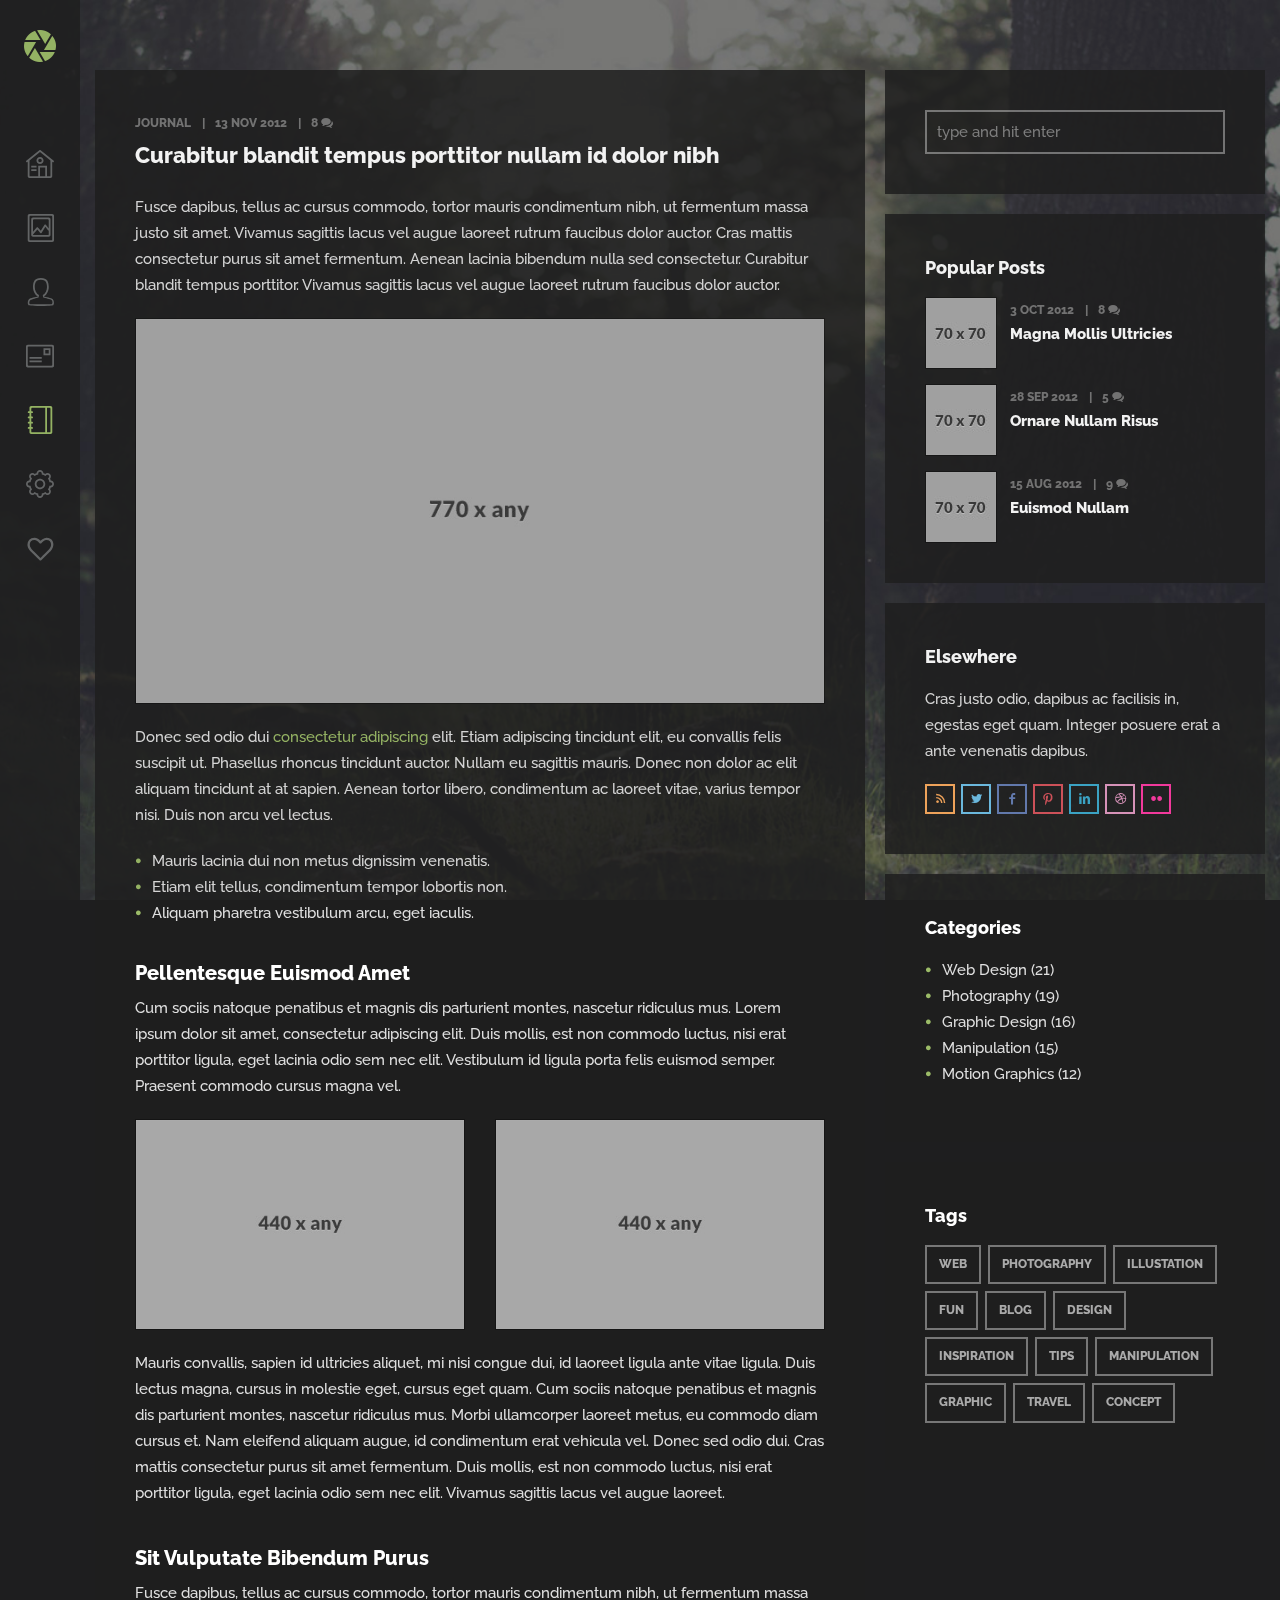
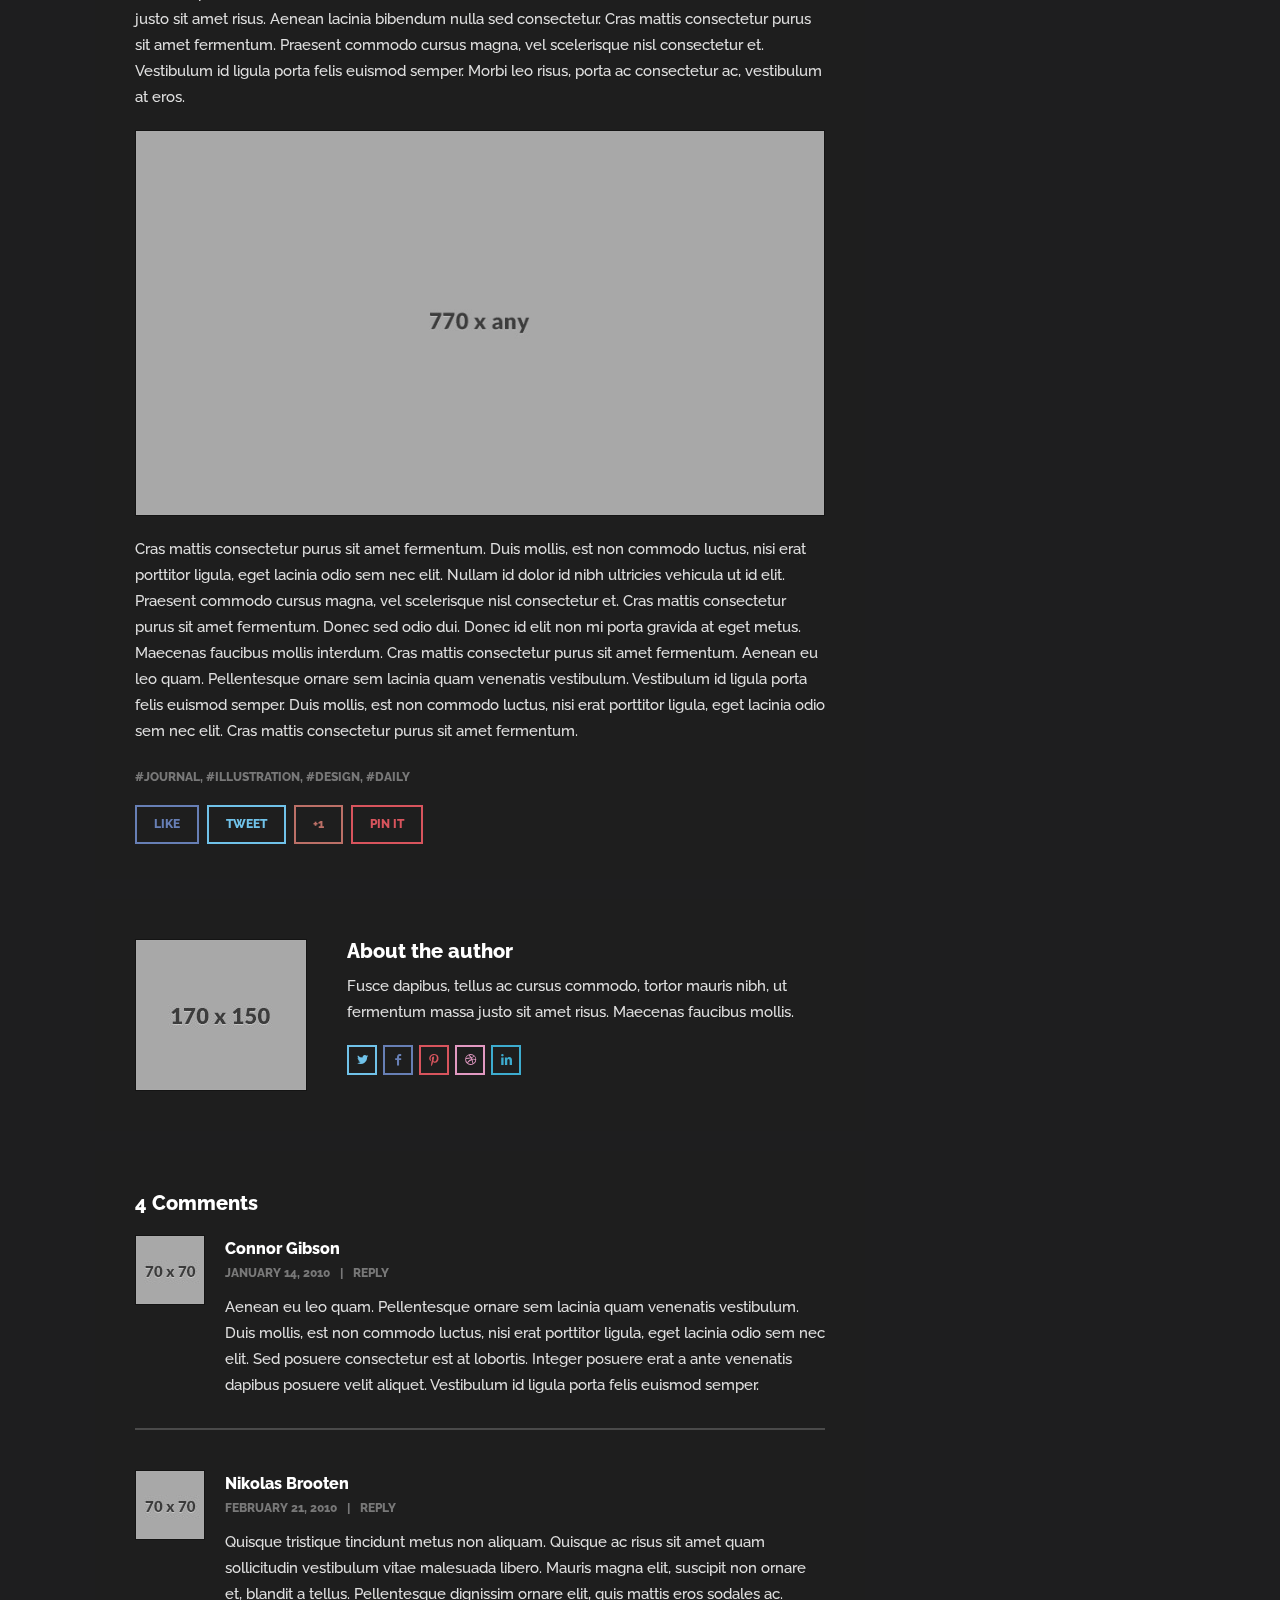
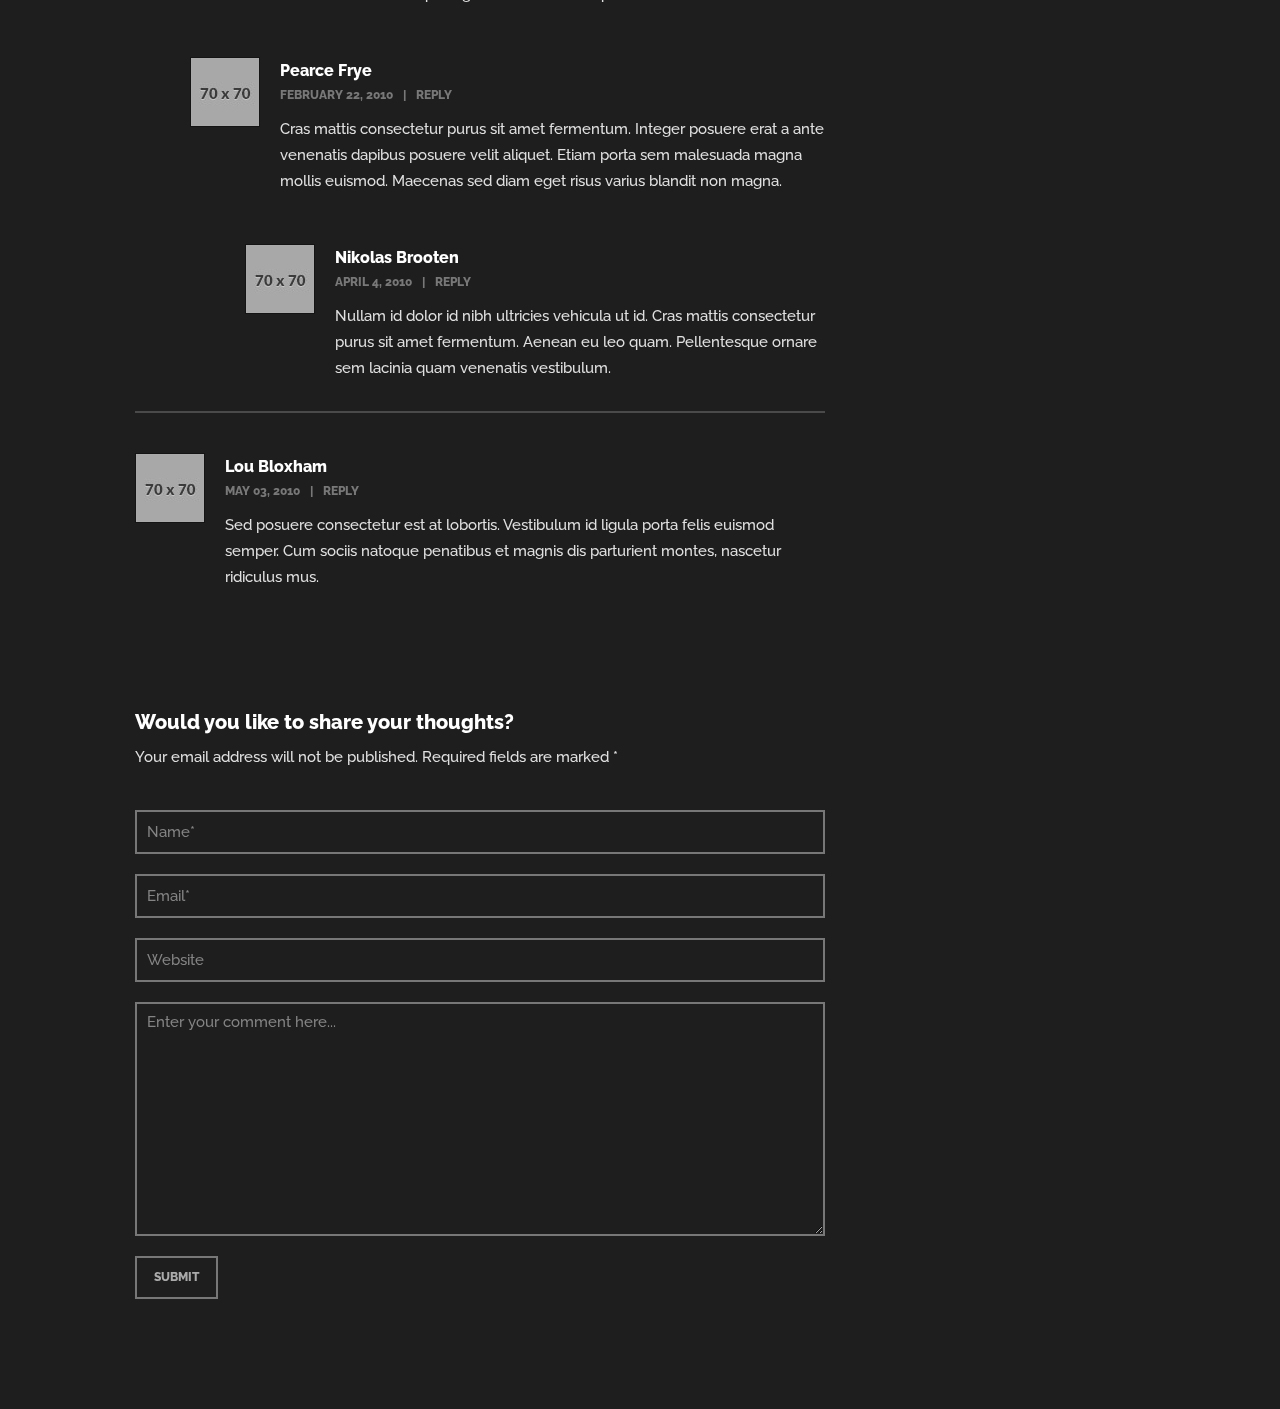
<file: blog-post.html>
<!DOCTYPE html>
<html lang="en">
<head>
<meta charset="utf-8">
<meta name="viewport" content="width=device-width, initial-scale=1.0">
<meta name="description" content="">
<meta name="author" content="">
<link rel="shortcut icon" href="style/images/favicon.png">
<title>Lumos</title>
<!-- Bootstrap core CSS -->
<link href="style/css/bootstrap.min.css" rel="stylesheet">
<link href="style/css/plugins.css" rel="stylesheet">
<link href="style/css/prettify.css" rel="stylesheet">
<link href="style.css" rel="stylesheet">
<link href="style/css/color/green.css" rel="stylesheet">
<link href='http://fonts.googleapis.com/css?family=Raleway:400,800,700,600,500,300' rel='stylesheet' type='text/css'>
<link href='http://fonts.googleapis.com/css?family=Libre+Baskerville:400,400italic' rel='stylesheet' type='text/css'>
<link href="style/type/fontello.css" rel="stylesheet">
<link href="style/type/budicons.css" rel="stylesheet">
<!-- HTML5 shim and Respond.js IE8 support of HTML5 elements and media queries -->
<!--[if lt IE 9]>
      <script src="style/js/html5shiv.js"></script>
      <script src="https://oss.maxcdn.com/libs/respond.js/1.3.0/respond.min.js"></script>
      <![endif]-->
</head>
<body class="full-layout">
<div id="preloader"><div id="status"><div class="spinner"></div></div></div>
<div class="body-wrapper">
  <nav class="navbar navbar-default" role="navigation">
    <div class="navbar-header"> <a class="btn responsive-menu" data-toggle="collapse" data-target=".navbar-collapse"><i></i></a>
      <div class="navbar-brand text-center"> <a href="index.html"><img src="style/images/logo.png" alt="" data-src="style/images/logo.png" data-ret="style/images/logo@2x.png" class="retina" /></a> </div>
      <!-- /.navbar-brand --> 
    </div>
    <!-- /.navbar-header -->
    <div class="collapse navbar-collapse">
      <ul class="nav navbar-nav">
        <li><a href="./#home" class="hint--right" data-hint="Home"><i class="budicon-home-1"></i><span>Home</span></a></li>
        <li><a href="./#portfolio" class="hint--right" data-hint="Portfolio"><i class="budicon-image"></i><span>Portfolio</span></a></li>
        <li><a href="./#about" class="hint--right" data-hint="About"><i class="budicon-author"></i><span>About</span></a></li>
        <li><a href="./#contact" class="hint--right" data-hint="Contact"><i class="budicon-profile"></i><span>Contact</span></a></li>
        <li class="current"><a href="./blog.html" class="hint--right" data-hint="Blog"><i class="budicon-book-1"></i><span>Blog</span></a></li>
        <li><a href="./elements.html" class="hint--right" data-hint="Elements"><i class="budicon-setting"></i><span>Elements</span></a></li>
        <li><a href="#elsewhere" class="hint--right fancybox-inline" data-hint="Elsewhere" data-fancybox-width="325" data-fancybox-height="220"><i class="icon-heart-empty-1"></i><span>Elsewhere</span></a></li>
      </ul>
      <!-- /.navbar-nav --> 
    </div>
    <!-- /.navbar-collapse -->
    <div id="elsewhere" style="display:none;">
      <h1>Me, Elsewhere</h1>
      <div class="divide20"></div>
      <ul class="social">
        <li><a href="#"><i class="icon-s-twitter"></i></a></li>
        <li><a href="#"><i class="icon-s-facebook"></i></a></li>
        <li><a href="#"><i class="icon-s-instagram"></i></a></li>
        <li><a href="#"><i class="icon-s-flickr"></i></a></li>
        <li><a href="#"><i class="icon-s-pinterest"></i></a></li>
        <li><a href="#"><i class="icon-s-linkedin"></i></a></li>
      </ul>
    </div>
    <!-- /#elsewhere --> 
  </nav>
  <!-- /.navbar -->
  
  <div class="container inner">
    <div class="single blog row">
      <div class="col-md-8 col-sm-12 content">
        <div class="blog-posts">
          <div class="post box">
            <div class="meta"><span class="category">Journal</span><span class="date">13 Nov 2012</span><span class="comments"><a href="#">8 <i class="icon-chat-1"></i></a></span></div>
            <h2 class="post-title"><a href="blog-post.html">Curabitur blandit tempus porttitor nullam id dolor nibh</a></h2>
            <p>Fusce dapibus, tellus ac cursus commodo, tortor mauris condimentum nibh, ut fermentum massa justo sit amet. Vivamus sagittis lacus vel augue laoreet rutrum faucibus dolor auctor. Cras mattis consectetur purus sit amet fermentum. Aenean lacinia bibendum nulla sed consectetur. Curabitur blandit tempus porttitor. Vivamus sagittis lacus vel augue laoreet rutrum faucibus dolor auctor.</p>
            <figure class="frame"><img src="style/images/art/b3-1.jpg" alt="" /></figure>
            <p>Donec sed odio dui <a href="#">consectetur adipiscing</a> elit. <span class="highlight">Etiam adipiscing</span> tincidunt elit, eu convallis felis suscipit ut. <span class="highlight2">Phasellus rhoncus tincidunt</span> auctor. Nullam eu sagittis mauris. Donec non dolor ac elit aliquam tincidunt at at sapien. Aenean tortor libero, condimentum ac laoreet vitae, varius tempor nisi. Duis non arcu vel lectus. </p>
            <ul class="circled">
              <li>Mauris lacinia dui non metus dignissim venenatis.</li>
              <li>Etiam elit tellus, condimentum tempor lobortis non.</li>
              <li>Aliquam pharetra vestibulum arcu, eget iaculis. </li>
            </ul>
            <div class="divide20"></div>
            <h3>Pellentesque Euismod Amet</h3>
            <p>Cum sociis natoque penatibus et magnis dis parturient montes, nascetur ridiculus mus. Lorem ipsum dolor sit amet, consectetur adipiscing elit. Duis mollis, est non commodo luctus, nisi erat porttitor ligula, eget lacinia odio sem nec elit. Vestibulum id ligula porta felis euismod semper. Praesent commodo cursus magna vel.</p>
            <div class="row">
              <div class="col-sm-6">
                <figure class="frame"> <a href="style/images/art/b2-1.jpg" class="fancybox-media" data-rel="portfolio">
                  <div class="text-overlay">
                    <div class="info">View Larger</div>
                  </div>
                  <img src="style/images/art/b2-1.jpg" alt="" /></a></figure>
              </div>
              <!-- /column -->
              <div class="col-sm-6">
                <figure class="frame"> <a href="style/images/art/b2-1.jpg" class="fancybox-media" data-rel="portfolio">
                  <div class="text-overlay">
                    <div class="info">View Larger</div>
                  </div>
                  <img src="style/images/art/b2-2.jpg" alt="" /></a></figure>
              </div>
              <!-- /column --> 
            </div>
            <!-- /.row -->
            <p> Mauris convallis, sapien id ultricies aliquet, mi nisi congue dui, id laoreet ligula ante vitae ligula. Duis lectus magna, cursus in molestie eget, cursus eget quam. Cum sociis natoque penatibus et magnis dis parturient montes, nascetur ridiculus mus. Morbi ullamcorper laoreet metus, eu commodo diam cursus et. Nam eleifend aliquam augue, id condimentum erat vehicula vel. Donec sed odio dui. Cras mattis consectetur purus sit amet fermentum. Duis mollis, est non commodo luctus, nisi erat porttitor ligula, eget lacinia odio sem nec elit. Vivamus sagittis lacus vel augue laoreet.</p>
            <div class="divide20"></div>
            <h3>Sit Vulputate Bibendum Purus</h3>
            <p>Fusce dapibus, tellus ac cursus commodo, tortor mauris condimentum nibh, ut fermentum massa justo sit amet risus. Aenean lacinia bibendum nulla sed consectetur. Cras mattis consectetur purus sit amet fermentum. Praesent commodo cursus magna, vel scelerisque nisl consectetur et. Vestibulum id ligula porta felis euismod semper. Morbi leo risus, porta ac consectetur ac, vestibulum at eros.</p>
            <figure class="frame"> <a href="style/images/art/blog-post2.jpg" class="fancybox-media" data-rel="portfolio">
              <div class="text-overlay">
                <div class="info">View Larger</div>
              </div>
              <img src="style/images/art/blog-post2.jpg" alt="" /></a></figure>
            <p>Cras mattis consectetur purus sit amet fermentum. Duis mollis, est non commodo luctus, nisi erat porttitor ligula, eget lacinia odio sem nec elit. Nullam id dolor id nibh ultricies vehicula ut id elit. Praesent commodo cursus magna, vel scelerisque nisl consectetur et. Cras mattis consectetur purus sit amet fermentum. Donec sed odio dui.
              
              Donec id elit non mi porta gravida at eget metus. Maecenas faucibus mollis interdum. Cras mattis consectetur purus sit amet fermentum. Aenean eu leo quam. Pellentesque ornare sem lacinia quam venenatis vestibulum. Vestibulum id ligula porta felis euismod semper. Duis mollis, est non commodo luctus, nisi erat porttitor ligula, eget lacinia odio sem nec elit. Cras mattis consectetur purus sit amet fermentum.</p>
            <div class="meta tags"><a href="#">journal</a>, <a href="#">illustration</a>, <a href="#">design</a>, <a href="#">daily</a></div>
            <!-- /.tags -->
            <div class="share"> <a href="#" class="btn share-facebook">Like</a> <a href="#" class="btn share-twitter">Tweet</a> <a href="#" class="btn share-googleplus">+1</a> <a href="#" class="btn share-pinterest">Pin It</a> </div>
            <!-- /.share --> 
          </div>
          <!-- /.post --> 
        </div>
        <!-- /.blog-posts -->
        
        <div class="divide20"></div>
        
        <div class="about-author box">
          <div class="author-image frame"> <img alt="" src="style/images/art/author.jpg" /> </div>
          <div class="author-details">
            <h3>About the author</h3>
            <p>Fusce dapibus, tellus ac cursus commodo, tortor mauris nibh, ut fermentum massa justo sit amet risus. Maecenas faucibus mollis.</p>
            <ul class="social">
              <li><a href="#"><i class="icon-s-twitter"></i></a></li>
              <li><a href="#"><i class="icon-s-facebook"></i></a></li>
              <li><a href="#"><i class="icon-s-pinterest"></i></a></li>
              <li><a href="#"><i class="icon-s-dribbble"></i></a></li>
              <li><a href="#"><i class="icon-s-linkedin"></i></a></li>
            </ul>
          </div>
          <div class="clearfix"></div>
        </div>
        <!-- /.about-author -->
        
        <div class="divide20"></div>
        
        <div id="comments" class="box">
          <h3>4 Comments</h3>
          <ol id="singlecomments" class="commentlist">
            <li>
              <div class="user frame"><img alt="" src="style/images/art/u1.jpg" class="avatar" /></div>
              <div class="message">
                <div class="info">
                  <h2><a href="#">Connor Gibson</a></h2>
                  <div class="meta">
                    <div class="date">January 14, 2010</div>
                    <a class="reply-link" href="#">Reply</a> </div>
                </div>
                <p>Aenean eu leo quam. Pellentesque ornare sem lacinia quam venenatis vestibulum. Duis mollis, est non commodo luctus, nisi erat porttitor ligula, eget lacinia odio sem nec elit. Sed posuere consectetur est at lobortis. Integer posuere erat a ante venenatis dapibus posuere velit aliquet. Vestibulum id ligula porta felis euismod semper.</p>
              </div>
            </li>
            <li>
              <div class="user frame"><img alt="" src="style/images/art/u2.jpg" class="avatar" /></div>
              <div class="message">
                <div class="info">
                  <h2><a href="#">Nikolas Brooten</a></h2>
                  <div class="meta">
                    <div class="date">February 21, 2010</div>
                    <a class="reply-link" href="#">Reply</a> </div>
                </div>
                <p>Quisque tristique tincidunt metus non aliquam. Quisque ac risus sit amet quam sollicitudin vestibulum vitae malesuada libero. Mauris magna elit, suscipit non ornare et, blandit a tellus. Pellentesque dignissim ornare elit, quis mattis eros sodales ac.</p>
              </div>
              <ul class="children">
                <li class="bypostauthor">
                  <div class="user frame"><img alt="" src="style/images/art/u3.jpg" class="avatar" /></div>
                  <div class="message">
                    <div class="bypostauthor">
                      <div class="info">
                        <h2><a href="#">Pearce Frye</a></h2>
                        <div class="meta">
                          <div class="date">February 22, 2010</div>
                          <a class="reply-link" href="#">Reply</a> </div>
                      </div>
                      <p>Cras mattis consectetur purus sit amet fermentum. Integer posuere erat a ante venenatis dapibus posuere velit aliquet. Etiam porta sem malesuada magna mollis euismod. Maecenas sed diam eget risus varius blandit non magna.</p>
                    </div>
                  </div>
                  <ul class="children">
                    <li>
                      <div class="user frame"><img alt="" src="style/images/art/u2.jpg" class="avatar" /></div>
                      <div class="message">
                        <div class="info">
                          <h2><a href="#">Nikolas Brooten</a></h2>
                          <div class="meta">
                            <div class="date">April 4, 2010</div>
                            <a class="reply-link" href="#">Reply</a> </div>
                        </div>
                        <p>Nullam id dolor id nibh ultricies vehicula ut id. Cras mattis consectetur purus sit amet fermentum. Aenean eu leo quam. Pellentesque ornare sem lacinia quam venenatis vestibulum.</p>
                      </div>
                    </li>
                  </ul>
                </li>
              </ul>
            </li>
            <li>
              <div class="user frame"><img alt="" src="style/images/art/u4.jpg" class="avatar" /></div>
              <div class="message">
                <div class="info">
                  <h2><a href="#">Lou Bloxham</a></h2>
                  <div class="meta">
                    <div class="date">May 03, 2010</div>
                    <a class="reply-link" href="#">Reply</a> </div>
                </div>
                <p>Sed posuere consectetur est at lobortis. Vestibulum id ligula porta felis euismod semper. Cum sociis natoque penatibus et magnis dis parturient montes, nascetur ridiculus mus.</p>
              </div>
            </li>
          </ol>
        </div>
        <!-- /#comments -->
        
        <div class="divide20"></div>
        
        <div class="comment-form-wrapper box">
          <h3>Would you like to share your thoughts?</h3>
          <p>Your email address will not be published. Required fields are marked *</p>
          <form class="comment-form" name="form_name" action="#" method="post">
            <div class="name-field">
              <input type="text" name="first" title="Name*"/>
            </div>
            <div class="email-field">
              <input type="text" name="first" title="Email*" />
            </div>
            <div class="website-field">
              <input type="text" name="first" title="Website" />
            </div>
            <div class="message-field">
              <textarea name="textarea" id="textarea" rows="5" cols="30" title="Enter your comment here..."></textarea>
            </div>
            <input type="submit" value="Submit" name="submit" class="btn btn-submit" />
          </form>
        </div>
        <!-- /.comment-form-wrapper --> 
        
      </div>
      <!-- /.content -->
      
      <aside class="col-md-4 col-sm-12 sidebar">
        
        <div class="sidebox box widget">
          <form class="searchform" method="get">
            <input type="text" id="s2" name="s" value="type and hit enter" onfocus="this.value=''" onblur="this.value='type and hit enter'"/>
          </form>
        </div>
        <!-- /.widget -->
        
        <div class="sidebox box widget">
          <h3 class="widget-title section-title">Popular Posts</h3>
          <ul class="post-list">
            <li>
              <figure class="frame pull-left">
                <div class="icon-overlay"><a href="blog-post.html"><img src="style/images/art/a1.jpg" alt="" /> </a></div>
              </figure>
              <div class="meta"> <em><span class="date">3 Oct 2012</span><span class="comments"><a href="#">8 <i class="icon-chat-1"></i></a></span></em>
                <h5><a href="blog-post.html">Magna Mollis Ultricies</a></h5>
              </div>
            </li>
            <li>
              <figure class="frame pull-left">
                <div class="icon-overlay"><a href="blog-post.html"><img src="style/images/art/a2.jpg" alt="" /> </a></div>
              </figure>
              <div class="meta"> <em><span class="date">28 Sep 2012</span><span class="comments"><a href="#">5 <i class="icon-chat-1"></i></a></span></em>
                <h5><a href="blog-post.html">Ornare Nullam Risus</a></h5>
              </div>
            </li>
            <li>
              <figure class="frame pull-left">
                <div class="icon-overlay"><a href="blog-post.html"><img src="style/images/art/a3.jpg" alt="" /> </a></div>
              </figure>
              <div class="meta"> <em><span class="date">15 Aug 2012</span><span class="comments"><a href="#">9 <i class="icon-chat-1"></i></a></span></em>
                <h5><a href="blog-post.html">Euismod Nullam</a></h5>
              </div>
            </li>
          </ul>
          <!-- /.post-list --> 
        </div>
        <!-- /.widget -->
        
        <div class="sidebox box widget">
          <h3 class="widget-title section-title">Elsewhere</h3>
          <p>Cras justo odio, dapibus ac facilisis in, egestas eget quam. Integer posuere erat a ante venenatis dapibus.</p>
          <ul class="social">
            <li><a href="#"><i class="icon-s-rss"></i></a></li>
            <li><a href="#"><i class="icon-s-twitter"></i></a></li>
            <li><a href="#"><i class="icon-s-facebook"></i></a></li>
            <li><a href="#"><i class="icon-s-pinterest"></i></a></li>
            <li><a href="#"><i class="icon-s-linkedin"></i></a></li>
            <li><a href="#"><i class="icon-s-dribbble"></i></a></li>
            <li><a href="#"><i class="icon-s-flickr"></i></a></li>
          </ul>
          <div class="clearfix"></div>
        </div>
        <!-- /.widget -->
        
        <div class="sidebox box widget">
          <h3 class="widget-title section-title">Categories</h3>
          <ul class="circled">
            <li><a href="#">Web Design (21)</a></li>
            <li><a href="#">Photography (19)</a></li>
            <li><a href="#">Graphic Design (16)</a></li>
            <li><a href="#">Manipulation (15)</a></li>
            <li><a href="#">Motion Graphics (12)</a></li>
          </ul>
        </div>
        <!-- /.widget -->
        
        <div class="sidebox box widget">
          <h3 class="widget-title section-title">Tags</h3>
          <ul class="tag-list">
            <li><a href="#" class="btn">Web</a></li>
            <li><a href="#" class="btn">Photography</a></li>
            <li><a href="#" class="btn">Illustation</a></li>
            <li><a href="#" class="btn">Fun</a></li>
            <li><a href="#" class="btn">Blog</a></li>
            <li><a href="#" class="btn">Design</a></li>
            <li><a href="#" class="btn">Inspiration</a></li>
            <li><a href="#" class="btn">Tips</a></li>
            <li><a href="#" class="btn">Manipulation</a></li>
            <li><a href="#" class="btn">Graphic</a></li>
            <li><a href="#" class="btn">Travel</a></li>
            <li><a href="#" class="btn">Concept</a></li>
          </ul>
          <!-- /.tag-list --> 
        </div>
        <!-- /.widget --> 
        
      </aside>
      <!-- /column .sidebar --> 
      
    </div>
    <!-- /.blog --> 
    
  </div>
  <!-- /.container --> 
</div>
<!-- /.body-wrapper --> 
<script src="style/js/jquery.min.js"></script> 
<script src="style/js/bootstrap.min.js"></script> 
<script src="style/js/jquery.themepunch.tools.min.js"></script> 
<script src="style/js/classie.js"></script> 
<script src="style/js/plugins.js"></script> 
<script src="style/js/scripts.js"></script>  
<script>
	$.backstretch(["style/images/art/bg1.jpg"]);
</script>
</body>
</html>
</file>
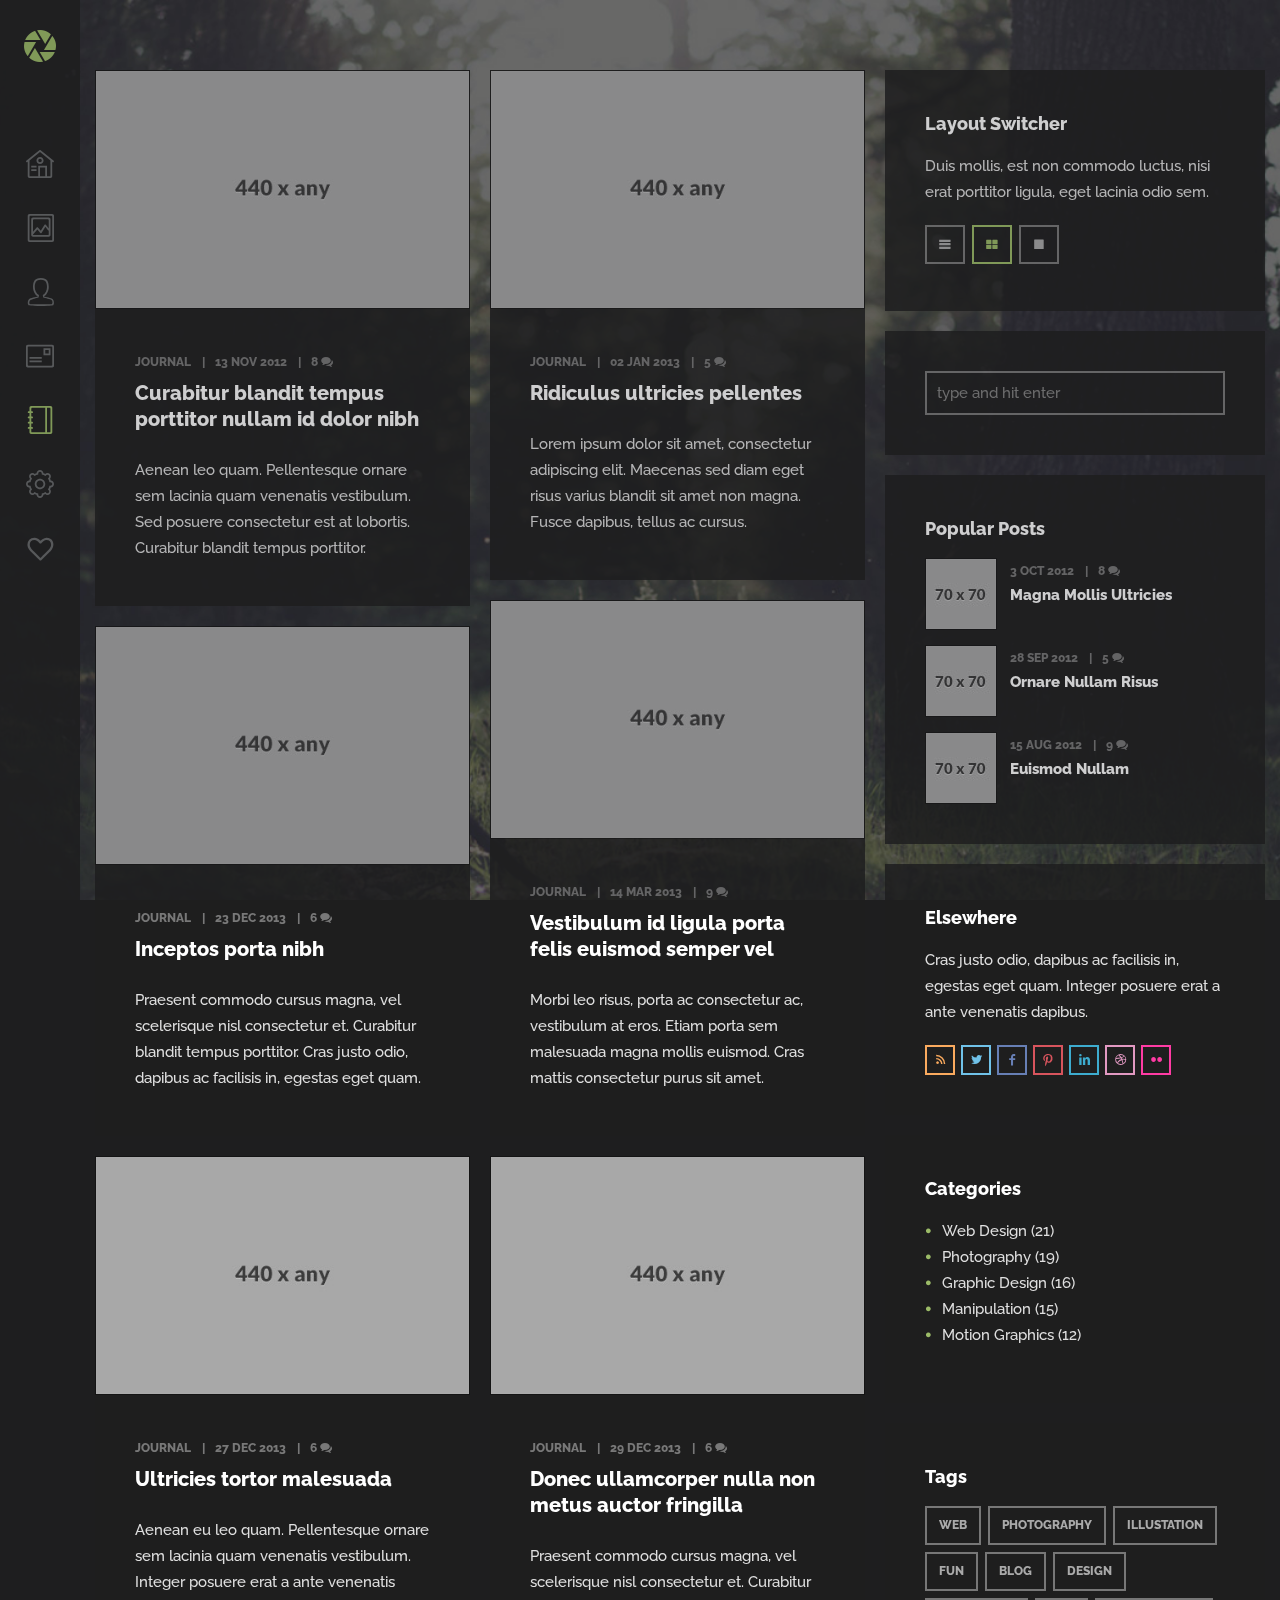
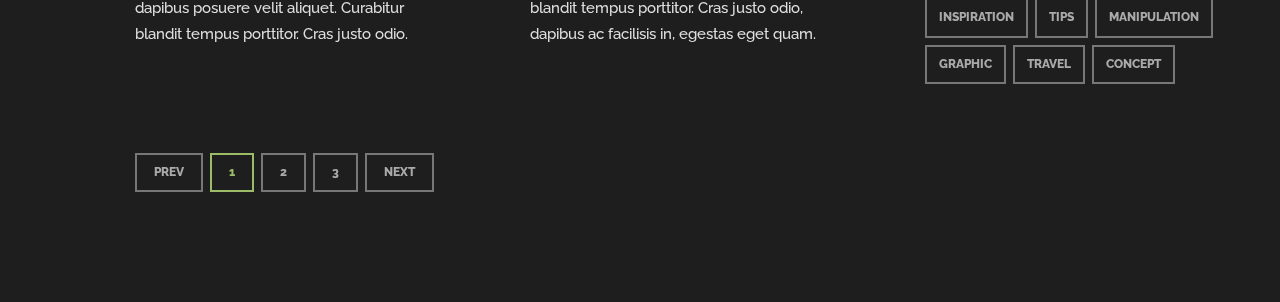
<file: blog2.html>
<!DOCTYPE html>
<html lang="en">
<head>
<meta charset="utf-8">
<meta name="viewport" content="width=device-width, initial-scale=1.0">
<meta name="description" content="">
<meta name="author" content="">
<link rel="shortcut icon" href="style/images/favicon.png">
<title>Lumos</title>
<!-- Bootstrap core CSS -->
<link href="style/css/bootstrap.min.css" rel="stylesheet">
<link href="style/css/plugins.css" rel="stylesheet">
<link href="style/css/prettify.css" rel="stylesheet">
<link href="style.css" rel="stylesheet">
<link href="style/css/color/green.css" rel="stylesheet">
<link href='http://fonts.googleapis.com/css?family=Raleway:400,800,700,600,500,300' rel='stylesheet' type='text/css'>
<link href='http://fonts.googleapis.com/css?family=Libre+Baskerville:400,400italic' rel='stylesheet' type='text/css'>
<link href="style/type/fontello.css" rel="stylesheet">
<link href="style/type/budicons.css" rel="stylesheet">
<!-- HTML5 shim and Respond.js IE8 support of HTML5 elements and media queries -->
<!--[if lt IE 9]>
      <script src="style/js/html5shiv.js"></script>
      <script src="https://oss.maxcdn.com/libs/respond.js/1.3.0/respond.min.js"></script>
      <![endif]-->
</head>
<body class="full-layout">
<div id="preloader"><div id="status"><div class="spinner"></div></div></div>
<div class="body-wrapper">
  <nav class="navbar navbar-default" role="navigation">
    <div class="navbar-header"> <a class="btn responsive-menu" data-toggle="collapse" data-target=".navbar-collapse"><i></i></a>
      <div class="navbar-brand text-center"> <a href="index.html"><img src="style/images/logo.png" alt="" data-src="style/images/logo.png" data-ret="style/images/logo@2x.png" class="retina" /></a> </div>
      <!-- /.navbar-brand --> 
    </div>
    <!-- /.navbar-header -->
    <div class="collapse navbar-collapse">
      <ul class="nav navbar-nav">
        <li><a href="./#home" class="hint--right" data-hint="Home"><i class="budicon-home-1"></i><span>Home</span></a></li>
        <li><a href="./#portfolio" class="hint--right" data-hint="Portfolio"><i class="budicon-image"></i><span>Portfolio</span></a></li>
        <li><a href="./#about" class="hint--right" data-hint="About"><i class="budicon-author"></i><span>About</span></a></li>
        <li><a href="./#contact" class="hint--right" data-hint="Contact"><i class="budicon-profile"></i><span>Contact</span></a></li>
        <li class="current"><a href="./blog.html" class="hint--right" data-hint="Blog"><i class="budicon-book-1"></i><span>Blog</span></a></li>
        <li><a href="./elements.html" class="hint--right" data-hint="Elements"><i class="budicon-setting"></i><span>Elements</span></a></li>
        <li><a href="#elsewhere" class="hint--right fancybox-inline" data-hint="Elsewhere" data-fancybox-width="325" data-fancybox-height="220"><i class="icon-heart-empty-1"></i><span>Elsewhere</span></a></li>
      </ul>
      <!-- /.navbar-nav --> 
    </div>
    <!-- /.navbar-collapse -->
    <div id="elsewhere" style="display:none;">
      <h1>Me, Elsewhere</h1>
      <div class="divide20"></div>
      <ul class="social">
        <li><a href="#"><i class="icon-s-twitter"></i></a></li>
        <li><a href="#"><i class="icon-s-facebook"></i></a></li>
        <li><a href="#"><i class="icon-s-instagram"></i></a></li>
        <li><a href="#"><i class="icon-s-flickr"></i></a></li>
        <li><a href="#"><i class="icon-s-pinterest"></i></a></li>
        <li><a href="#"><i class="icon-s-linkedin"></i></a></li>
      </ul>
    </div>
    <!-- /#elsewhere --> 
  </nav>
  <!-- /.navbar -->
  
  <div class="container inner">
    <div class="blog grid-view row">
      <div class="col-md-8 col-sm-12 content">
	  	<div class="blog-posts">
          <div class="isotope row">
            <div class="col-md-6 col-sm-12 post-grid">
              <div class="post box">
                <figure class="frame main"><a href="blog-post.html">
                  <div class="text-overlay">
                    <div class="info"><span>Read More</span></div>
                  </div>
                  <img src="style/images/art/b2-1.jpg" alt="" /></a></figure>
                <div class="meta"><span class="category">Journal</span><span class="date">13 Nov 2012</span><span class="comments"><a href="#">8 <i class="icon-chat-1"></i></a></span></div>
                <h2 class="post-title"><a href="blog-post.html">Curabitur blandit tempus porttitor nullam id dolor nibh</a></h2>
                <p>Aenean leo quam. Pellentesque ornare sem lacinia quam venenatis vestibulum. Sed posuere consectetur est at lobortis. Curabitur blandit tempus porttitor.</p>
              </div>
              <!-- /.post -->
            </div>
            <!-- /column -->
            <div class="col-md-6 col-sm-12 post-grid">
              <div class="post box">
                <figure class="frame main"><a href="blog-post.html">
                  <div class="text-overlay">
                    <div class="info"><span>Read More</span></div>
                  </div>
                  <img src="style/images/art/b2-2.jpg" alt="" /></a></figure>
                <div class="meta"><span class="category">Journal</span><span class="date">02 Jan 2013</span><span class="comments"><a href="#">5 <i class="icon-chat-1"></i></a></span></div>
                <h2 class="post-title"><a href="blog-post.html">Ridiculus ultricies pellentes</a></h2>
                <p>Lorem ipsum dolor sit amet, consectetur adipiscing elit. Maecenas sed diam eget risus varius blandit sit amet non magna. Fusce dapibus, tellus ac cursus.</p>
              </div>
              <!-- /.post -->
            </div>
            <!-- /column -->
            <div class="col-md-6 col-sm-12 post-grid">
              <div class="post box">
                <figure class="frame main"><a href="blog-post.html">
                  <div class="text-overlay">
                    <div class="info"><span>Read More</span></div>
                  </div>
                  <img src="style/images/art/b2-3.jpg" alt="" /></a></figure>
                <div class="meta"><span class="category">Journal</span><span class="date">14 Mar 2013</span><span class="comments"><a href="#">9 <i class="icon-chat-1"></i></a></span></div>
                <h2 class="post-title"><a href="blog-post.html">Vestibulum id ligula porta felis euismod semper vel</a></h2>
                <p>Morbi leo risus, porta ac consectetur ac, vestibulum at eros. Etiam porta sem malesuada magna mollis euismod. Cras mattis consectetur purus sit amet.</p>
              </div>
              <!-- /.post -->
            </div>
            <!-- /column -->
            <div class="col-md-6 col-sm-12 post-grid">
              <div class="post box">
                <figure class="frame main"><a href="blog-post.html">
                  <div class="text-overlay">
                    <div class="info"><span>Read More</span></div>
                  </div>
                  <img src="style/images/art/b2-4.jpg" alt="" /></a></figure>
                <div class="meta"><span class="category">Journal</span><span class="date">23 Dec 2013</span><span class="comments"><a href="#">6 <i class="icon-chat-1"></i></a></span></div>
                <h2 class="post-title"><a href="blog-post.html">Inceptos porta nibh</a></h2>
                <p>Praesent commodo cursus magna, vel scelerisque nisl consectetur et. Curabitur blandit tempus porttitor. Cras justo odio, dapibus ac facilisis in, egestas eget quam.</p>
              </div>
              <!-- /.post -->
            </div>
            <!-- /column -->
            <div class="col-md-6 col-sm-12 post-grid">
              <div class="post box">
                <figure class="frame main"><a href="blog-post.html">
                  <div class="text-overlay">
                    <div class="info"><span>Read More</span></div>
                  </div>
                  <img src="style/images/art/b2-5.jpg" alt="" /></a></figure>
                <div class="meta"><span class="category">Journal</span><span class="date">27 Dec 2013</span><span class="comments"><a href="#">6 <i class="icon-chat-1"></i></a></span></div>
                <h2 class="post-title"><a href="blog-post.html">Ultricies tortor malesuada</a></h2>
                <p>Aenean eu leo quam. Pellentesque ornare sem lacinia quam venenatis vestibulum. Integer posuere erat a ante venenatis dapibus posuere velit aliquet. Curabitur blandit tempus porttitor. Cras justo odio.</p>
              </div>
              <!-- /.post -->
            </div>
            <!-- /column -->
            <div class="col-md-6 col-sm-12 post-grid">
              <div class="post box">
                <figure class="frame main"><a href="blog-post.html">
                  <div class="text-overlay">
                    <div class="info"><span>Read More</span></div>
                  </div>
                  <img src="style/images/art/b2-6.jpg" alt="" /></a></figure>
                <div class="meta"><span class="category">Journal</span><span class="date">29 Dec 2013</span><span class="comments"><a href="#">6 <i class="icon-chat-1"></i></a></span></div>
                <h2 class="post-title"><a href="blog-post.html">Donec ullamcorper nulla non metus auctor fringilla</a></h2>
                <p>Praesent commodo cursus magna, vel scelerisque nisl consectetur et. Curabitur blandit tempus porttitor. Cras justo odio, dapibus ac facilisis in, egestas eget quam.</p>
              </div>
              <!-- /.post -->
            </div>
            <!-- /column -->
          </div>
          <!-- /.isotope -->
		</div>
        <!-- /.blog-posts -->
        
        <div class="pagination box">
          <ul>
            <li><a href="#" class="btn">Prev</a></li>
            <li class="active"><a href="#" class="btn"><span>1</span></a></li>
            <li><a href="#" class="btn"><span>2</span></a></li>
            <li><a href="#" class="btn"><span>3</span></a></li>
            <li><a href="#" class="btn">Next</a></li>
          </ul>
        </div>
        <!-- /.pagination --> 
        
      </div>
      <!-- /.content -->
      
      <aside class="col-md-4 col-sm-12 sidebar">
        <div class="sidebox box widget">
          <h3 class="widget-title section-title">Layout Switcher</h3>
          <p>Duis mollis, est non commodo luctus, nisi erat porttitor ligula, eget lacinia odio sem.</p>
          <ul class="layout-switcher">
            <li><a href="blog.html" class="btn btn-small hint--top" data-hint="List View"><i class="icon-menu-1"></i></a></li>
            <li><a href="blog2.html" class="btn btn-small hint--top active" data-hint="Grid View"><i class="icon-th-large"></i></a></li>
            <li><a href="blog3.html" class="btn btn-small hint--top" data-hint="Classic View"><i class="icon-stop-1"></i></a></li>
          </ul>
        </div>
        <!-- /.widget -->
        
        <div class="sidebox box widget">
          <form class="searchform" method="get">
            <input type="text" id="s2" name="s" value="type and hit enter" onfocus="this.value=''" onblur="this.value='type and hit enter'"/>
          </form>
        </div>
        <!-- /.widget -->
        
        <div class="sidebox box widget">
          <h3 class="widget-title section-title">Popular Posts</h3>
          <ul class="post-list">
            <li>
              <figure class="frame pull-left">
                <div class="icon-overlay"><a href="blog-post.html"><img src="style/images/art/a1.jpg" alt="" /> </a></div>
              </figure>
              <div class="meta"> <em><span class="date">3 Oct 2012</span><span class="comments"><a href="#">8 <i class="icon-chat-1"></i></a></span></em>
                <h5><a href="blog-post.html">Magna Mollis Ultricies</a></h5>
              </div>
            </li>
            <li>
              <figure class="frame pull-left">
                <div class="icon-overlay"><a href="blog-post.html"><img src="style/images/art/a2.jpg" alt="" /> </a></div>
              </figure>
              <div class="meta"> <em><span class="date">28 Sep 2012</span><span class="comments"><a href="#">5 <i class="icon-chat-1"></i></a></span></em>
                <h5><a href="blog-post.html">Ornare Nullam Risus</a></h5>
              </div>
            </li>
            <li>
              <figure class="frame pull-left">
                <div class="icon-overlay"><a href="blog-post.html"><img src="style/images/art/a3.jpg" alt="" /> </a></div>
              </figure>
              <div class="meta"> <em><span class="date">15 Aug 2012</span><span class="comments"><a href="#">9 <i class="icon-chat-1"></i></a></span></em>
                <h5><a href="blog-post.html">Euismod Nullam</a></h5>
              </div>
            </li>
          </ul>
          <!-- /.post-list --> 
        </div>
        <!-- /.widget -->
        
        <div class="sidebox box widget">
          <h3 class="widget-title section-title">Elsewhere</h3>
          <p>Cras justo odio, dapibus ac facilisis in, egestas eget quam. Integer posuere erat a ante venenatis dapibus.</p>
          <ul class="social">
            <li><a href="#"><i class="icon-s-rss"></i></a></li>
            <li><a href="#"><i class="icon-s-twitter"></i></a></li>
            <li><a href="#"><i class="icon-s-facebook"></i></a></li>
            <li><a href="#"><i class="icon-s-pinterest"></i></a></li>
            <li><a href="#"><i class="icon-s-linkedin"></i></a></li>
            <li><a href="#"><i class="icon-s-dribbble"></i></a></li>
            <li><a href="#"><i class="icon-s-flickr"></i></a></li>
          </ul>
          <div class="clearfix"></div>
        </div>
        <!-- /.widget -->
        
        <div class="sidebox box widget">
          <h3 class="widget-title section-title">Categories</h3>
          <ul class="circled">
            <li><a href="#">Web Design (21)</a></li>
            <li><a href="#">Photography (19)</a></li>
            <li><a href="#">Graphic Design (16)</a></li>
            <li><a href="#">Manipulation (15)</a></li>
            <li><a href="#">Motion Graphics (12)</a></li>
          </ul>
        </div>
        <!-- /.widget -->
        
        <div class="sidebox box widget">
          <h3 class="widget-title section-title">Tags</h3>
          <ul class="tag-list">
            <li><a href="#" class="btn">Web</a></li>
            <li><a href="#" class="btn">Photography</a></li>
            <li><a href="#" class="btn">Illustation</a></li>
            <li><a href="#" class="btn">Fun</a></li>
            <li><a href="#" class="btn">Blog</a></li>
            <li><a href="#" class="btn">Design</a></li>
            <li><a href="#" class="btn">Inspiration</a></li>
            <li><a href="#" class="btn">Tips</a></li>
            <li><a href="#" class="btn">Manipulation</a></li>
            <li><a href="#" class="btn">Graphic</a></li>
            <li><a href="#" class="btn">Travel</a></li>
            <li><a href="#" class="btn">Concept</a></li>
          </ul>
          <!-- /.tag-list -->    
        </div>
        <!-- /.widget --> 
        
      </aside>
      <!-- /column .sidebar --> 
      
    </div>
    <!-- /.blog --> 
    
  </div>
  <!-- /.container --> 
</div>
<!-- /.body-wrapper --> 
<script src="style/js/jquery.min.js"></script> 
<script src="style/js/bootstrap.min.js"></script> 
<script src="style/js/jquery.themepunch.tools.min.js"></script> 
<script src="style/js/classie.js"></script> 
<script src="style/js/plugins.js"></script> 
<script src="style/js/scripts.js"></script>  
<script>
	$.backstretch(["style/images/art/bg1.jpg"]);
</script>
</body>
</html>
</file>
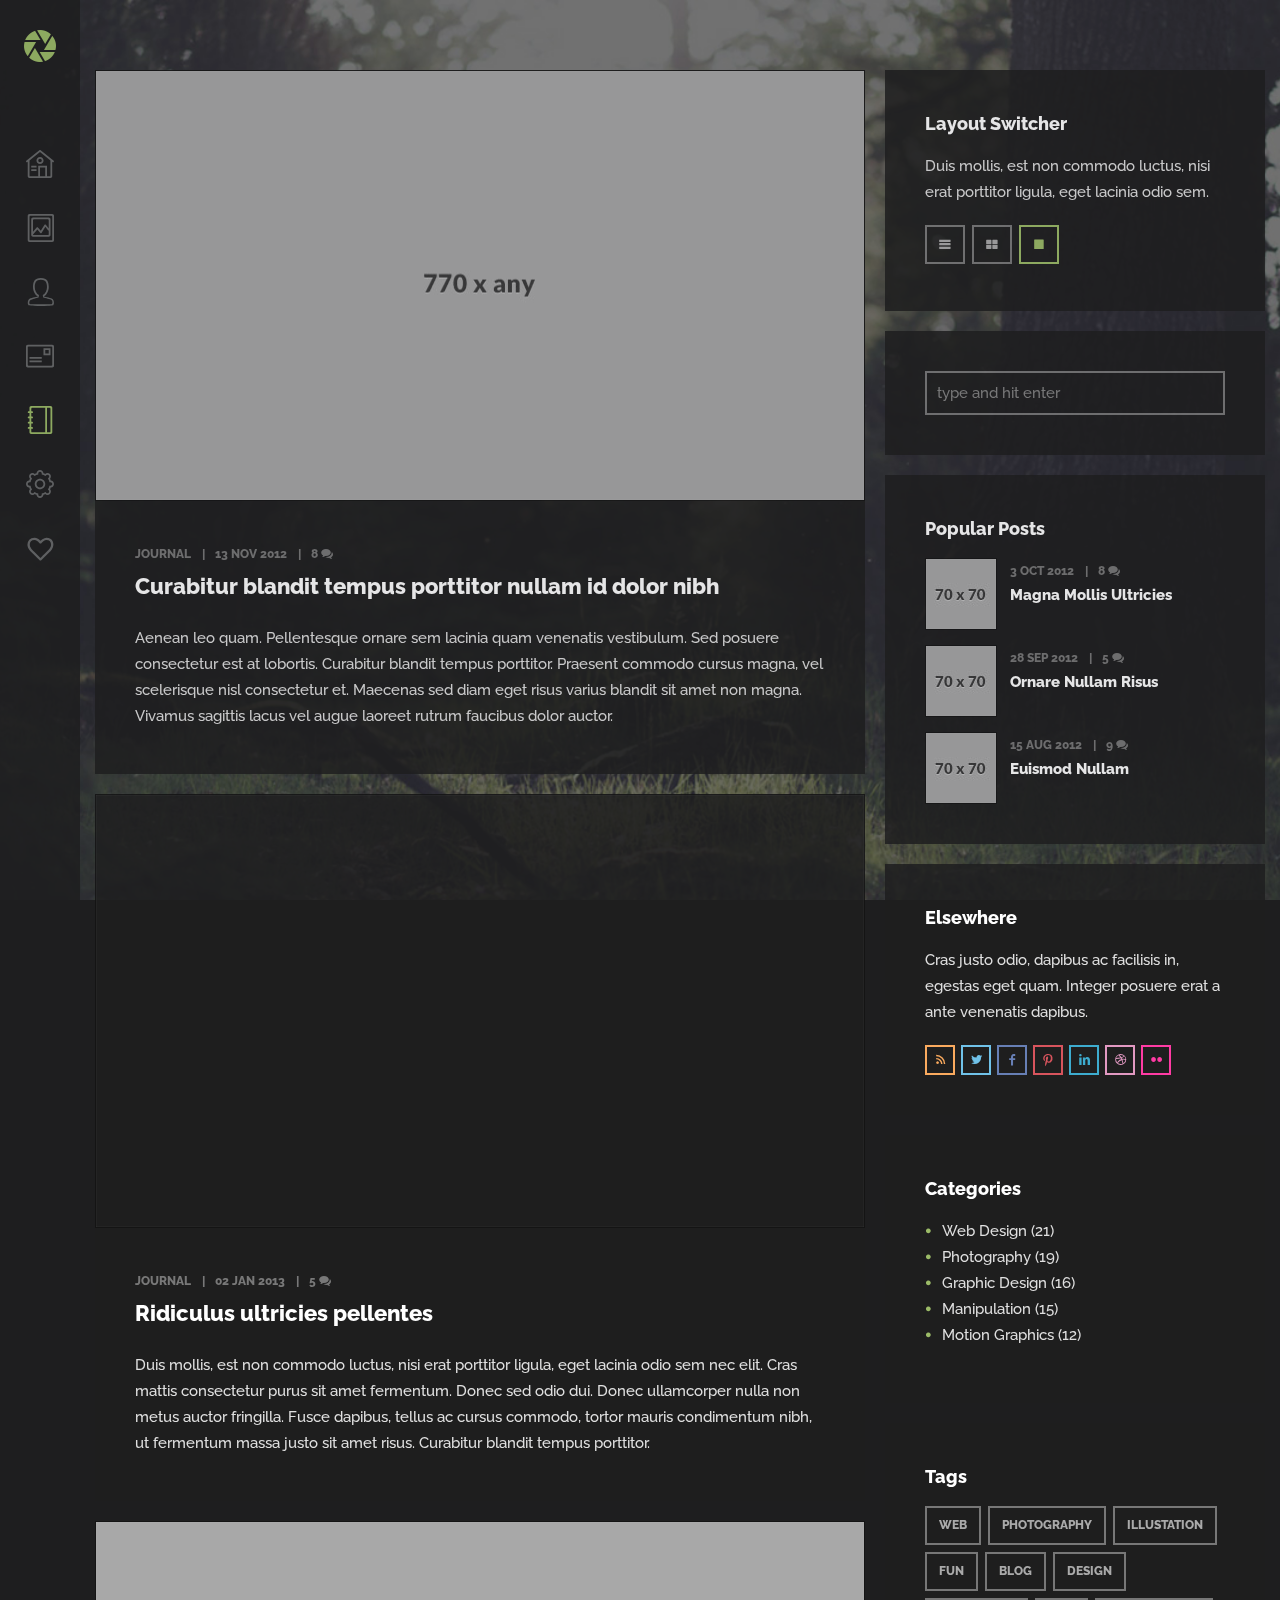
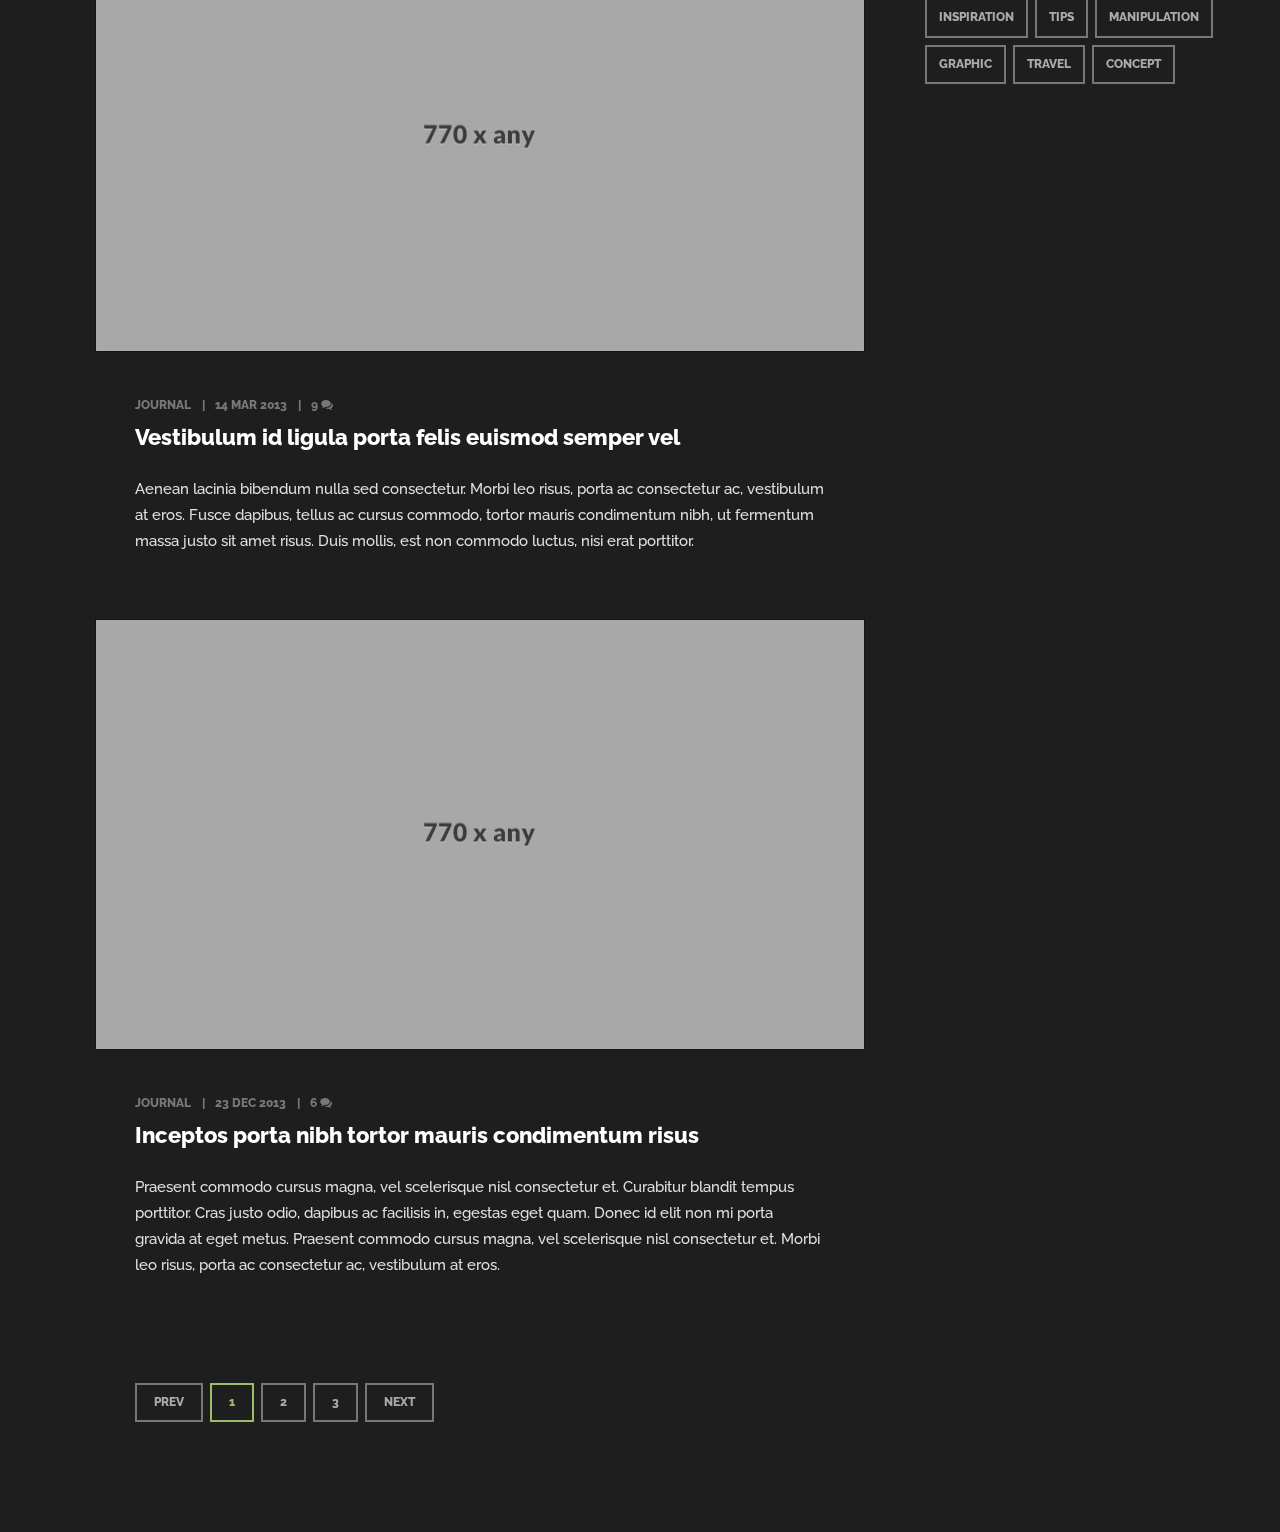
<file: blog3.html>
<!DOCTYPE html>
<html lang="en">
<head>
<meta charset="utf-8">
<meta name="viewport" content="width=device-width, initial-scale=1.0">
<meta name="description" content="">
<meta name="author" content="">
<link rel="shortcut icon" href="style/images/favicon.png">
<title>Lumos</title>
<!-- Bootstrap core CSS -->
<link href="style/css/bootstrap.min.css" rel="stylesheet">
<link href="style/css/plugins.css" rel="stylesheet">
<link href="style/css/prettify.css" rel="stylesheet">
<link href="style.css" rel="stylesheet">
<link href="style/css/color/green.css" rel="stylesheet">
<link href='http://fonts.googleapis.com/css?family=Raleway:400,800,700,600,500,300' rel='stylesheet' type='text/css'>
<link href='http://fonts.googleapis.com/css?family=Libre+Baskerville:400,400italic' rel='stylesheet' type='text/css'>
<link href="style/type/fontello.css" rel="stylesheet">
<link href="style/type/budicons.css" rel="stylesheet">
<!-- HTML5 shim and Respond.js IE8 support of HTML5 elements and media queries -->
<!--[if lt IE 9]>
      <script src="style/js/html5shiv.js"></script>
      <script src="https://oss.maxcdn.com/libs/respond.js/1.3.0/respond.min.js"></script>
      <![endif]-->
</head>
<body class="full-layout">
<div id="preloader"><div id="status"><div class="spinner"></div></div></div>
<div class="body-wrapper">
  <nav class="navbar navbar-default" role="navigation">
    <div class="navbar-header"> <a class="btn responsive-menu" data-toggle="collapse" data-target=".navbar-collapse"><i></i></a>
      <div class="navbar-brand text-center"> <a href="index.html"><img src="style/images/logo.png" alt="" data-src="style/images/logo.png" data-ret="style/images/logo@2x.png" class="retina" /></a> </div>
      <!-- /.navbar-brand --> 
    </div>
    <!-- /.navbar-header -->
    <div class="collapse navbar-collapse">
      <ul class="nav navbar-nav">
        <li><a href="./#home" class="hint--right" data-hint="Home"><i class="budicon-home-1"></i><span>Home</span></a></li>
        <li><a href="./#portfolio" class="hint--right" data-hint="Portfolio"><i class="budicon-image"></i><span>Portfolio</span></a></li>
        <li><a href="./#about" class="hint--right" data-hint="About"><i class="budicon-author"></i><span>About</span></a></li>
        <li><a href="./#contact" class="hint--right" data-hint="Contact"><i class="budicon-profile"></i><span>Contact</span></a></li>
        <li class="current"><a href="./blog.html" class="hint--right" data-hint="Blog"><i class="budicon-book-1"></i><span>Blog</span></a></li>
        <li><a href="./elements.html" class="hint--right" data-hint="Elements"><i class="budicon-setting"></i><span>Elements</span></a></li>
        <li><a href="#elsewhere" class="hint--right fancybox-inline" data-hint="Elsewhere" data-fancybox-width="325" data-fancybox-height="220"><i class="icon-heart-empty-1"></i><span>Elsewhere</span></a></li>
      </ul>
      <!-- /.navbar-nav --> 
    </div>
    <!-- /.navbar-collapse -->
    <div id="elsewhere" style="display:none;">
      <h1>Me, Elsewhere</h1>
      <div class="divide20"></div>
      <ul class="social">
        <li><a href="#"><i class="icon-s-twitter"></i></a></li>
        <li><a href="#"><i class="icon-s-facebook"></i></a></li>
        <li><a href="#"><i class="icon-s-instagram"></i></a></li>
        <li><a href="#"><i class="icon-s-flickr"></i></a></li>
        <li><a href="#"><i class="icon-s-pinterest"></i></a></li>
        <li><a href="#"><i class="icon-s-linkedin"></i></a></li>
      </ul>
    </div>
    <!-- /#elsewhere --> 
  </nav>
  <!-- /.navbar -->
  
  <div class="container inner">
    <div class="blog classic-view row">
      <div class="col-md-8 col-sm-12 content">
        <div class="blog-posts">
          <div class="post box">
            <figure class="frame main"><a href="blog-post.html">
              <div class="text-overlay">
                <div class="info"><span>Read More</span></div>
              </div>
              <img src="style/images/art/b3-1.jpg" alt="" /></a></figure>
            <div class="meta"><span class="category">Journal</span><span class="date">13 Nov 2012</span><span class="comments"><a href="#">8 <i class="icon-chat-1"></i></a></span></div>
            <h2 class="post-title"><a href="blog-post.html">Curabitur blandit tempus porttitor nullam id dolor nibh</a></h2>
            <p>Aenean leo quam. Pellentesque ornare sem lacinia quam venenatis vestibulum. Sed posuere consectetur est at lobortis. Curabitur blandit tempus porttitor. Praesent commodo cursus magna, vel scelerisque nisl consectetur et. Maecenas sed diam eget risus varius blandit sit amet non magna. Vivamus sagittis lacus vel augue laoreet rutrum faucibus dolor auctor.</p>
          </div>
          <!-- /.post -->
          <div class="post box">
            <figure class="frame main player">
              <iframe src="http://player.vimeo.com/video/24496773?title=0&amp;byline=0&amp;portrait=0" width="604" height="340" frameborder="0" webkitAllowFullScreen mozallowfullscreen allowFullScreen></iframe>
            </figure>
            <div class="meta"><span class="category">Journal</span><span class="date">02 Jan 2013</span><span class="comments"><a href="#">5 <i class="icon-chat-1"></i></a></span></div>
            <h2 class="post-title"><a href="blog-post.html">Ridiculus ultricies pellentes</a></h2>
            <p>Duis mollis, est non commodo luctus, nisi erat porttitor ligula, eget lacinia odio sem nec elit. Cras mattis consectetur purus sit amet fermentum. Donec sed odio dui. Donec ullamcorper nulla non metus auctor fringilla. Fusce dapibus, tellus ac cursus commodo, tortor mauris condimentum nibh, ut fermentum massa justo sit amet risus. Curabitur blandit tempus porttitor.</p>
          </div>
          <!-- /.post -->
          <div class="post box">
            <figure class="frame main"><a href="blog-post.html">
              <div class="text-overlay">
                <div class="info"><span>Read More</span></div>
              </div>
              <img src="style/images/art/b3-2.jpg" alt="" /></a></figure>
            <div class="meta"><span class="category">Journal</span><span class="date">14 Mar 2013</span><span class="comments"><a href="#">9 <i class="icon-chat-1"></i></a></span></div>
            <h2 class="post-title"><a href="blog-post.html">Vestibulum id ligula porta felis euismod semper vel</a></h2>
            <p>Aenean lacinia bibendum nulla sed consectetur. Morbi leo risus, porta ac consectetur ac, vestibulum at eros. Fusce dapibus, tellus ac cursus commodo, tortor mauris condimentum nibh, ut fermentum massa justo sit amet risus. Duis mollis, est non commodo luctus, nisi erat porttitor.</p>
          </div>
          <!-- /.post -->
          <div class="post box">
            <figure class="frame main"><a href="blog-post.html">
              <div class="text-overlay">
                <div class="info"><span>Read More</span></div>
              </div>
              <img src="style/images/art/b3-3.jpg" alt="" /></a></figure>
            <div class="meta"><span class="category">Journal</span><span class="date">23 Dec 2013</span><span class="comments"><a href="#">6 <i class="icon-chat-1"></i></a></span></div>
            <h2 class="post-title"><a href="blog-post.html">Inceptos porta nibh tortor mauris condimentum risus</a></h2>
            <p>Praesent commodo cursus magna, vel scelerisque nisl consectetur et. Curabitur blandit tempus porttitor. Cras justo odio, dapibus ac facilisis in, egestas eget quam. Donec id elit non mi porta gravida at eget metus. Praesent commodo cursus magna, vel scelerisque nisl consectetur et. Morbi leo risus, porta ac consectetur ac, vestibulum at eros.</p>
          </div>
          <!-- /.post -->
        </div>
        <!-- /.blog-posts -->
        
        <div class="pagination box">
          <ul>
            <li><a href="#" class="btn">Prev</a></li>
            <li class="active"><a href="#" class="btn"><span>1</span></a></li>
            <li><a href="#" class="btn"><span>2</span></a></li>
            <li><a href="#" class="btn"><span>3</span></a></li>
            <li><a href="#" class="btn">Next</a></li>
          </ul>
        </div>
        <!-- /.pagination --> 
        
      </div>
      <!-- /.content -->
      
      <aside class="col-md-4 col-sm-12 sidebar">
        <div class="sidebox box widget">
          <h3 class="widget-title section-title">Layout Switcher</h3>
          <p>Duis mollis, est non commodo luctus, nisi erat porttitor ligula, eget lacinia odio sem.</p>
          <ul class="layout-switcher">
            <li><a href="blog.html" class="btn btn-small hint--top" data-hint="List View"><i class="icon-menu-1"></i></a></li>
            <li><a href="blog2.html" class="btn btn-small hint--top" data-hint="Grid View"><i class="icon-th-large"></i></a></li>
            <li><a href="blog3.html" class="btn btn-small hint--top active" data-hint="Classic View"><i class="icon-stop-1"></i></a></li>
          </ul>
        </div>
        <!-- /.widget -->
        
        <div class="sidebox box widget">
          <form class="searchform" method="get">
            <input type="text" id="s2" name="s" value="type and hit enter" onfocus="this.value=''" onblur="this.value='type and hit enter'"/>
          </form>
        </div>
        <!-- /.widget -->
        
        <div class="sidebox box widget">
          <h3 class="widget-title section-title">Popular Posts</h3>
          <ul class="post-list">
            <li>
              <figure class="frame pull-left">
                <div class="icon-overlay"><a href="blog-post.html"><img src="style/images/art/a1.jpg" alt="" /> </a></div>
              </figure>
              <div class="meta"> <em><span class="date">3 Oct 2012</span><span class="comments"><a href="#">8 <i class="icon-chat-1"></i></a></span></em>
                <h5><a href="blog-post.html">Magna Mollis Ultricies</a></h5>
              </div>
            </li>
            <li>
              <figure class="frame pull-left">
                <div class="icon-overlay"><a href="blog-post.html"><img src="style/images/art/a2.jpg" alt="" /> </a></div>
              </figure>
              <div class="meta"> <em><span class="date">28 Sep 2012</span><span class="comments"><a href="#">5 <i class="icon-chat-1"></i></a></span></em>
                <h5><a href="blog-post.html">Ornare Nullam Risus</a></h5>
              </div>
            </li>
            <li>
              <figure class="frame pull-left">
                <div class="icon-overlay"><a href="blog-post.html"><img src="style/images/art/a3.jpg" alt="" /> </a></div>
              </figure>
              <div class="meta"> <em><span class="date">15 Aug 2012</span><span class="comments"><a href="#">9 <i class="icon-chat-1"></i></a></span></em>
                <h5><a href="blog-post.html">Euismod Nullam</a></h5>
              </div>
            </li>
          </ul>
          <!-- /.post-list --> 
        </div>
        <!-- /.widget -->
        
        <div class="sidebox box widget">
          <h3 class="widget-title section-title">Elsewhere</h3>
          <p>Cras justo odio, dapibus ac facilisis in, egestas eget quam. Integer posuere erat a ante venenatis dapibus.</p>
          <ul class="social">
            <li><a href="#"><i class="icon-s-rss"></i></a></li>
            <li><a href="#"><i class="icon-s-twitter"></i></a></li>
            <li><a href="#"><i class="icon-s-facebook"></i></a></li>
            <li><a href="#"><i class="icon-s-pinterest"></i></a></li>
            <li><a href="#"><i class="icon-s-linkedin"></i></a></li>
            <li><a href="#"><i class="icon-s-dribbble"></i></a></li>
            <li><a href="#"><i class="icon-s-flickr"></i></a></li>
          </ul>
          <div class="clearfix"></div>
        </div>
        <!-- /.widget -->
        
        <div class="sidebox box widget">
          <h3 class="widget-title section-title">Categories</h3>
          <ul class="circled">
            <li><a href="#">Web Design (21)</a></li>
            <li><a href="#">Photography (19)</a></li>
            <li><a href="#">Graphic Design (16)</a></li>
            <li><a href="#">Manipulation (15)</a></li>
            <li><a href="#">Motion Graphics (12)</a></li>
          </ul>
        </div>
        <!-- /.widget -->
        
        <div class="sidebox box widget">
          <h3 class="widget-title section-title">Tags</h3>
          <ul class="tag-list">
            <li><a href="#" class="btn">Web</a></li>
            <li><a href="#" class="btn">Photography</a></li>
            <li><a href="#" class="btn">Illustation</a></li>
            <li><a href="#" class="btn">Fun</a></li>
            <li><a href="#" class="btn">Blog</a></li>
            <li><a href="#" class="btn">Design</a></li>
            <li><a href="#" class="btn">Inspiration</a></li>
            <li><a href="#" class="btn">Tips</a></li>
            <li><a href="#" class="btn">Manipulation</a></li>
            <li><a href="#" class="btn">Graphic</a></li>
            <li><a href="#" class="btn">Travel</a></li>
            <li><a href="#" class="btn">Concept</a></li>
          </ul>
          <!-- /.tag-list -->    
        </div>
        <!-- /.widget --> 
        
      </aside>
      <!-- /column .sidebar --> 
      
    </div>
    <!-- /.blog --> 
    
  </div>
  <!-- /.container --> 
</div>
<!-- /.body-wrapper --> 
<script src="style/js/jquery.min.js"></script> 
<script src="style/js/bootstrap.min.js"></script> 
<script src="style/js/jquery.themepunch.tools.min.js"></script> 
<script src="style/js/classie.js"></script> 
<script src="style/js/plugins.js"></script> 
<script src="style/js/scripts.js"></script>  
<script>
	$.backstretch(["style/images/art/bg1.jpg"]);
</script>
</body>
</html>
</file>
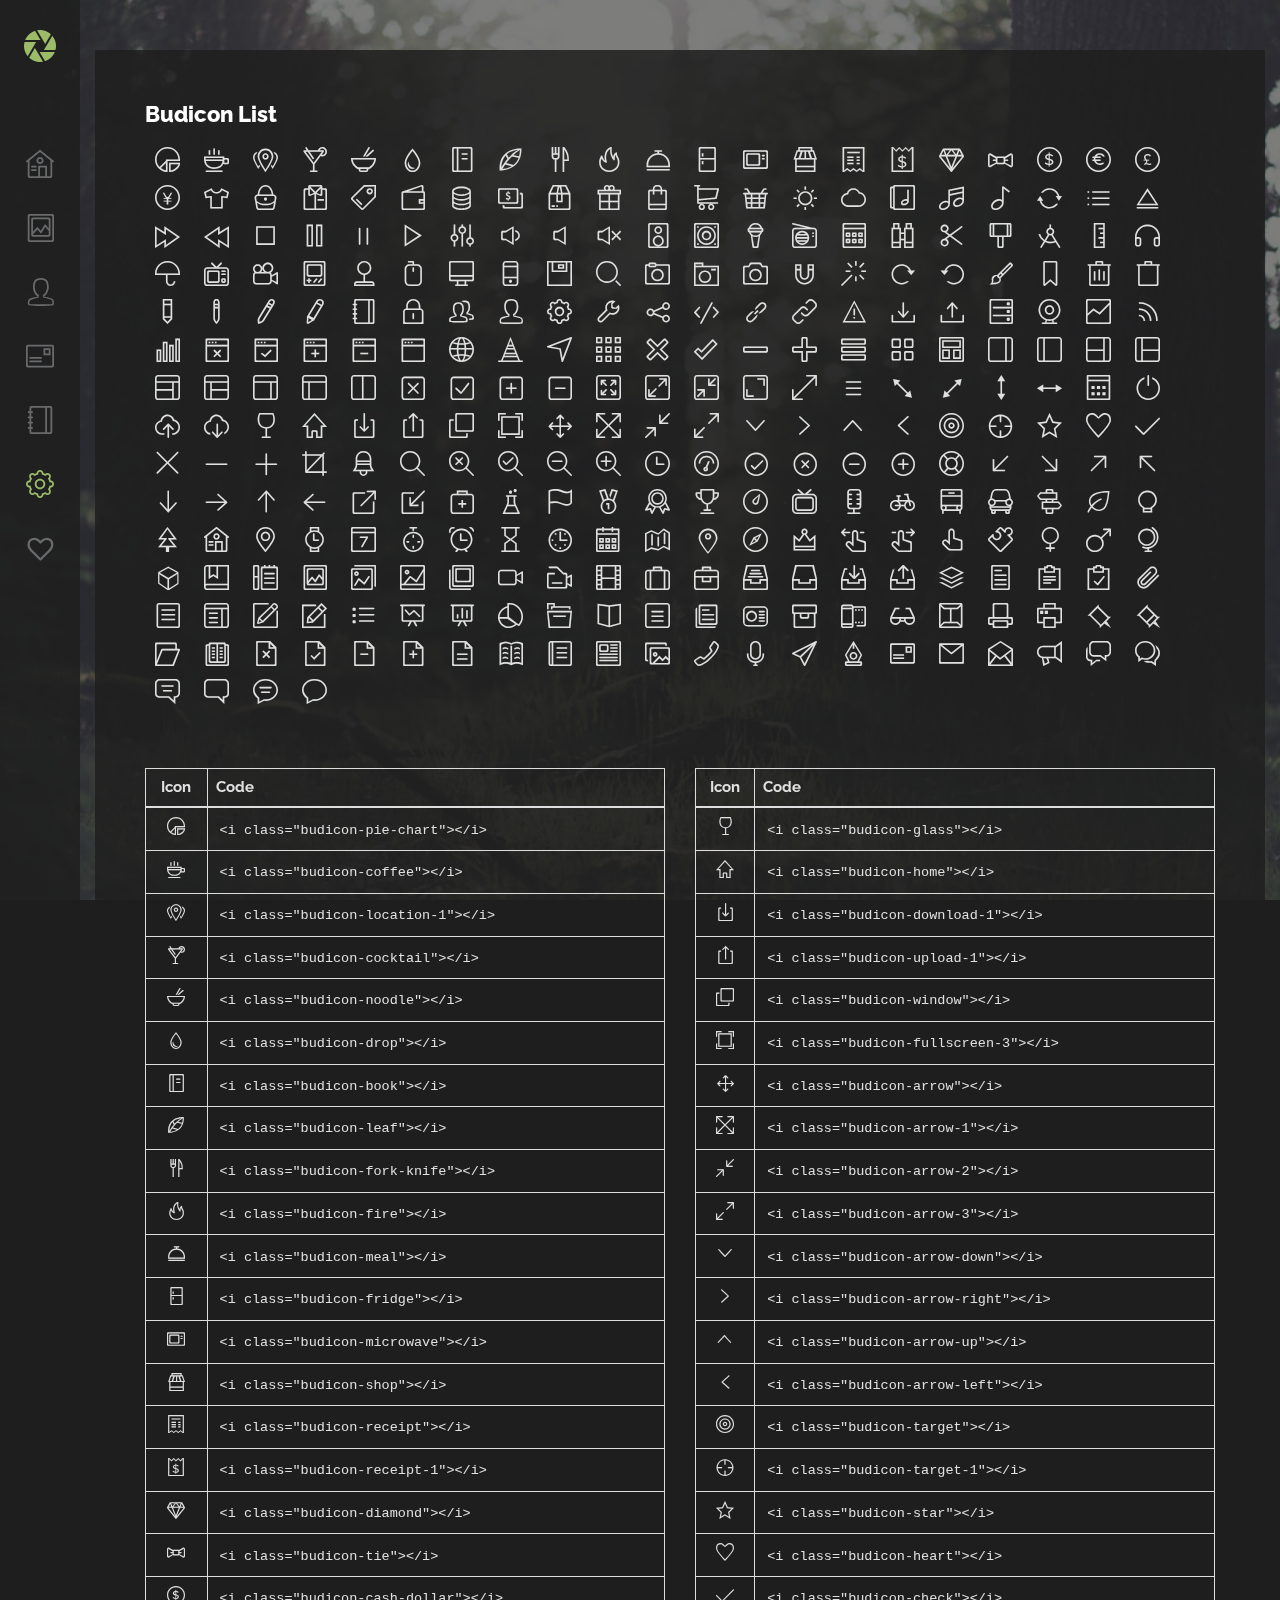
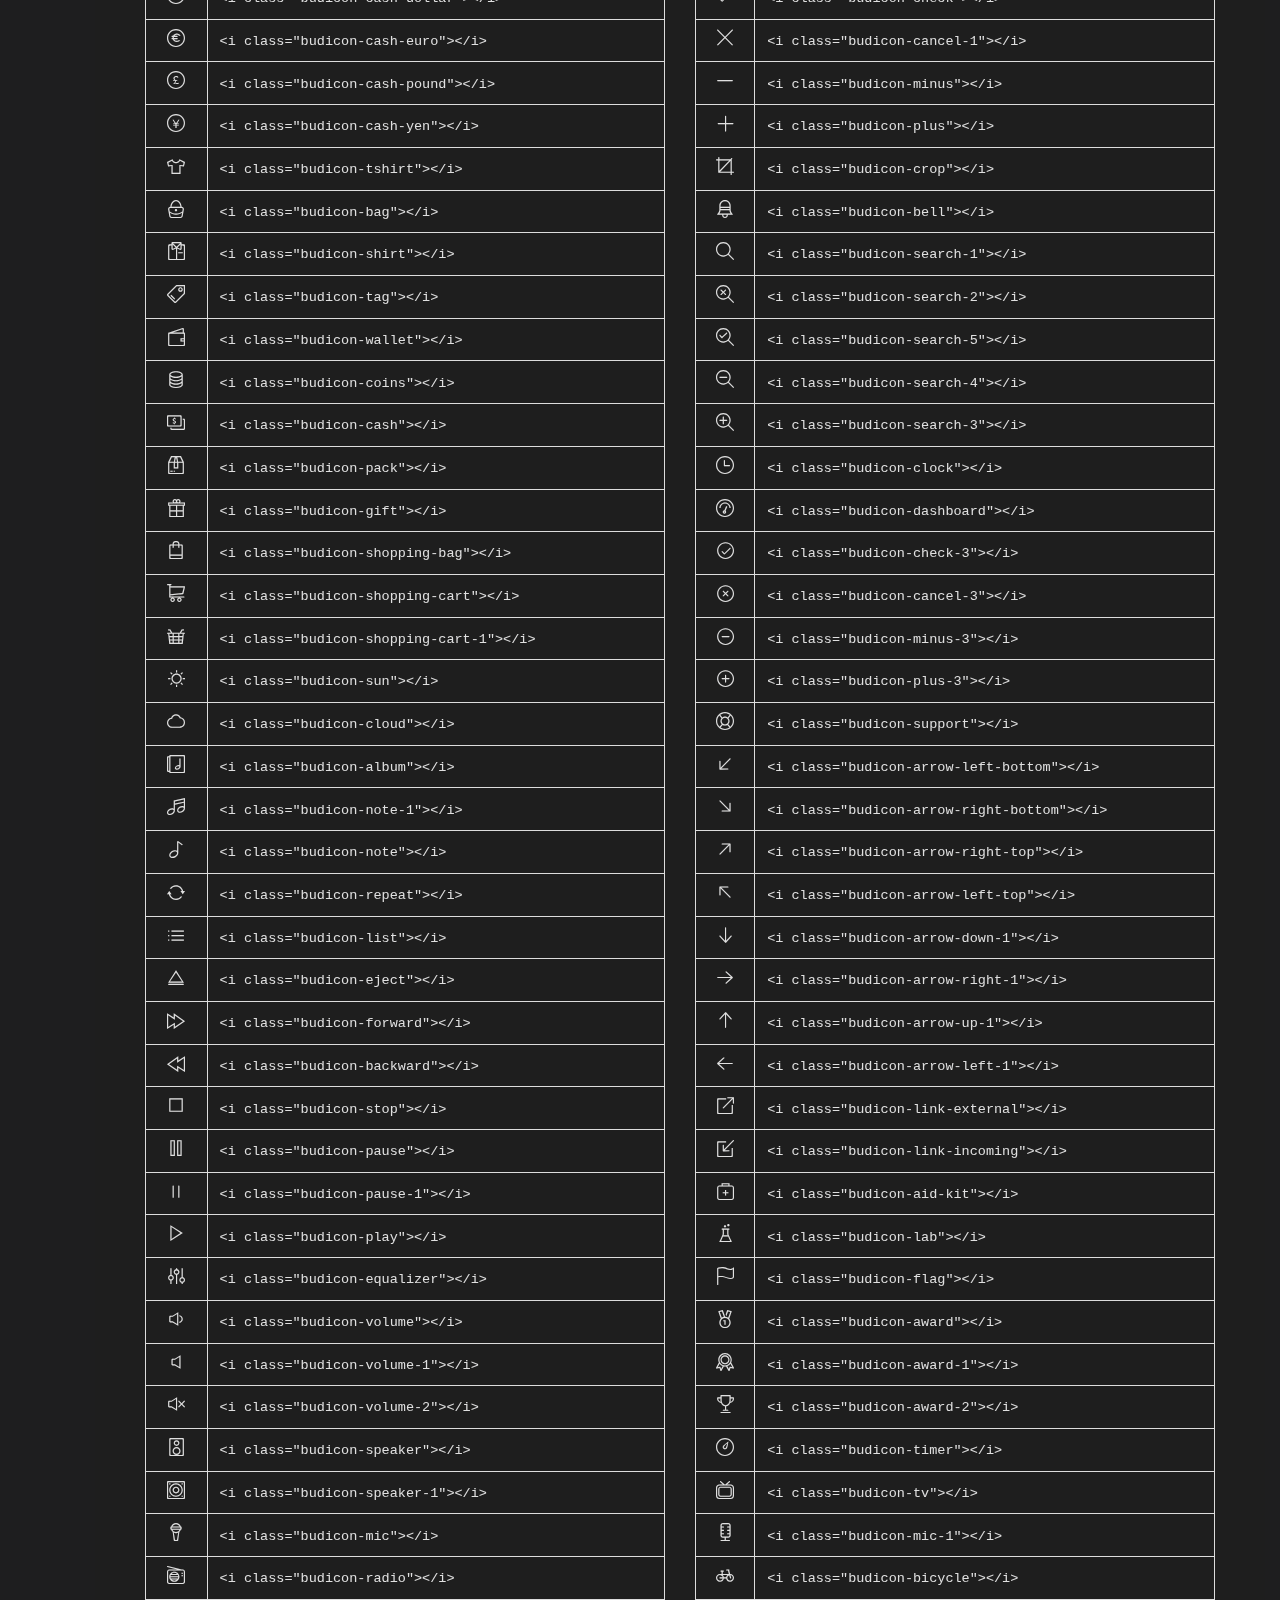
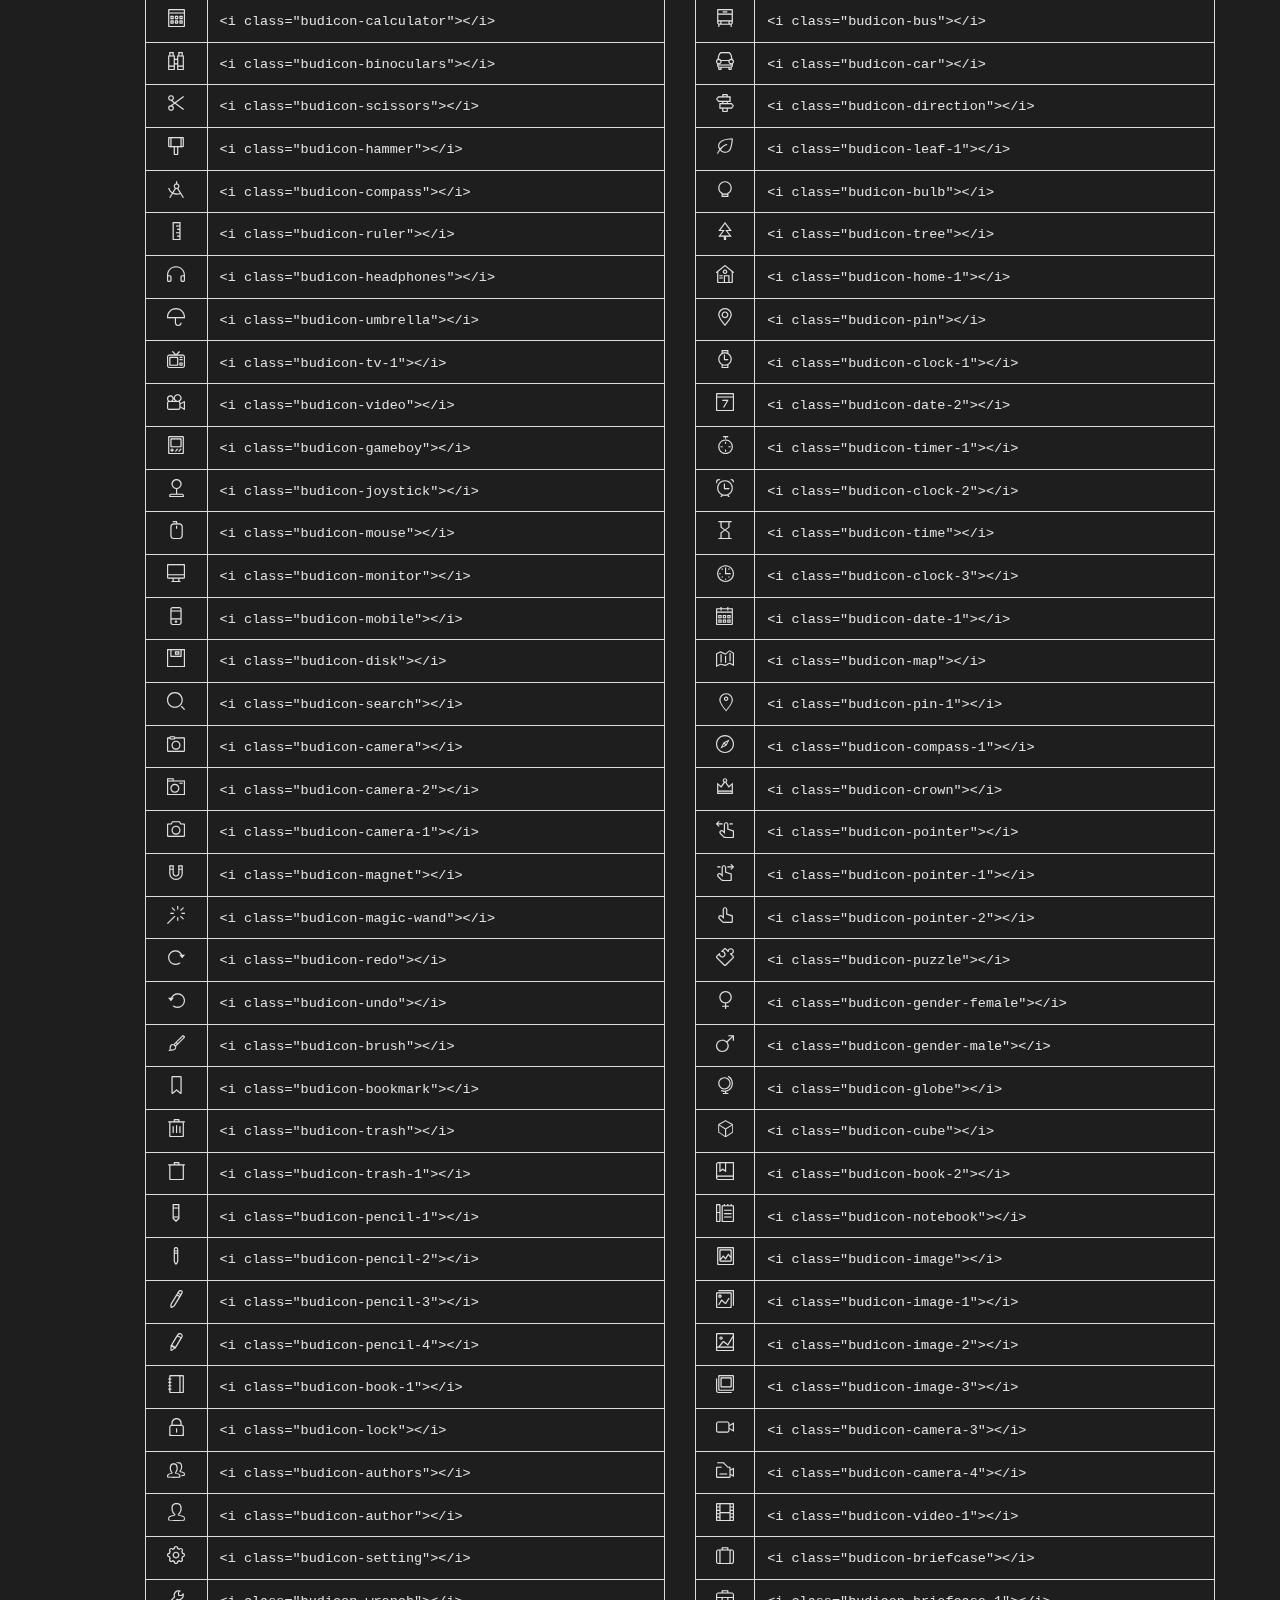
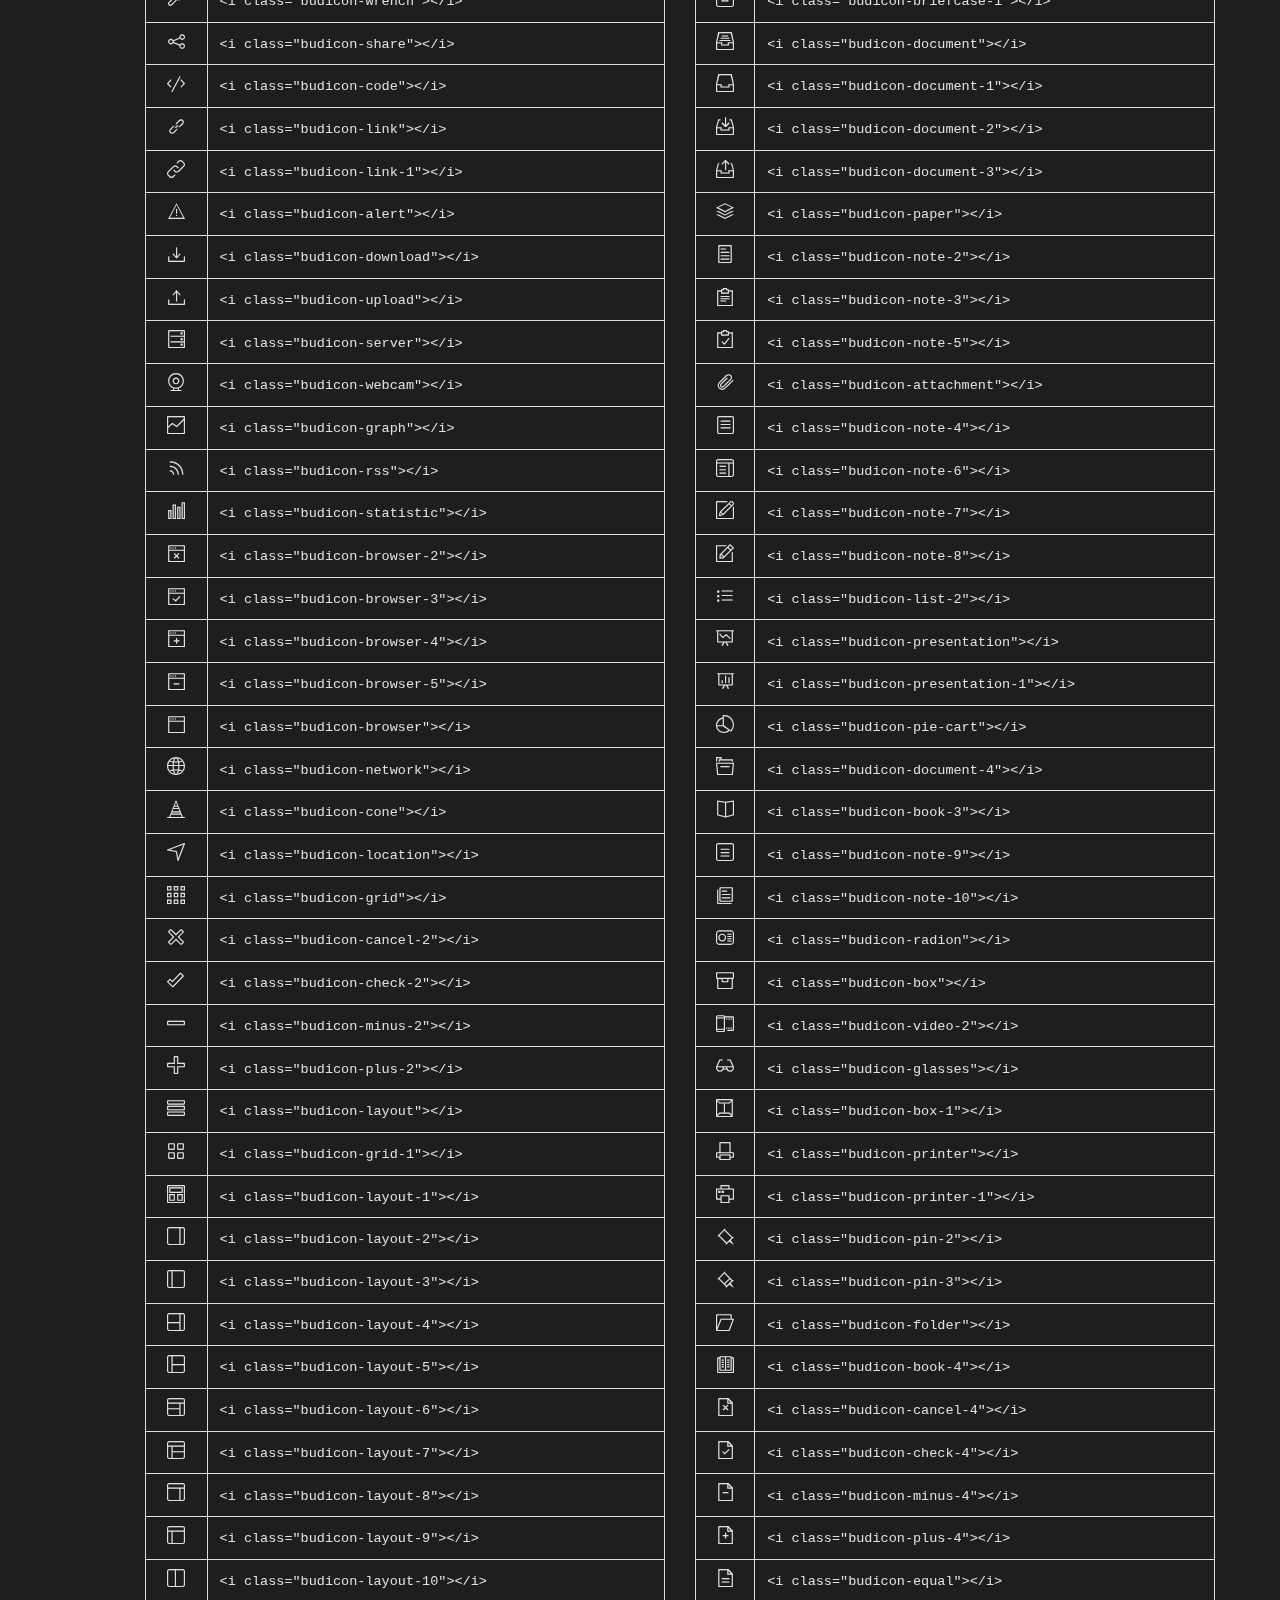
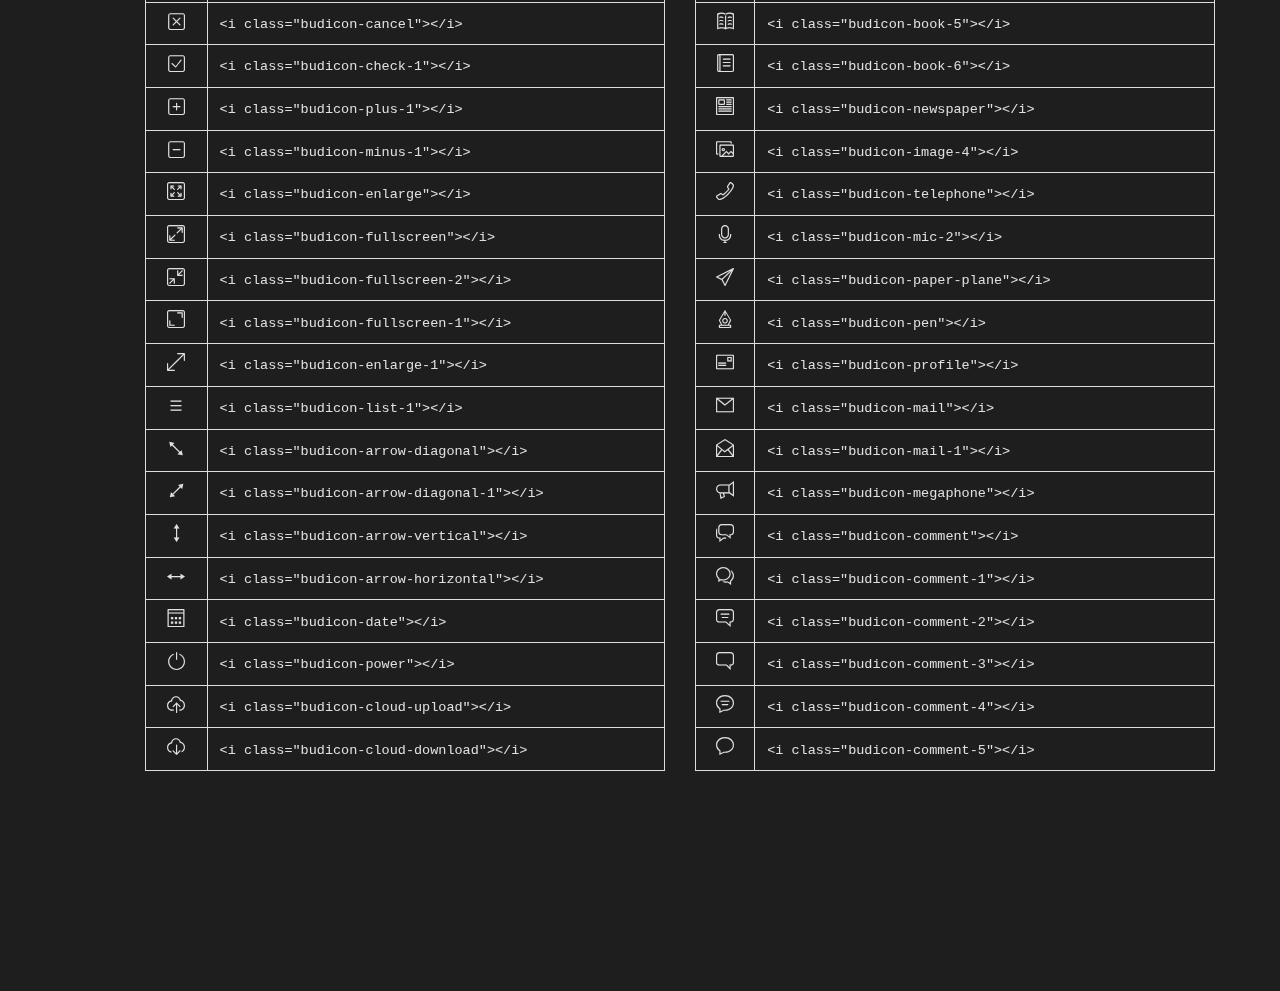
<file: icon-budicon.html>
<!DOCTYPE html>
<html lang="en">
<head>
<meta charset="utf-8">
<meta name="viewport" content="width=device-width, initial-scale=1.0">
<meta name="description" content="">
<meta name="author" content="">
<link rel="shortcut icon" href="style/images/favicon.png">
<title>Lumos</title>
<!-- Bootstrap core CSS -->
<link href="style/css/bootstrap.min.css" rel="stylesheet">
<link href="style/css/plugins.css" rel="stylesheet">
<link href="style/css/prettify.css" rel="stylesheet">
<link href="style.css" rel="stylesheet">
<link href="style/css/color/green.css" rel="stylesheet">
<link href='http://fonts.googleapis.com/css?family=Raleway:400,800,700,600,500,300' rel='stylesheet' type='text/css'>
<link href='http://fonts.googleapis.com/css?family=Libre+Baskerville:400,400italic' rel='stylesheet' type='text/css'>
<link href="style/type/fontello.css" rel="stylesheet">
<link href="style/type/budicons.css" rel="stylesheet">
<!-- HTML5 shim and Respond.js IE8 support of HTML5 elements and media queries -->
<!--[if lt IE 9]>
      <script src="style/js/html5shiv.js"></script>
      <script src="https://oss.maxcdn.com/libs/respond.js/1.3.0/respond.min.js"></script>
      <![endif]-->
</head>
<body class="full-layout">
<div id="preloader"><div id="status"><div class="spinner"></div></div></div>
<div class="body-wrapper">
  <nav class="navbar navbar-default" role="navigation">
    <div class="navbar-header"> <a class="btn responsive-menu" data-toggle="collapse" data-target=".navbar-collapse"><i></i></a>
      <div class="navbar-brand text-center"> <a href="index.html"><img src="style/images/logo.png" alt="" data-src="style/images/logo.png" data-ret="style/images/logo@2x.png" class="retina" /></a> </div>
      <!-- /.navbar-brand --> 
    </div>
    <!-- /.navbar-header -->
    <div class="collapse navbar-collapse">
      <ul class="nav navbar-nav">
        <li><a href="./#home" class="hint--right" data-hint="Home"><i class="budicon-home-1"></i><span>Home</span></a></li>
        <li><a href="./#portfolio" class="hint--right" data-hint="Portfolio"><i class="budicon-image"></i><span>Portfolio</span></a></li>
        <li><a href="./#about" class="hint--right" data-hint="About"><i class="budicon-author"></i><span>About</span></a></li>
        <li><a href="./#contact" class="hint--right" data-hint="Contact"><i class="budicon-profile"></i><span>Contact</span></a></li>
        <li><a href="./blog.html" class="hint--right" data-hint="Blog"><i class="budicon-book-1"></i><span>Blog</span></a></li>
        <li class="current"><a href="./elements.html" class="hint--right" data-hint="Elements"><i class="budicon-setting"></i><span>Elements</span></a></li>
        <li><a href="#elsewhere" class="hint--right fancybox-inline" data-hint="Elsewhere" data-fancybox-width="325" data-fancybox-height="220"><i class="icon-heart-empty-1"></i><span>Elsewhere</span></a></li>
      </ul>
      <!-- /.navbar-nav --> 
    </div>
    <!-- /.navbar-collapse -->
    <div id="elsewhere" style="display:none;">
      <h1>Me, Elsewhere</h1>
      <div class="divide20"></div>
      <ul class="social">
        <li><a href="#"><i class="icon-s-twitter"></i></a></li>
        <li><a href="#"><i class="icon-s-facebook"></i></a></li>
        <li><a href="#"><i class="icon-s-instagram"></i></a></li>
        <li><a href="#"><i class="icon-s-flickr"></i></a></li>
        <li><a href="#"><i class="icon-s-pinterest"></i></a></li>
        <li><a href="#"><i class="icon-s-linkedin"></i></a></li>
      </ul>
    </div>
    <!-- /#elsewhere --> 
  </nav>
  <!-- /.navbar -->
  
  <div class="page">
  <div class="container">
    <section>
    <div class="box">
	  <h3 class="section-title">Budicon List</h3>  
      <ul class="font-icons">
        <li><i class="budicon-pie-chart"></i></li>
        <li><i class="budicon-coffee"></i></li>
        <li><i class="budicon-location-1"></i></li>
        <li><i class="budicon-cocktail"></i></li>
        <li><i class="budicon-noodle"></i></li>
        <li><i class="budicon-drop"></i></li>
        <li><i class="budicon-book"></i></li>
        <li><i class="budicon-leaf"></i></li>
        <li><i class="budicon-fork-knife"></i></li>
        <li><i class="budicon-fire"></i></li>
        <li><i class="budicon-meal"></i></li>
        <li><i class="budicon-fridge"></i></li>
        <li><i class="budicon-microwave"></i></li>
        <li><i class="budicon-shop"></i></li>
        <li><i class="budicon-receipt"></i></li>
        <li><i class="budicon-receipt-1"></i></li>
        <li><i class="budicon-diamond"></i></li>
        <li><i class="budicon-tie"></i></li>
        <li><i class="budicon-cash-dollar"></i></li>
        <li><i class="budicon-cash-euro"></i></li>
        <li><i class="budicon-cash-pound"></i></li>
        <li><i class="budicon-cash-yen"></i></li>
        <li><i class="budicon-tshirt"></i></li>
        <li><i class="budicon-bag"></i></li>
        <li><i class="budicon-shirt"></i></li>
        <li><i class="budicon-tag"></i></li>
        <li><i class="budicon-wallet"></i></li>
        <li><i class="budicon-coins"></i></li>
        <li><i class="budicon-cash"></i></li>
        <li><i class="budicon-pack"></i></li>
        <li><i class="budicon-gift"></i></li>
        <li><i class="budicon-shopping-bag"></i></li>
        <li><i class="budicon-shopping-cart"></i></li>
        <li><i class="budicon-shopping-cart-1"></i></li>
        <li><i class="budicon-sun"></i></li>
        <li><i class="budicon-cloud"></i></li>
        <li><i class="budicon-album"></i></li>
        <li><i class="budicon-note-1"></i></li>
        <li><i class="budicon-note"></i></li>
        <li><i class="budicon-repeat"></i></li>
        <li><i class="budicon-list"></i></li>
        <li><i class="budicon-eject"></i></li>
        <li><i class="budicon-forward"></i></li>
        <li><i class="budicon-backward"></i></li>
        <li><i class="budicon-stop"></i></li>
        <li><i class="budicon-pause"></i></li>
        <li><i class="budicon-pause-1"></i></li>
        <li><i class="budicon-play"></i></li>
        <li><i class="budicon-equalizer"></i></li>
        <li><i class="budicon-volume"></i></li>
        <li><i class="budicon-volume-1"></i></li>
        <li><i class="budicon-volume-2"></i></li>
        <li><i class="budicon-speaker"></i></li>
        <li><i class="budicon-speaker-1"></i></li>
        <li><i class="budicon-mic"></i></li>
        <li><i class="budicon-radio"></i></li>
        <li><i class="budicon-calculator"></i></li>
        <li><i class="budicon-binoculars"></i></li>
        <li><i class="budicon-scissors"></i></li>
        <li><i class="budicon-hammer"></i></li>
        <li><i class="budicon-compass"></i></li>
        <li><i class="budicon-ruler"></i></li>
        <li><i class="budicon-headphones"></i></li>
        <li><i class="budicon-umbrella"></i></li>
        <li><i class="budicon-tv-1"></i></li>
        <li><i class="budicon-video"></i></li>
        <li><i class="budicon-gameboy"></i></li>
        <li><i class="budicon-joystick"></i></li>
        <li><i class="budicon-mouse"></i></li>
        <li><i class="budicon-monitor"></i></li>
        <li><i class="budicon-mobile"></i></li>
        <li><i class="budicon-disk"></i></li>
        <li><i class="budicon-search"></i></li>
        <li><i class="budicon-camera"></i></li>
        <li><i class="budicon-camera-2"></i></li>
        <li><i class="budicon-camera-1"></i></li>
        <li><i class="budicon-magnet"></i></li>
        <li><i class="budicon-magic-wand"></i></li>
        <li><i class="budicon-redo"></i></li>
        <li><i class="budicon-undo"></i></li>
        <li><i class="budicon-brush"></i></li>
        <li><i class="budicon-bookmark"></i></li>
        <li><i class="budicon-trash"></i></li>
        <li><i class="budicon-trash-1"></i></li>
        <li><i class="budicon-pencil-1"></i></li>
        <li><i class="budicon-pencil-2"></i></li>
        <li><i class="budicon-pencil-3"></i></li>
        <li><i class="budicon-pencil-4"></i></li>
        <li><i class="budicon-book-1"></i></li>
        <li><i class="budicon-lock"></i></li>
        <li><i class="budicon-authors"></i></li>
        <li><i class="budicon-author"></i></li>
        <li><i class="budicon-setting"></i></li>
        <li><i class="budicon-wrench"></i></li>
        <li><i class="budicon-share"></i></li>
        <li><i class="budicon-code"></i></li>
        <li><i class="budicon-link"></i></li>
        <li><i class="budicon-link-1"></i></li>
        <li><i class="budicon-alert"></i></li>
        <li><i class="budicon-download"></i></li>
        <li><i class="budicon-upload"></i></li>
        <li><i class="budicon-server"></i></li>
        <li><i class="budicon-webcam"></i></li>
        <li><i class="budicon-graph"></i></li>
        <li><i class="budicon-rss"></i></li>
        <li><i class="budicon-statistic"></i></li>
        <li><i class="budicon-browser-2"></i></li>
        <li><i class="budicon-browser-3"></i></li>
        <li><i class="budicon-browser-4"></i></li>
        <li><i class="budicon-browser-5"></i></li>
        <li><i class="budicon-browser"></i></li>
        <li><i class="budicon-network"></i></li>
        <li><i class="budicon-cone"></i></li>
        <li><i class="budicon-location"></i></li>
        <li><i class="budicon-grid"></i></li>
        <li><i class="budicon-cancel-2"></i></li>
        <li><i class="budicon-check-2"></i></li>
        <li><i class="budicon-minus-2"></i></li>
        <li><i class="budicon-plus-2"></i></li>
        <li><i class="budicon-layout"></i></li>
        <li><i class="budicon-grid-1"></i></li>
        <li><i class="budicon-layout-1"></i></li>
        <li><i class="budicon-layout-2"></i></li>
        <li><i class="budicon-layout-3"></i></li>
        <li><i class="budicon-layout-4"></i></li>
        <li><i class="budicon-layout-5"></i></li>
        <li><i class="budicon-layout-6"></i></li>
        <li><i class="budicon-layout-7"></i></li>
        <li><i class="budicon-layout-8"></i></li>
        <li><i class="budicon-layout-9"></i></li>
        <li><i class="budicon-layout-10"></i></li>
        <li><i class="budicon-cancel"></i></li>
        <li><i class="budicon-check-1"></i></li>
        <li><i class="budicon-plus-1"></i></li>
        <li><i class="budicon-minus-1"></i></li>
        <li><i class="budicon-enlarge"></i></li>
        <li><i class="budicon-fullscreen"></i></li>
        <li><i class="budicon-fullscreen-2"></i></li>
        <li><i class="budicon-fullscreen-1"></i></li>
        <li><i class="budicon-enlarge-1"></i></li>
        <li><i class="budicon-list-1"></i></li>
        <li><i class="budicon-arrow-diagonal"></i></li>
        <li><i class="budicon-arrow-diagonal-1"></i></li>
        <li><i class="budicon-arrow-vertical"></i></li>
        <li><i class="budicon-arrow-horizontal"></i></li>
        <li><i class="budicon-date"></i></li>
        <li><i class="budicon-power"></i></li>
        <li><i class="budicon-cloud-upload"></i></li>
        <li><i class="budicon-cloud-download"></i></li>
        <li><i class="budicon-glass"></i></li>
        <li><i class="budicon-home"></i></li>
        <li><i class="budicon-download-1"></i></li>
        <li><i class="budicon-upload-1"></i></li>
        <li><i class="budicon-window"></i></li>
        <li><i class="budicon-fullscreen-3"></i></li>
        <li><i class="budicon-arrow"></i></li>
        <li><i class="budicon-arrow-1"></i></li>
        <li><i class="budicon-arrow-2"></i></li>
        <li><i class="budicon-arrow-3"></i></li>
        <li><i class="budicon-arrow-down"></i></li>
        <li><i class="budicon-arrow-right"></i></li>
        <li><i class="budicon-arrow-up"></i></li>
        <li><i class="budicon-arrow-left"></i></li>
        <li><i class="budicon-target"></i></li>
        <li><i class="budicon-target-1"></i></li>
        <li><i class="budicon-star"></i></li>
        <li><i class="budicon-heart"></i></li>
        <li><i class="budicon-check"></i></li>
        <li><i class="budicon-cancel-1"></i></li>
        <li><i class="budicon-minus"></i></li>
        <li><i class="budicon-plus"></i></li>
        <li><i class="budicon-crop"></i></li>
        <li><i class="budicon-bell"></i></li>
        <li><i class="budicon-search-1"></i></li>
        <li><i class="budicon-search-2"></i></li>
        <li><i class="budicon-search-5"></i></li>
        <li><i class="budicon-search-4"></i></li>
        <li><i class="budicon-search-3"></i></li>
        <li><i class="budicon-clock"></i></li>
        <li><i class="budicon-dashboard"></i></li>
        <li><i class="budicon-check-3"></i></li>
        <li><i class="budicon-cancel-3"></i></li>
        <li><i class="budicon-minus-3"></i></li>
        <li><i class="budicon-plus-3"></i></li>
        <li><i class="budicon-support"></i></li>
        <li><i class="budicon-arrow-left-bottom"></i></li>
        <li><i class="budicon-arrow-right-bottom"></i></li>
        <li><i class="budicon-arrow-right-top"></i></li>
        <li><i class="budicon-arrow-left-top"></i></li>
        <li><i class="budicon-arrow-down-1"></i></li>
        <li><i class="budicon-arrow-right-1"></i></li>
        <li><i class="budicon-arrow-up-1"></i></li>
        <li><i class="budicon-arrow-left-1"></i></li>
        <li><i class="budicon-link-external"></i></li>
        <li><i class="budicon-link-incoming"></i></li>
        <li><i class="budicon-aid-kit"></i></li>
        <li><i class="budicon-lab"></i></li>
        <li><i class="budicon-flag"></i></li>
        <li><i class="budicon-award"></i></li>
        <li><i class="budicon-award-1"></i></li>
        <li><i class="budicon-award-2"></i></li>
        <li><i class="budicon-timer"></i></li>
        <li><i class="budicon-tv"></i></li>
        <li><i class="budicon-mic-1"></i></li>
        <li><i class="budicon-bicycle"></i></li>
        <li><i class="budicon-bus"></i></li>
        <li><i class="budicon-car"></i></li>
        <li><i class="budicon-direction"></i></li>
        <li><i class="budicon-leaf-1"></i></li>
        <li><i class="budicon-bulb"></i></li>
        <li><i class="budicon-tree"></i></li>
        <li><i class="budicon-home-1"></i></li>
        <li><i class="budicon-pin"></i></li>
        <li><i class="budicon-clock-1"></i></li>
        <li><i class="budicon-date-2"></i></li>
        <li><i class="budicon-timer-1"></i></li>
        <li><i class="budicon-clock-2"></i></li>
        <li><i class="budicon-time"></i></li>
        <li><i class="budicon-clock-3"></i></li>
        <li><i class="budicon-date-1"></i></li>
        <li><i class="budicon-map"></i></li>
        <li><i class="budicon-pin-1"></i></li>
        <li><i class="budicon-compass-1"></i></li>
        <li><i class="budicon-crown"></i></li>
        <li><i class="budicon-pointer"></i></li>
        <li><i class="budicon-pointer-1"></i></li>
        <li><i class="budicon-pointer-2"></i></li>
        <li><i class="budicon-puzzle"></i></li>
        <li><i class="budicon-gender-female"></i></li>
        <li><i class="budicon-gender-male"></i></li>
        <li><i class="budicon-globe"></i></li>
        <li><i class="budicon-cube"></i></li>
        <li><i class="budicon-book-2"></i></li>
        <li><i class="budicon-notebook"></i></li>
        <li><i class="budicon-image"></i></li>
        <li><i class="budicon-image-1"></i></li>
        <li><i class="budicon-image-2"></i></li>
        <li><i class="budicon-image-3"></i></li>
        <li><i class="budicon-camera-3"></i></li>
        <li><i class="budicon-camera-4"></i></li>
        <li><i class="budicon-video-1"></i></li>
        <li><i class="budicon-briefcase"></i></li>
        <li><i class="budicon-briefcase-1"></i></li>
        <li><i class="budicon-document"></i></li>
        <li><i class="budicon-document-1"></i></li>
        <li><i class="budicon-document-2"></i></li>
        <li><i class="budicon-document-3"></i></li>
        <li><i class="budicon-paper"></i></li>
        <li><i class="budicon-note-2"></i></li>
        <li><i class="budicon-note-3"></i></li>
        <li><i class="budicon-note-5"></i></li>
        <li><i class="budicon-attachment"></i></li>
        <li><i class="budicon-note-4"></i></li>
        <li><i class="budicon-note-6"></i></li>
        <li><i class="budicon-note-7"></i></li>
        <li><i class="budicon-note-8"></i></li>
        <li><i class="budicon-list-2"></i></li>
        <li><i class="budicon-presentation"></i></li>
        <li><i class="budicon-presentation-1"></i></li>
        <li><i class="budicon-pie-cart"></i></li>
        <li><i class="budicon-document-4"></i></li>
        <li><i class="budicon-book-3"></i></li>
        <li><i class="budicon-note-9"></i></li>
        <li><i class="budicon-note-10"></i></li>
        <li><i class="budicon-radion"></i></li>
        <li><i class="budicon-box"></i></li>
        <li><i class="budicon-video-2"></i></li>
        <li><i class="budicon-glasses"></i></li>
        <li><i class="budicon-box-1"></i></li>
        <li><i class="budicon-printer"></i></li>
        <li><i class="budicon-printer-1"></i></li>
        <li><i class="budicon-pin-2"></i></li>
        <li><i class="budicon-pin-3"></i></li>
        <li><i class="budicon-folder"></i></li>
        <li><i class="budicon-book-4"></i></li>
        <li><i class="budicon-cancel-4"></i></li>
        <li><i class="budicon-check-4"></i></li>
        <li><i class="budicon-minus-4"></i></li>
        <li><i class="budicon-plus-4"></i></li>
        <li><i class="budicon-equal"></i></li>
        <li><i class="budicon-book-5"></i></li>
        <li><i class="budicon-book-6"></i></li>
        <li><i class="budicon-newspaper"></i></li>
        <li><i class="budicon-image-4"></i></li>
        <li><i class="budicon-telephone"></i></li>
        <li><i class="budicon-mic-2"></i></li>
        <li><i class="budicon-paper-plane"></i></li>
        <li><i class="budicon-pen"></i></li>
        <li><i class="budicon-profile"></i></li>
        <li><i class="budicon-mail"></i></li>
        <li><i class="budicon-mail-1"></i></li>
        <li><i class="budicon-megaphone"></i></li>
        <li><i class="budicon-comment"></i></li>
        <li><i class="budicon-comment-1"></i></li>
        <li><i class="budicon-comment-2"></i></li>
        <li><i class="budicon-comment-3"></i></li>
        <li><i class="budicon-comment-4"></i></li>
        <li><i class="budicon-comment-5"></i></li>
      </ul>
      <div class="divide50"></div>
      <div class="row retina-icons-code">
        <div class="col-sm-6">
          <table class="table table-bordered table-striped">
            <colgroup>
            <col class="span1">
            <col class="span5">
            </colgroup>
            <thead>
              <tr>
                <th>Icon</th>
                <th>Code</th>
              </tr>
            </thead>
            <tbody>
              <tr>
                <td><i class="budicon-pie-chart"></i></td>
                <td><code>&lt;i class="budicon-pie-chart"&gt;&lt;/i&gt;</code></td>
              </tr>
              <tr>
                <td><i class="budicon-coffee"></i></td>
                <td><code>&lt;i class="budicon-coffee"&gt;&lt;/i&gt;</code></td>
              </tr>
              <tr>
                <td><i class="budicon-location-1"></i></td>
                <td><code>&lt;i class="budicon-location-1"&gt;&lt;/i&gt;</code></td>
              </tr>
              <tr>
                <td><i class="budicon-cocktail"></i></td>
                <td><code>&lt;i class="budicon-cocktail"&gt;&lt;/i&gt;</code></td>
              </tr>
              <tr>
                <td><i class="budicon-noodle"></i></td>
                <td><code>&lt;i class="budicon-noodle"&gt;&lt;/i&gt;</code></td>
              </tr>
              <tr>
                <td><i class="budicon-drop"></i></td>
                <td><code>&lt;i class="budicon-drop"&gt;&lt;/i&gt;</code></td>
              </tr>
              <tr>
                <td><i class="budicon-book"></i></td>
                <td><code>&lt;i class="budicon-book"&gt;&lt;/i&gt;</code></td>
              </tr>
              <tr>
                <td><i class="budicon-leaf"></i></td>
                <td><code>&lt;i class="budicon-leaf"&gt;&lt;/i&gt;</code></td>
              </tr>
              <tr>
                <td><i class="budicon-fork-knife"></i></td>
                <td><code>&lt;i class="budicon-fork-knife"&gt;&lt;/i&gt;</code></td>
              </tr>
              <tr>
                <td><i class="budicon-fire"></i></td>
                <td><code>&lt;i class="budicon-fire"&gt;&lt;/i&gt;</code></td>
              </tr>
              <tr>
                <td><i class="budicon-meal"></i></td>
                <td><code>&lt;i class="budicon-meal"&gt;&lt;/i&gt;</code></td>
              </tr>
              <tr>
                <td><i class="budicon-fridge"></i></td>
                <td><code>&lt;i class="budicon-fridge"&gt;&lt;/i&gt;</code></td>
              </tr>
              <tr>
                <td><i class="budicon-microwave"></i></td>
                <td><code>&lt;i class="budicon-microwave"&gt;&lt;/i&gt;</code></td>
              </tr>
              <tr>
                <td><i class="budicon-shop"></i></td>
                <td><code>&lt;i class="budicon-shop"&gt;&lt;/i&gt;</code></td>
              </tr>
              <tr>
                <td><i class="budicon-receipt"></i></td>
                <td><code>&lt;i class="budicon-receipt"&gt;&lt;/i&gt;</code></td>
              </tr>
              <tr>
                <td><i class="budicon-receipt-1"></i></td>
                <td><code>&lt;i class="budicon-receipt-1"&gt;&lt;/i&gt;</code></td>
              </tr>
              <tr>
                <td><i class="budicon-diamond"></i></td>
                <td><code>&lt;i class="budicon-diamond"&gt;&lt;/i&gt;</code></td>
              </tr>
              <tr>
                <td><i class="budicon-tie"></i></td>
                <td><code>&lt;i class="budicon-tie"&gt;&lt;/i&gt;</code></td>
              </tr>
              <tr>
                <td><i class="budicon-cash-dollar"></i></td>
                <td><code>&lt;i class="budicon-cash-dollar"&gt;&lt;/i&gt;</code></td>
              </tr>
              <tr>
                <td><i class="budicon-cash-euro"></i></td>
                <td><code>&lt;i class="budicon-cash-euro"&gt;&lt;/i&gt;</code></td>
              </tr>
              <tr>
                <td><i class="budicon-cash-pound"></i></td>
                <td><code>&lt;i class="budicon-cash-pound"&gt;&lt;/i&gt;</code></td>
              </tr>
              <tr>
                <td><i class="budicon-cash-yen"></i></td>
                <td><code>&lt;i class="budicon-cash-yen"&gt;&lt;/i&gt;</code></td>
              </tr>
              <tr>
                <td><i class="budicon-tshirt"></i></td>
                <td><code>&lt;i class="budicon-tshirt"&gt;&lt;/i&gt;</code></td>
              </tr>
              <tr>
                <td><i class="budicon-bag"></i></td>
                <td><code>&lt;i class="budicon-bag"&gt;&lt;/i&gt;</code></td>
              </tr>
              <tr>
                <td><i class="budicon-shirt"></i></td>
                <td><code>&lt;i class="budicon-shirt"&gt;&lt;/i&gt;</code></td>
              </tr>
              <tr>
                <td><i class="budicon-tag"></i></td>
                <td><code>&lt;i class="budicon-tag"&gt;&lt;/i&gt;</code></td>
              </tr>
              <tr>
                <td><i class="budicon-wallet"></i></td>
                <td><code>&lt;i class="budicon-wallet"&gt;&lt;/i&gt;</code></td>
              </tr>
              <tr>
                <td><i class="budicon-coins"></i></td>
                <td><code>&lt;i class="budicon-coins"&gt;&lt;/i&gt;</code></td>
              </tr>
              <tr>
                <td><i class="budicon-cash"></i></td>
                <td><code>&lt;i class="budicon-cash"&gt;&lt;/i&gt;</code></td>
              </tr>
              <tr>
                <td><i class="budicon-pack"></i></td>
                <td><code>&lt;i class="budicon-pack"&gt;&lt;/i&gt;</code></td>
              </tr>
              <tr>
                <td><i class="budicon-gift"></i></td>
                <td><code>&lt;i class="budicon-gift"&gt;&lt;/i&gt;</code></td>
              </tr>
              <tr>
                <td><i class="budicon-shopping-bag"></i></td>
                <td><code>&lt;i class="budicon-shopping-bag"&gt;&lt;/i&gt;</code></td>
              </tr>
              <tr>
                <td><i class="budicon-shopping-cart"></i></td>
                <td><code>&lt;i class="budicon-shopping-cart"&gt;&lt;/i&gt;</code></td>
              </tr>
              <tr>
                <td><i class="budicon-shopping-cart-1"></i></td>
                <td><code>&lt;i class="budicon-shopping-cart-1"&gt;&lt;/i&gt;</code></td>
              </tr>
              <tr>
                <td><i class="budicon-sun"></i></td>
                <td><code>&lt;i class="budicon-sun"&gt;&lt;/i&gt;</code></td>
              </tr>
              <tr>
                <td><i class="budicon-cloud"></i></td>
                <td><code>&lt;i class="budicon-cloud"&gt;&lt;/i&gt;</code></td>
              </tr>
              <tr>
                <td><i class="budicon-album"></i></td>
                <td><code>&lt;i class="budicon-album"&gt;&lt;/i&gt;</code></td>
              </tr>
              <tr>
                <td><i class="budicon-note-1"></i></td>
                <td><code>&lt;i class="budicon-note-1"&gt;&lt;/i&gt;</code></td>
              </tr>
              <tr>
                <td><i class="budicon-note"></i></td>
                <td><code>&lt;i class="budicon-note"&gt;&lt;/i&gt;</code></td>
              </tr>
              <tr>
                <td><i class="budicon-repeat"></i></td>
                <td><code>&lt;i class="budicon-repeat"&gt;&lt;/i&gt;</code></td>
              </tr>
              <tr>
                <td><i class="budicon-list"></i></td>
                <td><code>&lt;i class="budicon-list"&gt;&lt;/i&gt;</code></td>
              </tr>
              <tr>
                <td><i class="budicon-eject"></i></td>
                <td><code>&lt;i class="budicon-eject"&gt;&lt;/i&gt;</code></td>
              </tr>
              <tr>
                <td><i class="budicon-forward"></i></td>
                <td><code>&lt;i class="budicon-forward"&gt;&lt;/i&gt;</code></td>
              </tr>
              <tr>
                <td><i class="budicon-backward"></i></td>
                <td><code>&lt;i class="budicon-backward"&gt;&lt;/i&gt;</code></td>
              </tr>
              <tr>
                <td><i class="budicon-stop"></i></td>
                <td><code>&lt;i class="budicon-stop"&gt;&lt;/i&gt;</code></td>
              </tr>
              <tr>
                <td><i class="budicon-pause"></i></td>
                <td><code>&lt;i class="budicon-pause"&gt;&lt;/i&gt;</code></td>
              </tr>
              <tr>
                <td><i class="budicon-pause-1"></i></td>
                <td><code>&lt;i class="budicon-pause-1"&gt;&lt;/i&gt;</code></td>
              </tr>
              <tr>
                <td><i class="budicon-play"></i></td>
                <td><code>&lt;i class="budicon-play"&gt;&lt;/i&gt;</code></td>
              </tr>
              <tr>
                <td><i class="budicon-equalizer"></i></td>
                <td><code>&lt;i class="budicon-equalizer"&gt;&lt;/i&gt;</code></td>
              </tr>
              <tr>
                <td><i class="budicon-volume"></i></td>
                <td><code>&lt;i class="budicon-volume"&gt;&lt;/i&gt;</code></td>
              </tr>
              <tr>
                <td><i class="budicon-volume-1"></i></td>
                <td><code>&lt;i class="budicon-volume-1"&gt;&lt;/i&gt;</code></td>
              </tr>
              <tr>
                <td><i class="budicon-volume-2"></i></td>
                <td><code>&lt;i class="budicon-volume-2"&gt;&lt;/i&gt;</code></td>
              </tr>
              <tr>
                <td><i class="budicon-speaker"></i></td>
                <td><code>&lt;i class="budicon-speaker"&gt;&lt;/i&gt;</code></td>
              </tr>
              <tr>
                <td><i class="budicon-speaker-1"></i></td>
                <td><code>&lt;i class="budicon-speaker-1"&gt;&lt;/i&gt;</code></td>
              </tr>
              <tr>
                <td><i class="budicon-mic"></i></td>
                <td><code>&lt;i class="budicon-mic"&gt;&lt;/i&gt;</code></td>
              </tr>
              <tr>
                <td><i class="budicon-radio"></i></td>
                <td><code>&lt;i class="budicon-radio"&gt;&lt;/i&gt;</code></td>
              </tr>
              <tr>
                <td><i class="budicon-calculator"></i></td>
                <td><code>&lt;i class="budicon-calculator"&gt;&lt;/i&gt;</code></td>
              </tr>
              <tr>
                <td><i class="budicon-binoculars"></i></td>
                <td><code>&lt;i class="budicon-binoculars"&gt;&lt;/i&gt;</code></td>
              </tr>
              <tr>
                <td><i class="budicon-scissors"></i></td>
                <td><code>&lt;i class="budicon-scissors"&gt;&lt;/i&gt;</code></td>
              </tr>
              <tr>
                <td><i class="budicon-hammer"></i></td>
                <td><code>&lt;i class="budicon-hammer"&gt;&lt;/i&gt;</code></td>
              </tr>
              <tr>
                <td><i class="budicon-compass"></i></td>
                <td><code>&lt;i class="budicon-compass"&gt;&lt;/i&gt;</code></td>
              </tr>
              <tr>
                <td><i class="budicon-ruler"></i></td>
                <td><code>&lt;i class="budicon-ruler"&gt;&lt;/i&gt;</code></td>
              </tr>
              <tr>
                <td><i class="budicon-headphones"></i></td>
                <td><code>&lt;i class="budicon-headphones"&gt;&lt;/i&gt;</code></td>
              </tr>
              <tr>
                <td><i class="budicon-umbrella"></i></td>
                <td><code>&lt;i class="budicon-umbrella"&gt;&lt;/i&gt;</code></td>
              </tr>
              <tr>
                <td><i class="budicon-tv-1"></i></td>
                <td><code>&lt;i class="budicon-tv-1"&gt;&lt;/i&gt;</code></td>
              </tr>
              <tr>
                <td><i class="budicon-video"></i></td>
                <td><code>&lt;i class="budicon-video"&gt;&lt;/i&gt;</code></td>
              </tr>
              <tr>
                <td><i class="budicon-gameboy"></i></td>
                <td><code>&lt;i class="budicon-gameboy"&gt;&lt;/i&gt;</code></td>
              </tr>
              <tr>
                <td><i class="budicon-joystick"></i></td>
                <td><code>&lt;i class="budicon-joystick"&gt;&lt;/i&gt;</code></td>
              </tr>
              <tr>
                <td><i class="budicon-mouse"></i></td>
                <td><code>&lt;i class="budicon-mouse"&gt;&lt;/i&gt;</code></td>
              </tr>
              <tr>
                <td><i class="budicon-monitor"></i></td>
                <td><code>&lt;i class="budicon-monitor"&gt;&lt;/i&gt;</code></td>
              </tr>
              <tr>
                <td><i class="budicon-mobile"></i></td>
                <td><code>&lt;i class="budicon-mobile"&gt;&lt;/i&gt;</code></td>
              </tr>
              <tr>
                <td><i class="budicon-disk"></i></td>
                <td><code>&lt;i class="budicon-disk"&gt;&lt;/i&gt;</code></td>
              </tr>
              <tr>
                <td><i class="budicon-search"></i></td>
                <td><code>&lt;i class="budicon-search"&gt;&lt;/i&gt;</code></td>
              </tr>
              <tr>
                <td><i class="budicon-camera"></i></td>
                <td><code>&lt;i class="budicon-camera"&gt;&lt;/i&gt;</code></td>
              </tr>
              <tr>
                <td><i class="budicon-camera-2"></i></td>
                <td><code>&lt;i class="budicon-camera-2"&gt;&lt;/i&gt;</code></td>
              </tr>
              <tr>
                <td><i class="budicon-camera-1"></i></td>
                <td><code>&lt;i class="budicon-camera-1"&gt;&lt;/i&gt;</code></td>
              </tr>
              <tr>
                <td><i class="budicon-magnet"></i></td>
                <td><code>&lt;i class="budicon-magnet"&gt;&lt;/i&gt;</code></td>
              </tr>
              <tr>
                <td><i class="budicon-magic-wand"></i></td>
                <td><code>&lt;i class="budicon-magic-wand"&gt;&lt;/i&gt;</code></td>
              </tr>
              <tr>
                <td><i class="budicon-redo"></i></td>
                <td><code>&lt;i class="budicon-redo"&gt;&lt;/i&gt;</code></td>
              </tr>
              <tr>
                <td><i class="budicon-undo"></i></td>
                <td><code>&lt;i class="budicon-undo"&gt;&lt;/i&gt;</code></td>
              </tr>
              <tr>
                <td><i class="budicon-brush"></i></td>
                <td><code>&lt;i class="budicon-brush"&gt;&lt;/i&gt;</code></td>
              </tr>
              <tr>
                <td><i class="budicon-bookmark"></i></td>
                <td><code>&lt;i class="budicon-bookmark"&gt;&lt;/i&gt;</code></td>
              </tr>
              <tr>
                <td><i class="budicon-trash"></i></td>
                <td><code>&lt;i class="budicon-trash"&gt;&lt;/i&gt;</code></td>
              </tr>
              <tr>
                <td><i class="budicon-trash-1"></i></td>
                <td><code>&lt;i class="budicon-trash-1"&gt;&lt;/i&gt;</code></td>
              </tr>
              <tr>
                <td><i class="budicon-pencil-1"></i></td>
                <td><code>&lt;i class="budicon-pencil-1"&gt;&lt;/i&gt;</code></td>
              </tr>
              <tr>
                <td><i class="budicon-pencil-2"></i></td>
                <td><code>&lt;i class="budicon-pencil-2"&gt;&lt;/i&gt;</code></td>
              </tr>
              <tr>
                <td><i class="budicon-pencil-3"></i></td>
                <td><code>&lt;i class="budicon-pencil-3"&gt;&lt;/i&gt;</code></td>
              </tr>
              <tr>
                <td><i class="budicon-pencil-4"></i></td>
                <td><code>&lt;i class="budicon-pencil-4"&gt;&lt;/i&gt;</code></td>
              </tr>
              <tr>
                <td><i class="budicon-book-1"></i></td>
                <td><code>&lt;i class="budicon-book-1"&gt;&lt;/i&gt;</code></td>
              </tr>
              <tr>
                <td><i class="budicon-lock"></i></td>
                <td><code>&lt;i class="budicon-lock"&gt;&lt;/i&gt;</code></td>
              </tr>
              <tr>
                <td><i class="budicon-authors"></i></td>
                <td><code>&lt;i class="budicon-authors"&gt;&lt;/i&gt;</code></td>
              </tr>
              <tr>
                <td><i class="budicon-author"></i></td>
                <td><code>&lt;i class="budicon-author"&gt;&lt;/i&gt;</code></td>
              </tr>
              <tr>
                <td><i class="budicon-setting"></i></td>
                <td><code>&lt;i class="budicon-setting"&gt;&lt;/i&gt;</code></td>
              </tr>
              <tr>
                <td><i class="budicon-wrench"></i></td>
                <td><code>&lt;i class="budicon-wrench"&gt;&lt;/i&gt;</code></td>
              </tr>
              <tr>
                <td><i class="budicon-share"></i></td>
                <td><code>&lt;i class="budicon-share"&gt;&lt;/i&gt;</code></td>
              </tr>
              <tr>
                <td><i class="budicon-code"></i></td>
                <td><code>&lt;i class="budicon-code"&gt;&lt;/i&gt;</code></td>
              </tr>
              <tr>
                <td><i class="budicon-link"></i></td>
                <td><code>&lt;i class="budicon-link"&gt;&lt;/i&gt;</code></td>
              </tr>
              <tr>
                <td><i class="budicon-link-1"></i></td>
                <td><code>&lt;i class="budicon-link-1"&gt;&lt;/i&gt;</code></td>
              </tr>
              <tr>
                <td><i class="budicon-alert"></i></td>
                <td><code>&lt;i class="budicon-alert"&gt;&lt;/i&gt;</code></td>
              </tr>
              <tr>
                <td><i class="budicon-download"></i></td>
                <td><code>&lt;i class="budicon-download"&gt;&lt;/i&gt;</code></td>
              </tr>
              <tr>
                <td><i class="budicon-upload"></i></td>
                <td><code>&lt;i class="budicon-upload"&gt;&lt;/i&gt;</code></td>
              </tr>
              <tr>
                <td><i class="budicon-server"></i></td>
                <td><code>&lt;i class="budicon-server"&gt;&lt;/i&gt;</code></td>
              </tr>
              <tr>
                <td><i class="budicon-webcam"></i></td>
                <td><code>&lt;i class="budicon-webcam"&gt;&lt;/i&gt;</code></td>
              </tr>
              <tr>
                <td><i class="budicon-graph"></i></td>
                <td><code>&lt;i class="budicon-graph"&gt;&lt;/i&gt;</code></td>
              </tr>
              <tr>
                <td><i class="budicon-rss"></i></td>
                <td><code>&lt;i class="budicon-rss"&gt;&lt;/i&gt;</code></td>
              </tr>
              <tr>
                <td><i class="budicon-statistic"></i></td>
                <td><code>&lt;i class="budicon-statistic"&gt;&lt;/i&gt;</code></td>
              </tr>
              <tr>
                <td><i class="budicon-browser-2"></i></td>
                <td><code>&lt;i class="budicon-browser-2"&gt;&lt;/i&gt;</code></td>
              </tr>
              <tr>
                <td><i class="budicon-browser-3"></i></td>
                <td><code>&lt;i class="budicon-browser-3"&gt;&lt;/i&gt;</code></td>
              </tr>
              <tr>
                <td><i class="budicon-browser-4"></i></td>
                <td><code>&lt;i class="budicon-browser-4"&gt;&lt;/i&gt;</code></td>
              </tr>
              <tr>
                <td><i class="budicon-browser-5"></i></td>
                <td><code>&lt;i class="budicon-browser-5"&gt;&lt;/i&gt;</code></td>
              </tr>
              <tr>
                <td><i class="budicon-browser"></i></td>
                <td><code>&lt;i class="budicon-browser"&gt;&lt;/i&gt;</code></td>
              </tr>
              <tr>
                <td><i class="budicon-network"></i></td>
                <td><code>&lt;i class="budicon-network"&gt;&lt;/i&gt;</code></td>
              </tr>
              <tr>
                <td><i class="budicon-cone"></i></td>
                <td><code>&lt;i class="budicon-cone"&gt;&lt;/i&gt;</code></td>
              </tr>
              <tr>
                <td><i class="budicon-location"></i></td>
                <td><code>&lt;i class="budicon-location"&gt;&lt;/i&gt;</code></td>
              </tr>
              <tr>
                <td><i class="budicon-grid"></i></td>
                <td><code>&lt;i class="budicon-grid"&gt;&lt;/i&gt;</code></td>
              </tr>
              <tr>
                <td><i class="budicon-cancel-2"></i></td>
                <td><code>&lt;i class="budicon-cancel-2"&gt;&lt;/i&gt;</code></td>
              </tr>
              <tr>
                <td><i class="budicon-check-2"></i></td>
                <td><code>&lt;i class="budicon-check-2"&gt;&lt;/i&gt;</code></td>
              </tr>
              <tr>
                <td><i class="budicon-minus-2"></i></td>
                <td><code>&lt;i class="budicon-minus-2"&gt;&lt;/i&gt;</code></td>
              </tr>
              <tr>
                <td><i class="budicon-plus-2"></i></td>
                <td><code>&lt;i class="budicon-plus-2"&gt;&lt;/i&gt;</code></td>
              </tr>
              <tr>
                <td><i class="budicon-layout"></i></td>
                <td><code>&lt;i class="budicon-layout"&gt;&lt;/i&gt;</code></td>
              </tr>
              <tr>
                <td><i class="budicon-grid-1"></i></td>
                <td><code>&lt;i class="budicon-grid-1"&gt;&lt;/i&gt;</code></td>
              </tr>
              <tr>
                <td><i class="budicon-layout-1"></i></td>
                <td><code>&lt;i class="budicon-layout-1"&gt;&lt;/i&gt;</code></td>
              </tr>
              <tr>
                <td><i class="budicon-layout-2"></i></td>
                <td><code>&lt;i class="budicon-layout-2"&gt;&lt;/i&gt;</code></td>
              </tr>
              <tr>
                <td><i class="budicon-layout-3"></i></td>
                <td><code>&lt;i class="budicon-layout-3"&gt;&lt;/i&gt;</code></td>
              </tr>
              <tr>
                <td><i class="budicon-layout-4"></i></td>
                <td><code>&lt;i class="budicon-layout-4"&gt;&lt;/i&gt;</code></td>
              </tr>
              <tr>
                <td><i class="budicon-layout-5"></i></td>
                <td><code>&lt;i class="budicon-layout-5"&gt;&lt;/i&gt;</code></td>
              </tr>
              <tr>
                <td><i class="budicon-layout-6"></i></td>
                <td><code>&lt;i class="budicon-layout-6"&gt;&lt;/i&gt;</code></td>
              </tr>
              <tr>
                <td><i class="budicon-layout-7"></i></td>
                <td><code>&lt;i class="budicon-layout-7"&gt;&lt;/i&gt;</code></td>
              </tr>
              <tr>
                <td><i class="budicon-layout-8"></i></td>
                <td><code>&lt;i class="budicon-layout-8"&gt;&lt;/i&gt;</code></td>
              </tr>
              <tr>
                <td><i class="budicon-layout-9"></i></td>
                <td><code>&lt;i class="budicon-layout-9"&gt;&lt;/i&gt;</code></td>
              </tr>
              <tr>
                <td><i class="budicon-layout-10"></i></td>
                <td><code>&lt;i class="budicon-layout-10"&gt;&lt;/i&gt;</code></td>
              </tr>
              <tr>
                <td><i class="budicon-cancel"></i></td>
                <td><code>&lt;i class="budicon-cancel"&gt;&lt;/i&gt;</code></td>
              </tr>
              <tr>
                <td><i class="budicon-check-1"></i></td>
                <td><code>&lt;i class="budicon-check-1"&gt;&lt;/i&gt;</code></td>
              </tr>
              <tr>
                <td><i class="budicon-plus-1"></i></td>
                <td><code>&lt;i class="budicon-plus-1"&gt;&lt;/i&gt;</code></td>
              </tr>
              <tr>
                <td><i class="budicon-minus-1"></i></td>
                <td><code>&lt;i class="budicon-minus-1"&gt;&lt;/i&gt;</code></td>
              </tr>
              <tr>
                <td><i class="budicon-enlarge"></i></td>
                <td><code>&lt;i class="budicon-enlarge"&gt;&lt;/i&gt;</code></td>
              </tr>
              <tr>
                <td><i class="budicon-fullscreen"></i></td>
                <td><code>&lt;i class="budicon-fullscreen"&gt;&lt;/i&gt;</code></td>
              </tr>
              <tr>
                <td><i class="budicon-fullscreen-2"></i></td>
                <td><code>&lt;i class="budicon-fullscreen-2"&gt;&lt;/i&gt;</code></td>
              </tr>
              <tr>
                <td><i class="budicon-fullscreen-1"></i></td>
                <td><code>&lt;i class="budicon-fullscreen-1"&gt;&lt;/i&gt;</code></td>
              </tr>
              <tr>
                <td><i class="budicon-enlarge-1"></i></td>
                <td><code>&lt;i class="budicon-enlarge-1"&gt;&lt;/i&gt;</code></td>
              </tr>
              <tr>
                <td><i class="budicon-list-1"></i></td>
                <td><code>&lt;i class="budicon-list-1"&gt;&lt;/i&gt;</code></td>
              </tr>
              <tr>
                <td><i class="budicon-arrow-diagonal"></i></td>
                <td><code>&lt;i class="budicon-arrow-diagonal"&gt;&lt;/i&gt;</code></td>
              </tr>
              <tr>
                <td><i class="budicon-arrow-diagonal-1"></i></td>
                <td><code>&lt;i class="budicon-arrow-diagonal-1"&gt;&lt;/i&gt;</code></td>
              </tr>
              <tr>
                <td><i class="budicon-arrow-vertical"></i></td>
                <td><code>&lt;i class="budicon-arrow-vertical"&gt;&lt;/i&gt;</code></td>
              </tr>
              <tr>
                <td><i class="budicon-arrow-horizontal"></i></td>
                <td><code>&lt;i class="budicon-arrow-horizontal"&gt;&lt;/i&gt;</code></td>
              </tr>
              <tr>
                <td><i class="budicon-date"></i></td>
                <td><code>&lt;i class="budicon-date"&gt;&lt;/i&gt;</code></td>
              </tr>
              <tr>
                <td><i class="budicon-power"></i></td>
                <td><code>&lt;i class="budicon-power"&gt;&lt;/i&gt;</code></td>
              </tr>
              <tr>
                <td><i class="budicon-cloud-upload"></i></td>
                <td><code>&lt;i class="budicon-cloud-upload"&gt;&lt;/i&gt;</code></td>
              </tr>
              <tr>
                <td><i class="budicon-cloud-download"></i></td>
                <td><code>&lt;i class="budicon-cloud-download"&gt;&lt;/i&gt;</code></td>
              </tr>
            </tbody>
          </table>
        </div>
        <!-- /.span4 -->
        <div class="col-sm-6">
          <table class="table table-bordered table-striped">
            <colgroup>
            <col class="span1">
            <col class="span5">
            </colgroup>
            <thead>
              <tr>
                <th>Icon</th>
                <th>Code</th>
              </tr>
            </thead>
            <tbody>
              <tr>
                <td><i class="budicon-glass"></i></td>
                <td><code>&lt;i class="budicon-glass"&gt;&lt;/i&gt;</code></td>
              </tr>
              <tr>
                <td><i class="budicon-home"></i></td>
                <td><code>&lt;i class="budicon-home"&gt;&lt;/i&gt;</code></td>
              </tr>
              <tr>
                <td><i class="budicon-download-1"></i></td>
                <td><code>&lt;i class="budicon-download-1"&gt;&lt;/i&gt;</code></td>
              </tr>
              <tr>
                <td><i class="budicon-upload-1"></i></td>
                <td><code>&lt;i class="budicon-upload-1"&gt;&lt;/i&gt;</code></td>
              </tr>
              <tr>
                <td><i class="budicon-window"></i></td>
                <td><code>&lt;i class="budicon-window"&gt;&lt;/i&gt;</code></td>
              </tr>
              <tr>
                <td><i class="budicon-fullscreen-3"></i></td>
                <td><code>&lt;i class="budicon-fullscreen-3"&gt;&lt;/i&gt;</code></td>
              </tr>
              <tr>
                <td><i class="budicon-arrow"></i></td>
                <td><code>&lt;i class="budicon-arrow"&gt;&lt;/i&gt;</code></td>
              </tr>
              <tr>
                <td><i class="budicon-arrow-1"></i></td>
                <td><code>&lt;i class="budicon-arrow-1"&gt;&lt;/i&gt;</code></td>
              </tr>
              <tr>
                <td><i class="budicon-arrow-2"></i></td>
                <td><code>&lt;i class="budicon-arrow-2"&gt;&lt;/i&gt;</code></td>
              </tr>
              <tr>
                <td><i class="budicon-arrow-3"></i></td>
                <td><code>&lt;i class="budicon-arrow-3"&gt;&lt;/i&gt;</code></td>
              </tr>
              <tr>
                <td><i class="budicon-arrow-down"></i></td>
                <td><code>&lt;i class="budicon-arrow-down"&gt;&lt;/i&gt;</code></td>
              </tr>
              <tr>
                <td><i class="budicon-arrow-right"></i></td>
                <td><code>&lt;i class="budicon-arrow-right"&gt;&lt;/i&gt;</code></td>
              </tr>
              <tr>
                <td><i class="budicon-arrow-up"></i></td>
                <td><code>&lt;i class="budicon-arrow-up"&gt;&lt;/i&gt;</code></td>
              </tr>
              <tr>
                <td><i class="budicon-arrow-left"></i></td>
                <td><code>&lt;i class="budicon-arrow-left"&gt;&lt;/i&gt;</code></td>
              </tr>
              <tr>
                <td><i class="budicon-target"></i></td>
                <td><code>&lt;i class="budicon-target"&gt;&lt;/i&gt;</code></td>
              </tr>
              <tr>
                <td><i class="budicon-target-1"></i></td>
                <td><code>&lt;i class="budicon-target-1"&gt;&lt;/i&gt;</code></td>
              </tr>
              <tr>
                <td><i class="budicon-star"></i></td>
                <td><code>&lt;i class="budicon-star"&gt;&lt;/i&gt;</code></td>
              </tr>
              <tr>
                <td><i class="budicon-heart"></i></td>
                <td><code>&lt;i class="budicon-heart"&gt;&lt;/i&gt;</code></td>
              </tr>
              <tr>
                <td><i class="budicon-check"></i></td>
                <td><code>&lt;i class="budicon-check"&gt;&lt;/i&gt;</code></td>
              </tr>
              <tr>
                <td><i class="budicon-cancel-1"></i></td>
                <td><code>&lt;i class="budicon-cancel-1"&gt;&lt;/i&gt;</code></td>
              </tr>
              <tr>
                <td><i class="budicon-minus"></i></td>
                <td><code>&lt;i class="budicon-minus"&gt;&lt;/i&gt;</code></td>
              </tr>
              <tr>
                <td><i class="budicon-plus"></i></td>
                <td><code>&lt;i class="budicon-plus"&gt;&lt;/i&gt;</code></td>
              </tr>
              <tr>
                <td><i class="budicon-crop"></i></td>
                <td><code>&lt;i class="budicon-crop"&gt;&lt;/i&gt;</code></td>
              </tr>
              <tr>
                <td><i class="budicon-bell"></i></td>
                <td><code>&lt;i class="budicon-bell"&gt;&lt;/i&gt;</code></td>
              </tr>
              <tr>
                <td><i class="budicon-search-1"></i></td>
                <td><code>&lt;i class="budicon-search-1"&gt;&lt;/i&gt;</code></td>
              </tr>
              <tr>
                <td><i class="budicon-search-2"></i></td>
                <td><code>&lt;i class="budicon-search-2"&gt;&lt;/i&gt;</code></td>
              </tr>
              <tr>
                <td><i class="budicon-search-5"></i></td>
                <td><code>&lt;i class="budicon-search-5"&gt;&lt;/i&gt;</code></td>
              </tr>
              <tr>
                <td><i class="budicon-search-4"></i></td>
                <td><code>&lt;i class="budicon-search-4"&gt;&lt;/i&gt;</code></td>
              </tr>
              <tr>
                <td><i class="budicon-search-3"></i></td>
                <td><code>&lt;i class="budicon-search-3"&gt;&lt;/i&gt;</code></td>
              </tr>
              <tr>
                <td><i class="budicon-clock"></i></td>
                <td><code>&lt;i class="budicon-clock"&gt;&lt;/i&gt;</code></td>
              </tr>
              <tr>
                <td><i class="budicon-dashboard"></i></td>
                <td><code>&lt;i class="budicon-dashboard"&gt;&lt;/i&gt;</code></td>
              </tr>
              <tr>
                <td><i class="budicon-check-3"></i></td>
                <td><code>&lt;i class="budicon-check-3"&gt;&lt;/i&gt;</code></td>
              </tr>
              <tr>
                <td><i class="budicon-cancel-3"></i></td>
                <td><code>&lt;i class="budicon-cancel-3"&gt;&lt;/i&gt;</code></td>
              </tr>
              <tr>
                <td><i class="budicon-minus-3"></i></td>
                <td><code>&lt;i class="budicon-minus-3"&gt;&lt;/i&gt;</code></td>
              </tr>
              <tr>
                <td><i class="budicon-plus-3"></i></td>
                <td><code>&lt;i class="budicon-plus-3"&gt;&lt;/i&gt;</code></td>
              </tr>
              <tr>
                <td><i class="budicon-support"></i></td>
                <td><code>&lt;i class="budicon-support"&gt;&lt;/i&gt;</code></td>
              </tr>
              <tr>
                <td><i class="budicon-arrow-left-bottom"></i></td>
                <td><code>&lt;i class="budicon-arrow-left-bottom"&gt;&lt;/i&gt;</code></td>
              </tr>
              <tr>
                <td><i class="budicon-arrow-right-bottom"></i></td>
                <td><code>&lt;i class="budicon-arrow-right-bottom"&gt;&lt;/i&gt;</code></td>
              </tr>
              <tr>
                <td><i class="budicon-arrow-right-top"></i></td>
                <td><code>&lt;i class="budicon-arrow-right-top"&gt;&lt;/i&gt;</code></td>
              </tr>
              <tr>
                <td><i class="budicon-arrow-left-top"></i></td>
                <td><code>&lt;i class="budicon-arrow-left-top"&gt;&lt;/i&gt;</code></td>
              </tr>
              <tr>
                <td><i class="budicon-arrow-down-1"></i></td>
                <td><code>&lt;i class="budicon-arrow-down-1"&gt;&lt;/i&gt;</code></td>
              </tr>
              <tr>
                <td><i class="budicon-arrow-right-1"></i></td>
                <td><code>&lt;i class="budicon-arrow-right-1"&gt;&lt;/i&gt;</code></td>
              </tr>
              <tr>
                <td><i class="budicon-arrow-up-1"></i></td>
                <td><code>&lt;i class="budicon-arrow-up-1"&gt;&lt;/i&gt;</code></td>
              </tr>
              <tr>
                <td><i class="budicon-arrow-left-1"></i></td>
                <td><code>&lt;i class="budicon-arrow-left-1"&gt;&lt;/i&gt;</code></td>
              </tr>
              <tr>
                <td><i class="budicon-link-external"></i></td>
                <td><code>&lt;i class="budicon-link-external"&gt;&lt;/i&gt;</code></td>
              </tr>
              <tr>
                <td><i class="budicon-link-incoming"></i></td>
                <td><code>&lt;i class="budicon-link-incoming"&gt;&lt;/i&gt;</code></td>
              </tr>
              <tr>
                <td><i class="budicon-aid-kit"></i></td>
                <td><code>&lt;i class="budicon-aid-kit"&gt;&lt;/i&gt;</code></td>
              </tr>
              <tr>
                <td><i class="budicon-lab"></i></td>
                <td><code>&lt;i class="budicon-lab"&gt;&lt;/i&gt;</code></td>
              </tr>
              <tr>
                <td><i class="budicon-flag"></i></td>
                <td><code>&lt;i class="budicon-flag"&gt;&lt;/i&gt;</code></td>
              </tr>
              <tr>
                <td><i class="budicon-award"></i></td>
                <td><code>&lt;i class="budicon-award"&gt;&lt;/i&gt;</code></td>
              </tr>
              <tr>
                <td><i class="budicon-award-1"></i></td>
                <td><code>&lt;i class="budicon-award-1"&gt;&lt;/i&gt;</code></td>
              </tr>
              <tr>
                <td><i class="budicon-award-2"></i></td>
                <td><code>&lt;i class="budicon-award-2"&gt;&lt;/i&gt;</code></td>
              </tr>
              <tr>
                <td><i class="budicon-timer"></i></td>
                <td><code>&lt;i class="budicon-timer"&gt;&lt;/i&gt;</code></td>
              </tr>
              <tr>
                <td><i class="budicon-tv"></i></td>
                <td><code>&lt;i class="budicon-tv"&gt;&lt;/i&gt;</code></td>
              </tr>
              <tr>
                <td><i class="budicon-mic-1"></i></td>
                <td><code>&lt;i class="budicon-mic-1"&gt;&lt;/i&gt;</code></td>
              </tr>
              <tr>
                <td><i class="budicon-bicycle"></i></td>
                <td><code>&lt;i class="budicon-bicycle"&gt;&lt;/i&gt;</code></td>
              </tr>
              <tr>
                <td><i class="budicon-bus"></i></td>
                <td><code>&lt;i class="budicon-bus"&gt;&lt;/i&gt;</code></td>
              </tr>
              <tr>
                <td><i class="budicon-car"></i></td>
                <td><code>&lt;i class="budicon-car"&gt;&lt;/i&gt;</code></td>
              </tr>
              <tr>
                <td><i class="budicon-direction"></i></td>
                <td><code>&lt;i class="budicon-direction"&gt;&lt;/i&gt;</code></td>
              </tr>
              <tr>
                <td><i class="budicon-leaf-1"></i></td>
                <td><code>&lt;i class="budicon-leaf-1"&gt;&lt;/i&gt;</code></td>
              </tr>
              <tr>
                <td><i class="budicon-bulb"></i></td>
                <td><code>&lt;i class="budicon-bulb"&gt;&lt;/i&gt;</code></td>
              </tr>
              <tr>
                <td><i class="budicon-tree"></i></td>
                <td><code>&lt;i class="budicon-tree"&gt;&lt;/i&gt;</code></td>
              </tr>
              <tr>
                <td><i class="budicon-home-1"></i></td>
                <td><code>&lt;i class="budicon-home-1"&gt;&lt;/i&gt;</code></td>
              </tr>
              <tr>
                <td><i class="budicon-pin"></i></td>
                <td><code>&lt;i class="budicon-pin"&gt;&lt;/i&gt;</code></td>
              </tr>
              <tr>
                <td><i class="budicon-clock-1"></i></td>
                <td><code>&lt;i class="budicon-clock-1"&gt;&lt;/i&gt;</code></td>
              </tr>
              <tr>
                <td><i class="budicon-date-2"></i></td>
                <td><code>&lt;i class="budicon-date-2"&gt;&lt;/i&gt;</code></td>
              </tr>
              <tr>
                <td><i class="budicon-timer-1"></i></td>
                <td><code>&lt;i class="budicon-timer-1"&gt;&lt;/i&gt;</code></td>
              </tr>
              <tr>
                <td><i class="budicon-clock-2"></i></td>
                <td><code>&lt;i class="budicon-clock-2"&gt;&lt;/i&gt;</code></td>
              </tr>
              <tr>
                <td><i class="budicon-time"></i></td>
                <td><code>&lt;i class="budicon-time"&gt;&lt;/i&gt;</code></td>
              </tr>
              <tr>
                <td><i class="budicon-clock-3"></i></td>
                <td><code>&lt;i class="budicon-clock-3"&gt;&lt;/i&gt;</code></td>
              </tr>
              <tr>
                <td><i class="budicon-date-1"></i></td>
                <td><code>&lt;i class="budicon-date-1"&gt;&lt;/i&gt;</code></td>
              </tr>
              <tr>
                <td><i class="budicon-map"></i></td>
                <td><code>&lt;i class="budicon-map"&gt;&lt;/i&gt;</code></td>
              </tr>
              <tr>
                <td><i class="budicon-pin-1"></i></td>
                <td><code>&lt;i class="budicon-pin-1"&gt;&lt;/i&gt;</code></td>
              </tr>
              <tr>
                <td><i class="budicon-compass-1"></i></td>
                <td><code>&lt;i class="budicon-compass-1"&gt;&lt;/i&gt;</code></td>
              </tr>
              <tr>
                <td><i class="budicon-crown"></i></td>
                <td><code>&lt;i class="budicon-crown"&gt;&lt;/i&gt;</code></td>
              </tr>
              <tr>
                <td><i class="budicon-pointer"></i></td>
                <td><code>&lt;i class="budicon-pointer"&gt;&lt;/i&gt;</code></td>
              </tr>
              <tr>
                <td><i class="budicon-pointer-1"></i></td>
                <td><code>&lt;i class="budicon-pointer-1"&gt;&lt;/i&gt;</code></td>
              </tr>
              <tr>
                <td><i class="budicon-pointer-2"></i></td>
                <td><code>&lt;i class="budicon-pointer-2"&gt;&lt;/i&gt;</code></td>
              </tr>
              <tr>
                <td><i class="budicon-puzzle"></i></td>
                <td><code>&lt;i class="budicon-puzzle"&gt;&lt;/i&gt;</code></td>
              </tr>
              <tr>
                <td><i class="budicon-gender-female"></i></td>
                <td><code>&lt;i class="budicon-gender-female"&gt;&lt;/i&gt;</code></td>
              </tr>
              <tr>
                <td><i class="budicon-gender-male"></i></td>
                <td><code>&lt;i class="budicon-gender-male"&gt;&lt;/i&gt;</code></td>
              </tr>
              <tr>
                <td><i class="budicon-globe"></i></td>
                <td><code>&lt;i class="budicon-globe"&gt;&lt;/i&gt;</code></td>
              </tr>
              <tr>
                <td><i class="budicon-cube"></i></td>
                <td><code>&lt;i class="budicon-cube"&gt;&lt;/i&gt;</code></td>
              </tr>
              <tr>
                <td><i class="budicon-book-2"></i></td>
                <td><code>&lt;i class="budicon-book-2"&gt;&lt;/i&gt;</code></td>
              </tr>
              <tr>
                <td><i class="budicon-notebook"></i></td>
                <td><code>&lt;i class="budicon-notebook"&gt;&lt;/i&gt;</code></td>
              </tr>
              <tr>
                <td><i class="budicon-image"></i></td>
                <td><code>&lt;i class="budicon-image"&gt;&lt;/i&gt;</code></td>
              </tr>
              <tr>
                <td><i class="budicon-image-1"></i></td>
                <td><code>&lt;i class="budicon-image-1"&gt;&lt;/i&gt;</code></td>
              </tr>
              <tr>
                <td><i class="budicon-image-2"></i></td>
                <td><code>&lt;i class="budicon-image-2"&gt;&lt;/i&gt;</code></td>
              </tr>
              <tr>
                <td><i class="budicon-image-3"></i></td>
                <td><code>&lt;i class="budicon-image-3"&gt;&lt;/i&gt;</code></td>
              </tr>
              <tr>
                <td><i class="budicon-camera-3"></i></td>
                <td><code>&lt;i class="budicon-camera-3"&gt;&lt;/i&gt;</code></td>
              </tr>
              <tr>
                <td><i class="budicon-camera-4"></i></td>
                <td><code>&lt;i class="budicon-camera-4"&gt;&lt;/i&gt;</code></td>
              </tr>
              <tr>
                <td><i class="budicon-video-1"></i></td>
                <td><code>&lt;i class="budicon-video-1"&gt;&lt;/i&gt;</code></td>
              </tr>
              <tr>
                <td><i class="budicon-briefcase"></i></td>
                <td><code>&lt;i class="budicon-briefcase"&gt;&lt;/i&gt;</code></td>
              </tr>
              <tr>
                <td><i class="budicon-briefcase-1"></i></td>
                <td><code>&lt;i class="budicon-briefcase-1"&gt;&lt;/i&gt;</code></td>
              </tr>
              <tr>
                <td><i class="budicon-document"></i></td>
                <td><code>&lt;i class="budicon-document"&gt;&lt;/i&gt;</code></td>
              </tr>
              <tr>
                <td><i class="budicon-document-1"></i></td>
                <td><code>&lt;i class="budicon-document-1"&gt;&lt;/i&gt;</code></td>
              </tr>
              <tr>
                <td><i class="budicon-document-2"></i></td>
                <td><code>&lt;i class="budicon-document-2"&gt;&lt;/i&gt;</code></td>
              </tr>
              <tr>
                <td><i class="budicon-document-3"></i></td>
                <td><code>&lt;i class="budicon-document-3"&gt;&lt;/i&gt;</code></td>
              </tr>
              <tr>
                <td><i class="budicon-paper"></i></td>
                <td><code>&lt;i class="budicon-paper"&gt;&lt;/i&gt;</code></td>
              </tr>
              <tr>
                <td><i class="budicon-note-2"></i></td>
                <td><code>&lt;i class="budicon-note-2"&gt;&lt;/i&gt;</code></td>
              </tr>
              <tr>
                <td><i class="budicon-note-3"></i></td>
                <td><code>&lt;i class="budicon-note-3"&gt;&lt;/i&gt;</code></td>
              </tr>
              <tr>
                <td><i class="budicon-note-5"></i></td>
                <td><code>&lt;i class="budicon-note-5"&gt;&lt;/i&gt;</code></td>
              </tr>
              <tr>
                <td><i class="budicon-attachment"></i></td>
                <td><code>&lt;i class="budicon-attachment"&gt;&lt;/i&gt;</code></td>
              </tr>
              <tr>
                <td><i class="budicon-note-4"></i></td>
                <td><code>&lt;i class="budicon-note-4"&gt;&lt;/i&gt;</code></td>
              </tr>
              <tr>
                <td><i class="budicon-note-6"></i></td>
                <td><code>&lt;i class="budicon-note-6"&gt;&lt;/i&gt;</code></td>
              </tr>
              <tr>
                <td><i class="budicon-note-7"></i></td>
                <td><code>&lt;i class="budicon-note-7"&gt;&lt;/i&gt;</code></td>
              </tr>
              <tr>
                <td><i class="budicon-note-8"></i></td>
                <td><code>&lt;i class="budicon-note-8"&gt;&lt;/i&gt;</code></td>
              </tr>
              <tr>
                <td><i class="budicon-list-2"></i></td>
                <td><code>&lt;i class="budicon-list-2"&gt;&lt;/i&gt;</code></td>
              </tr>
              <tr>
                <td><i class="budicon-presentation"></i></td>
                <td><code>&lt;i class="budicon-presentation"&gt;&lt;/i&gt;</code></td>
              </tr>
              <tr>
                <td><i class="budicon-presentation-1"></i></td>
                <td><code>&lt;i class="budicon-presentation-1"&gt;&lt;/i&gt;</code></td>
              </tr>
              <tr>
                <td><i class="budicon-pie-cart"></i></td>
                <td><code>&lt;i class="budicon-pie-cart"&gt;&lt;/i&gt;</code></td>
              </tr>
              <tr>
                <td><i class="budicon-document-4"></i></td>
                <td><code>&lt;i class="budicon-document-4"&gt;&lt;/i&gt;</code></td>
              </tr>
              <tr>
                <td><i class="budicon-book-3"></i></td>
                <td><code>&lt;i class="budicon-book-3"&gt;&lt;/i&gt;</code></td>
              </tr>
              <tr>
                <td><i class="budicon-note-9"></i></td>
                <td><code>&lt;i class="budicon-note-9"&gt;&lt;/i&gt;</code></td>
              </tr>
              <tr>
                <td><i class="budicon-note-10"></i></td>
                <td><code>&lt;i class="budicon-note-10"&gt;&lt;/i&gt;</code></td>
              </tr>
              <tr>
                <td><i class="budicon-radion"></i></td>
                <td><code>&lt;i class="budicon-radion"&gt;&lt;/i&gt;</code></td>
              </tr>
              <tr>
                <td><i class="budicon-box"></i></td>
                <td><code>&lt;i class="budicon-box"&gt;&lt;/i&gt;</code></td>
              </tr>
              <tr>
                <td><i class="budicon-video-2"></i></td>
                <td><code>&lt;i class="budicon-video-2"&gt;&lt;/i&gt;</code></td>
              </tr>
              <tr>
                <td><i class="budicon-glasses"></i></td>
                <td><code>&lt;i class="budicon-glasses"&gt;&lt;/i&gt;</code></td>
              </tr>
              <tr>
                <td><i class="budicon-box-1"></i></td>
                <td><code>&lt;i class="budicon-box-1"&gt;&lt;/i&gt;</code></td>
              </tr>
              <tr>
                <td><i class="budicon-printer"></i></td>
                <td><code>&lt;i class="budicon-printer"&gt;&lt;/i&gt;</code></td>
              </tr>
              <tr>
                <td><i class="budicon-printer-1"></i></td>
                <td><code>&lt;i class="budicon-printer-1"&gt;&lt;/i&gt;</code></td>
              </tr>
              <tr>
                <td><i class="budicon-pin-2"></i></td>
                <td><code>&lt;i class="budicon-pin-2"&gt;&lt;/i&gt;</code></td>
              </tr>
              <tr>
                <td><i class="budicon-pin-3"></i></td>
                <td><code>&lt;i class="budicon-pin-3"&gt;&lt;/i&gt;</code></td>
              </tr>
              <tr>
                <td><i class="budicon-folder"></i></td>
                <td><code>&lt;i class="budicon-folder"&gt;&lt;/i&gt;</code></td>
              </tr>
              <tr>
                <td><i class="budicon-book-4"></i></td>
                <td><code>&lt;i class="budicon-book-4"&gt;&lt;/i&gt;</code></td>
              </tr>
              <tr>
                <td><i class="budicon-cancel-4"></i></td>
                <td><code>&lt;i class="budicon-cancel-4"&gt;&lt;/i&gt;</code></td>
              </tr>
              <tr>
                <td><i class="budicon-check-4"></i></td>
                <td><code>&lt;i class="budicon-check-4"&gt;&lt;/i&gt;</code></td>
              </tr>
              <tr>
                <td><i class="budicon-minus-4"></i></td>
                <td><code>&lt;i class="budicon-minus-4"&gt;&lt;/i&gt;</code></td>
              </tr>
              <tr>
                <td><i class="budicon-plus-4"></i></td>
                <td><code>&lt;i class="budicon-plus-4"&gt;&lt;/i&gt;</code></td>
              </tr>
              <tr>
                <td><i class="budicon-equal"></i></td>
                <td><code>&lt;i class="budicon-equal"&gt;&lt;/i&gt;</code></td>
              </tr>
              <tr>
                <td><i class="budicon-book-5"></i></td>
                <td><code>&lt;i class="budicon-book-5"&gt;&lt;/i&gt;</code></td>
              </tr>
              <tr>
                <td><i class="budicon-book-6"></i></td>
                <td><code>&lt;i class="budicon-book-6"&gt;&lt;/i&gt;</code></td>
              </tr>
              <tr>
                <td><i class="budicon-newspaper"></i></td>
                <td><code>&lt;i class="budicon-newspaper"&gt;&lt;/i&gt;</code></td>
              </tr>
              <tr>
                <td><i class="budicon-image-4"></i></td>
                <td><code>&lt;i class="budicon-image-4"&gt;&lt;/i&gt;</code></td>
              </tr>
              <tr>
                <td><i class="budicon-telephone"></i></td>
                <td><code>&lt;i class="budicon-telephone"&gt;&lt;/i&gt;</code></td>
              </tr>
              <tr>
                <td><i class="budicon-mic-2"></i></td>
                <td><code>&lt;i class="budicon-mic-2"&gt;&lt;/i&gt;</code></td>
              </tr>
              <tr>
                <td><i class="budicon-paper-plane"></i></td>
                <td><code>&lt;i class="budicon-paper-plane"&gt;&lt;/i&gt;</code></td>
              </tr>
              <tr>
                <td><i class="budicon-pen"></i></td>
                <td><code>&lt;i class="budicon-pen"&gt;&lt;/i&gt;</code></td>
              </tr>
              <tr>
                <td><i class="budicon-profile"></i></td>
                <td><code>&lt;i class="budicon-profile"&gt;&lt;/i&gt;</code></td>
              </tr>
              <tr>
                <td><i class="budicon-mail"></i></td>
                <td><code>&lt;i class="budicon-mail"&gt;&lt;/i&gt;</code></td>
              </tr>
              <tr>
                <td><i class="budicon-mail-1"></i></td>
                <td><code>&lt;i class="budicon-mail-1"&gt;&lt;/i&gt;</code></td>
              </tr>
              <tr>
                <td><i class="budicon-megaphone"></i></td>
                <td><code>&lt;i class="budicon-megaphone"&gt;&lt;/i&gt;</code></td>
              </tr>
              <tr>
                <td><i class="budicon-comment"></i></td>
                <td><code>&lt;i class="budicon-comment"&gt;&lt;/i&gt;</code></td>
              </tr>
              <tr>
                <td><i class="budicon-comment-1"></i></td>
                <td><code>&lt;i class="budicon-comment-1"&gt;&lt;/i&gt;</code></td>
              </tr>
              <tr>
                <td><i class="budicon-comment-2"></i></td>
                <td><code>&lt;i class="budicon-comment-2"&gt;&lt;/i&gt;</code></td>
              </tr>
              <tr>
                <td><i class="budicon-comment-3"></i></td>
                <td><code>&lt;i class="budicon-comment-3"&gt;&lt;/i&gt;</code></td>
              </tr>
              <tr>
                <td><i class="budicon-comment-4"></i></td>
                <td><code>&lt;i class="budicon-comment-4"&gt;&lt;/i&gt;</code></td>
              </tr>
              <tr>
                <td><i class="budicon-comment-5"></i></td>
                <td><code>&lt;i class="budicon-comment-5"&gt;&lt;/i&gt;</code></td>
              </tr>
            </tbody>
          </table>
    </div>
	<!-- /.box -->
	</section>
	<!-- /section -->
  </div>
  <!-- /.container -->
  </div>
  <!-- /.page -->
</div>
<!-- /.body-wrapper --> 
<script src="style/js/jquery.min.js"></script> 
<script src="style/js/bootstrap.min.js"></script> 
<script src="style/js/jquery.themepunch.tools.min.js"></script> 
<script src="style/js/classie.js"></script> 
<script src="style/js/plugins.js"></script> 
<script src="style/js/scripts.js"></script>  
<script>
	$.backstretch(["style/images/art/bg1.jpg"]);
</script>
</body>
</html>
</file>
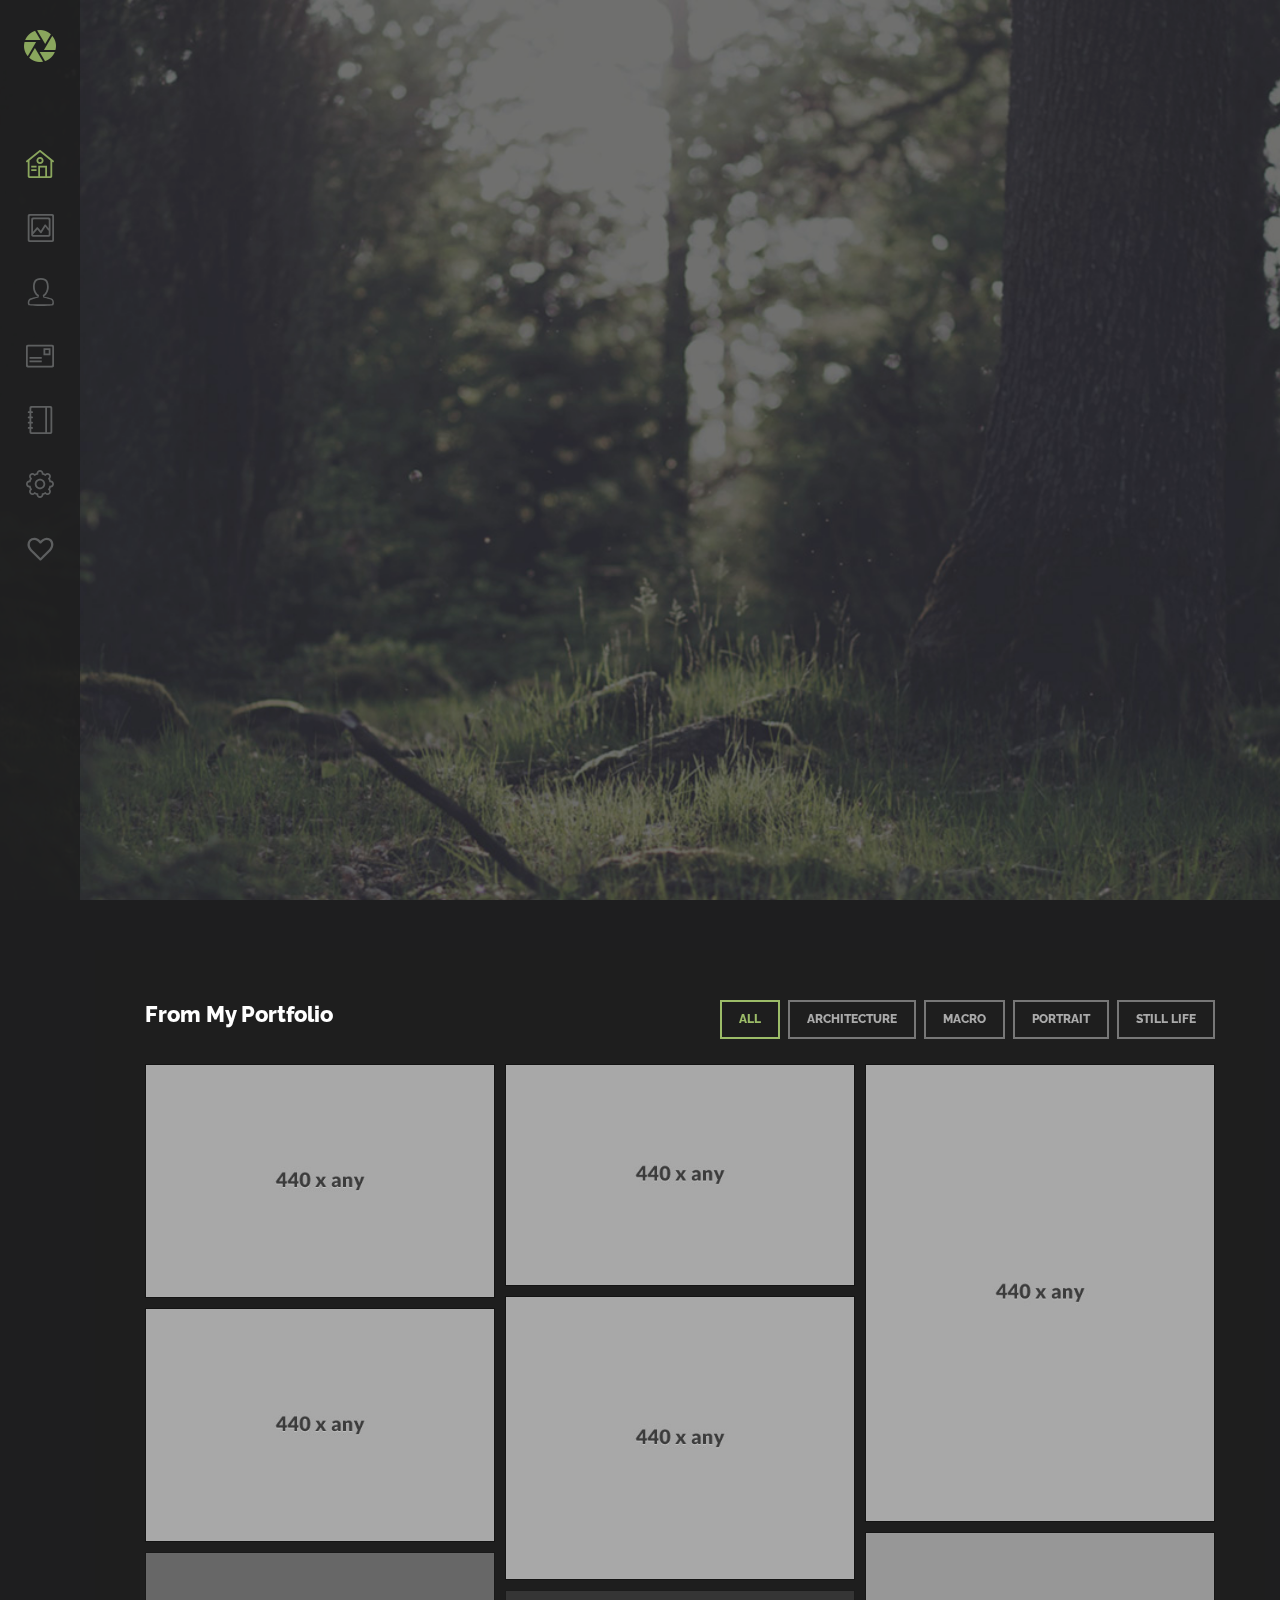
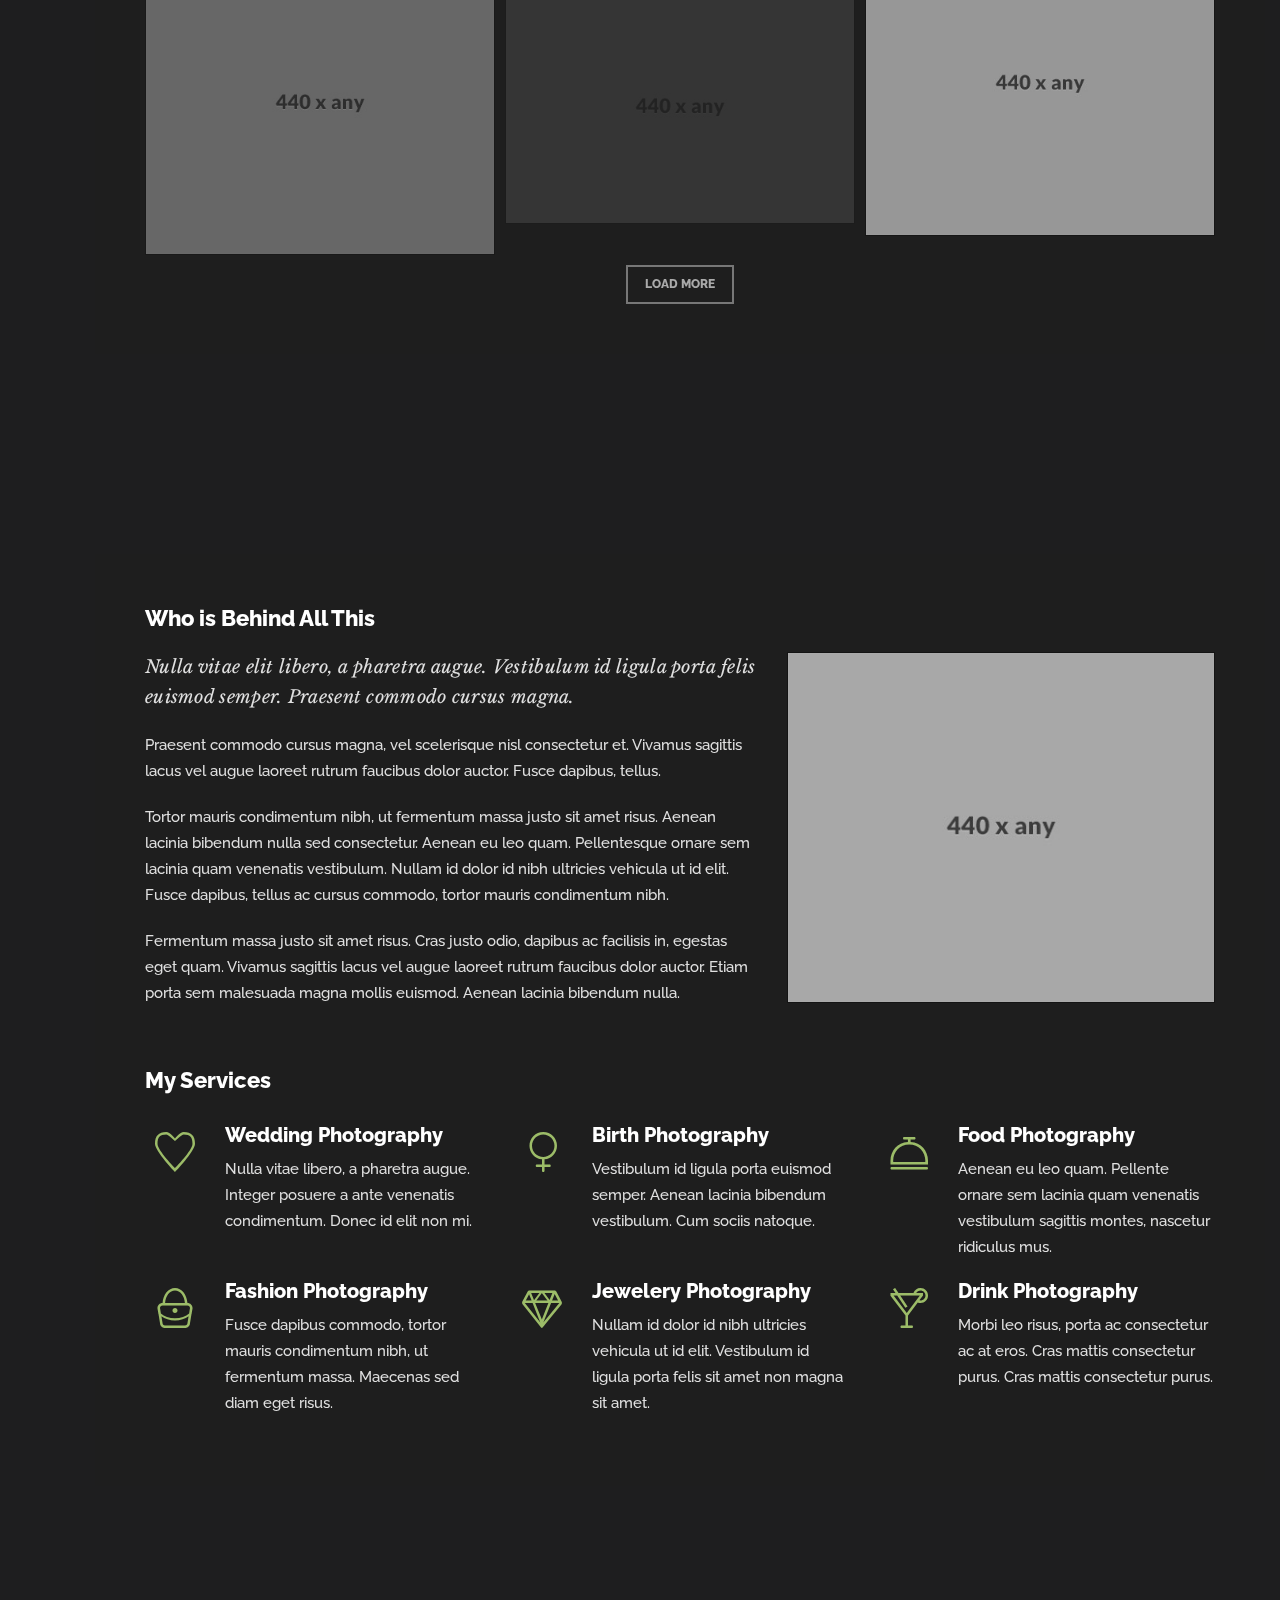
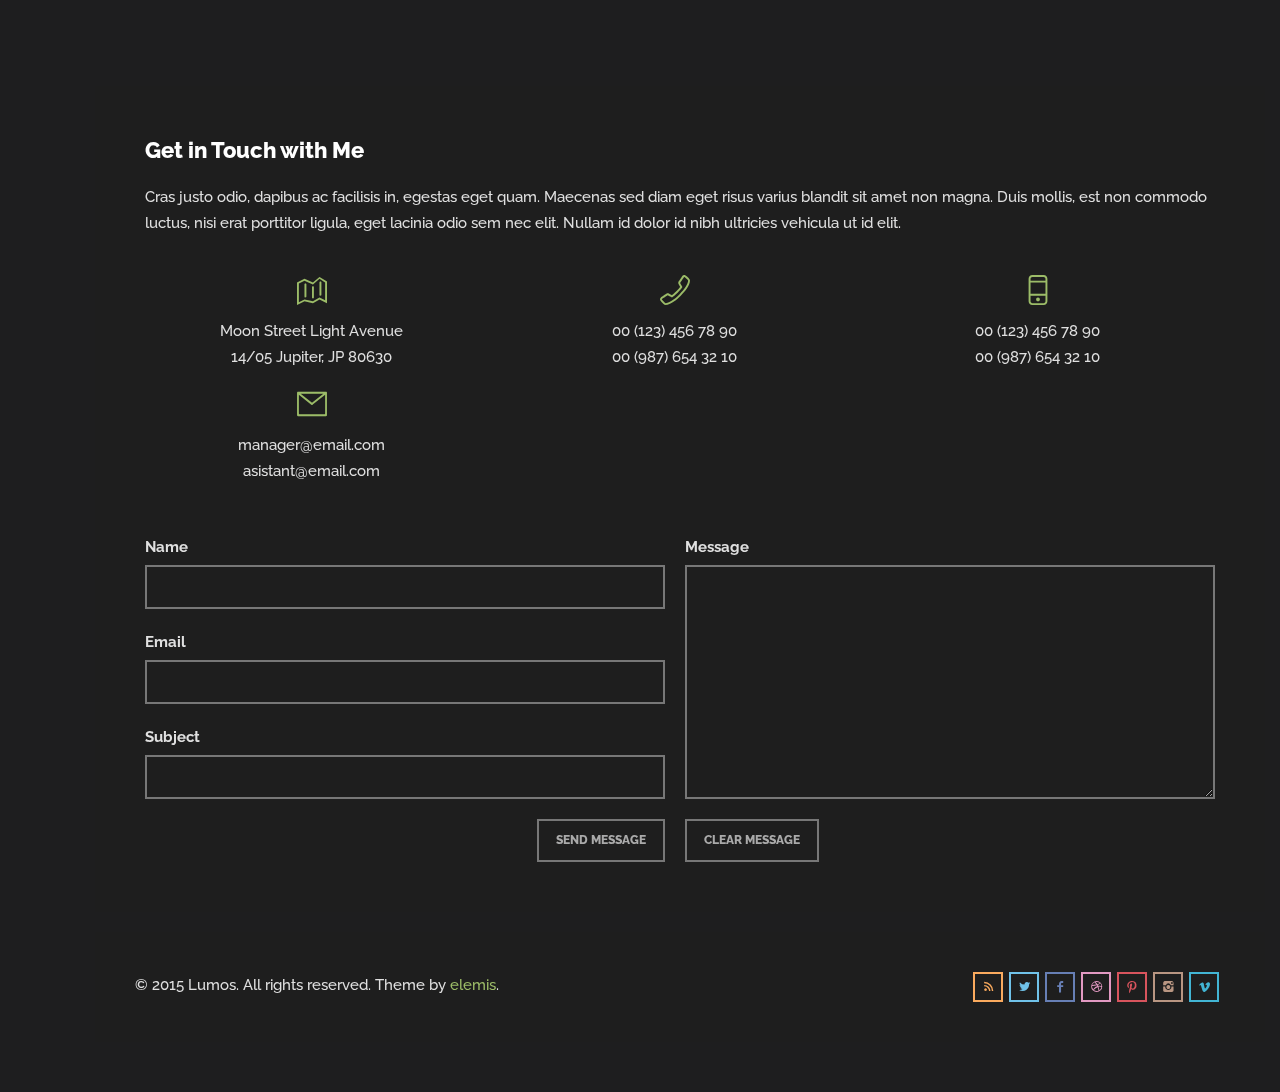
<file: index2.html>
<!DOCTYPE html>
<html lang="en">
<head>
<meta charset="utf-8">
<meta name="viewport" content="width=device-width, initial-scale=1.0">
<meta name="description" content="">
<meta name="author" content="">
<link rel="shortcut icon" href="style/images/favicon.png">
<title>Lumos</title>
<!-- Bootstrap core CSS -->
<link href="style/css/bootstrap.min.css" rel="stylesheet">
<link href="style/css/plugins.css" rel="stylesheet">
<link href="style/css/prettify.css" rel="stylesheet">
<link href="style.css" rel="stylesheet">
<link href="style/css/color/green.css" rel="stylesheet">
<link href='http://fonts.googleapis.com/css?family=Raleway:400,800,700,600,500,300' rel='stylesheet' type='text/css'>
<link href='http://fonts.googleapis.com/css?family=Libre+Baskerville:400,400italic' rel='stylesheet' type='text/css'>
<link href="style/type/fontello.css" rel="stylesheet">
<link href="style/type/budicons.css" rel="stylesheet">
<!-- HTML5 shim and Respond.js IE8 support of HTML5 elements and media queries -->
<!--[if lt IE 9]>
      <script src="style/js/html5shiv.js"></script>
      <script src="https://oss.maxcdn.com/libs/respond.js/1.3.0/respond.min.js"></script>
      <![endif]-->
</head>
<body class="full-layout">
<div id="preloader"><div id="status"><div class="spinner"></div></div></div>
<div class="body-wrapper">
  <nav class="navbar navbar-default" role="navigation">
    <div class="navbar-header"> <a class="btn responsive-menu" data-toggle="collapse" data-target=".navbar-collapse"><i></i></a>
      <div class="navbar-brand text-center"> <a href="index.html"><img src="style/images/logo.png" alt="" data-src="style/images/logo.png" data-ret="style/images/logo@2x.png" class="retina" /></a> </div>
      <!-- /.navbar-brand --> 
    </div>
    <!-- /.navbar-header -->
    <div class="collapse navbar-collapse">
      <ul class="nav navbar-nav">
        <li class="current"><a href="#home" class="hint--right" data-hint="Home"><i class="budicon-home-1"></i><span>Home</span></a></li>
        <li><a href="#portfolio" class="hint--right" data-hint="Portfolio"><i class="budicon-image"></i><span>Portfolio</span></a></li>
        <li><a href="#about" class="hint--right" data-hint="About"><i class="budicon-author"></i><span>About</span></a></li>
        <li><a href="#contact" class="hint--right" data-hint="Contact"><i class="budicon-profile"></i><span>Contact</span></a></li>
        <li><a href="blog.html" class="hint--right" data-hint="Blog"><i class="budicon-book-1"></i><span>Blog</span></a></li>
        <li><a href="elements.html" class="hint--right" data-hint="Elements"><i class="budicon-setting"></i><span>Elements</span></a></li>
        <li><a href="#elsewhere" class="hint--right fancybox-inline" data-hint="Elsewhere" data-fancybox-width="325" data-fancybox-height="220"><i class="icon-heart-empty-1"></i><span>Elsewhere</span></a></li>
      </ul>
      <!-- /.navbar-nav --> 
    </div>
    <!-- /.navbar-collapse -->
    <div id="elsewhere" style="display:none;">
      <h1>Me, Elsewhere</h1>
      <div class="divide20"></div>
      <ul class="social">
        <li><a href="#"><i class="icon-s-twitter"></i></a></li>
        <li><a href="#"><i class="icon-s-facebook"></i></a></li>
        <li><a href="#"><i class="icon-s-instagram"></i></a></li>
        <li><a href="#"><i class="icon-s-flickr"></i></a></li>
        <li><a href="#"><i class="icon-s-pinterest"></i></a></li>
        <li><a href="#"><i class="icon-s-linkedin"></i></a></li>
      </ul>
    </div>
    <!-- /#elsewhere --> 
  </nav>
  <!-- /.navbar -->
  
  <section id="home" class="naked">
    <div class="fullscreenbanner-container revolution">
      <div class="fullscreenbanner">
        <ul>
          <li data-transition="fade"> <img src="style/images/dummy.png"  alt="slidebg1" data-bgposition="center top" data-bgfit="cover" data-bgrepeat="repeat">
            <h1 class="tp-caption caption large sfb" data-x="center" data-y="center" data-voffset="-25" data-speed="900" data-start="1000" data-endspeed="100" data-easing="Sine.easeOut">Hello! This is Lumos Studio</h1>
            <div class="tp-caption small tp-fade fadeout tp-resizeme" data-x="center" data-y="center" data-voffset="25" data-speed="100"
			data-start="1500"
			data-easing="Power4.easeOut"
			data-splitin="chars"
			data-splitout="chars"
			data-elementdelay="0.03"
			data-endelementdelay="0"
			data-endspeed="100"
			data-endeasing="Power1.easeOut"
			style="z-index: 3; max-width: auto; max-height: auto; white-space: nowrap;">specializing in landscape, advertorial and conceptual photography</div>
            <div class="arrow smooth"><a href="#portfolio"><i class="icon-down-open-big"></i></a></div>
          </li>
        </ul>
        <div class="tp-bannertimer"></div>
      </div>
      <!-- /.fullscreenbanner --> 
    </div>
    <!-- /.revolution --> 
  </section>
  <!-- /#home -->
  
  <div class="container">
    <section id="portfolio" class="portfolio">
      <div class="box">
        <h2 class="section-title pull-left">From My Portfolio</h2>
        <div id="filters-container" class="cbp-l-filters-alignRight pull-right">
          <div data-filter="*" class="cbp-filter-item-custom-active cbp-filter-item-custom btn">All</div>
          <div data-filter=".architecture" class="cbp-filter-item-custom btn">Architecture</div>
          <div data-filter=".macro" class="cbp-filter-item-custom btn">Macro</div>
          <div data-filter=".portrait" class="cbp-filter-item-custom btn">Portrait</div>
          <div data-filter=".still-life" class="cbp-filter-item-custom btn">Still Life</div>
        </div>
        <!-- /#filters-container -->
        <div class="clearfix"></div>
        <div id="grid-container" class="cbp-l-grid-masonry">
          <ul>
            <li class="cbp-item frame architecture"> <a class="cbp-caption fancybox-media" data-rel="portfolio" href="style/images/art/pa1-full.jpg">
              <div class="cbp-caption-defaultWrap"> <img src="style/images/art/pa1.jpg" alt="" /> </div>
              <div class="cbp-caption-activeWrap">
                <div class="cbp-l-caption-alignCenter">
                  <div class="cbp-l-caption-body">
                    <div class="cbp-l-caption-title">This is a caption</div>
                  </div>
                </div>
              </div>
              </a> 
            </li>
            <li class="cbp-item frame macro"> <a class="cbp-caption fancybox-media" data-rel="portfolio" href="style/images/art/pm1-full.jpg">
              <div class="cbp-caption-defaultWrap"> <img src="style/images/art/pm1.jpg" alt="" /> </div>
              <div class="cbp-caption-activeWrap">
                <div class="cbp-l-caption-alignCenter">
                  <div class="cbp-l-caption-body">
                    <div class="cbp-l-caption-title">This is a caption</div>
                  </div>
                </div>
              </div>
              </a> 
            </li>
            <li class="cbp-item frame portrait"> <a class="cbp-caption fancybox-media" data-rel="portfolio" href="style/images/art/pp1-full.jpg">
              <div class="cbp-caption-defaultWrap"> <img src="style/images/art/pp1.jpg" alt="" /> </div>
              <div class="cbp-caption-activeWrap">
                <div class="cbp-l-caption-alignCenter">
                  <div class="cbp-l-caption-body">
                    <div class="cbp-l-caption-title">This is a caption</div>
                  </div>
                </div>
              </div>
              </a> 
            </li>
            <li class="cbp-item frame still-life"> <a class="cbp-caption fancybox-media" data-rel="portfolio" href="https://vimeo.com/25518056">
              <div class="cbp-caption-defaultWrap"> <img src="style/images/art/ps1.jpg" alt="" /> </div>
              <div class="cbp-caption-activeWrap">
                <div class="cbp-l-caption-alignCenter">
                  <div class="cbp-l-caption-body">
                    <div class="cbp-l-caption-title">This is a caption</div>
                  </div>
                </div>
              </div>
              </a> 
            </li>
            <li class="cbp-item frame architecture"> <a class="cbp-caption fancybox-media" data-rel="portfolio" href="style/images/art/pa2-full.jpg">
              <div class="cbp-caption-defaultWrap"> <img src="style/images/art/pa2.jpg" alt="" /> </div>
              <div class="cbp-caption-activeWrap">
                <div class="cbp-l-caption-alignCenter">
                  <div class="cbp-l-caption-body">
                    <div class="cbp-l-caption-title">This is a caption</div>
                  </div>
                </div>
              </div>
              </a> 
            </li>
            <li class="cbp-item frame macro"> <a class="cbp-caption fancybox-media" data-rel="portfolio" href="style/images/art/pm2-full.jpg">
              <div class="cbp-caption-defaultWrap"> <img src="style/images/art/pm2.jpg" alt="" /> </div>
              <div class="cbp-caption-activeWrap">
                <div class="cbp-l-caption-alignCenter">
                  <div class="cbp-l-caption-body">
                    <div class="cbp-l-caption-title">This is a caption</div>
                  </div>
                </div>
              </div>
              </a> 
            </li>
            <li class="cbp-item frame portrait"> <a class="cbp-caption fancybox-media" data-rel="portfolio" href="style/images/art/pp2-full.jpg">
              <div class="cbp-caption-defaultWrap"> <img src="style/images/art/pp2.jpg" alt="" /> </div>
              <div class="cbp-caption-activeWrap">
                <div class="cbp-l-caption-alignCenter">
                  <div class="cbp-l-caption-body">
                    <div class="cbp-l-caption-title">This is a caption</div>
                  </div>
                </div>
              </div>
              </a> 
            </li>
            <li class="cbp-item frame still-life"> <a class="cbp-caption fancybox-media" data-rel="portfolio" href="style/images/art/ps2-full.jpg">
              <div class="cbp-caption-defaultWrap"> <img src="style/images/art/ps2.jpg" alt="" /> </div>
              <div class="cbp-caption-activeWrap">
                <div class="cbp-l-caption-alignCenter">
                  <div class="cbp-l-caption-body">
                    <div class="cbp-l-caption-title">This is a caption</div>
                  </div>
                </div>
              </div>
              </a> 
            </li>
          </ul>
        </div>
        <!-- /.cbp-l-grid-masonry -->
        <div class="cbp-l-loadMore-button"> <a href="ajax/port2-more.html" class="cbp-l-loadMore-button-link btn">LOAD MORE</a> </div>
      </div>
      <!-- /.box --> 
    </section>
    <!-- /#portfolio -->
    
    <section id="about">
      <div class="box">
        <h2 class="section-title">Who is Behind All This</h2>
        <div class="row">
	      <div class="col-md-5 col-md-push-7 col-sm-12">
            <figure class="frame"><img src="style/images/art/about.jpg" alt="" /></figure>
          </div>
          <!-- /column -->
          <div class="col-md-7 col-md-pull-5 col-sm-12">
            <p class="lead">Nulla vitae elit libero, a pharetra augue. Vestibulum id ligula porta felis euismod semper. Praesent commodo cursus magna. </p>
            <p>Praesent commodo cursus magna, vel scelerisque nisl consectetur et. Vivamus sagittis lacus vel augue laoreet rutrum faucibus dolor auctor. Fusce dapibus, tellus. </p>
            <p>Tortor mauris condimentum nibh, ut fermentum massa justo sit amet risus. Aenean lacinia bibendum nulla sed consectetur. Aenean eu leo quam. Pellentesque ornare sem lacinia quam venenatis vestibulum. Nullam id dolor id nibh ultricies vehicula ut id elit. Fusce dapibus, tellus ac cursus commodo, tortor mauris condimentum nibh.</p>
            <p>Fermentum massa justo sit amet risus. Cras justo odio, dapibus ac facilisis in, egestas eget quam. Vivamus sagittis lacus vel augue laoreet rutrum faucibus dolor auctor. Etiam porta sem malesuada magna mollis euismod. Aenean lacinia bibendum nulla.</p>
          </div>
          <!-- /column -->
        </div>
        <!-- /.row -->
        <div class="clearfix"></div>
        <div class="divide40"></div>
        <h2 class="section-title">My Services</h2>
        <div class="divide10"></div>
        <div class="services-1">
          <div class="row">
            <div class="col-md-4 col-sm-6">
              <div class="icon"> <i class="budicon-heart icn"></i> </div>
              <!-- /.icon -->
              <div class="text">
                <h5>Wedding Photography</h5>
                <p>Nulla vitae libero, a pharetra augue. Integer posuere a ante venenatis condimentum. Donec id elit non mi.</p>
              </div>
              <!-- /.text --> 
            </div>
            <!-- /column -->
            <div class="col-md-4 col-sm-6">
              <div class="icon"> <i class="budicon-gender-female icn"></i> </div>
              <!-- /.icon -->
              <div class="text">
                <h5>Birth Photography</h5>
                <p>Vestibulum id ligula porta euismod semper. Aenean lacinia bibendum vestibulum. Cum sociis natoque.</p>
              </div>
              <!-- /.text --> 
            </div>
            <!-- /column -->
            <div class="col-md-4 col-sm-6">
              <div class="icon"> <i class="budicon-meal icn"></i> </div>
              <!-- /.icon -->
              <div class="text">
                <h5>Food Photography</h5>
                <p>Aenean eu leo quam. Pellente ornare sem lacinia quam venenatis vestibulum sagittis montes, nascetur ridiculus mus.</p>
              </div>
              <!-- /.text --> 
            </div>
            <!-- /column --> 
			<div class="divide30"></div>
            <div class="col-md-4 col-sm-6">
              <div class="icon"> <i class="budicon-bag icn"></i> </div>
              <!-- /.icon -->
              <div class="text">
                <h5>Fashion Photography</h5>
                <p>Fusce dapibus commodo, tortor mauris condimentum nibh, ut fermentum massa. Maecenas sed diam eget risus.</p>
              </div>
              <!-- /.text --> 
            </div>
            <!-- /column -->
            <div class="col-md-4 col-sm-6">
              <div class="icon"> <i class="budicon-diamond icn"></i> </div>
              <!-- /.icon -->
              <div class="text">
                <h5>Jewelery Photography</h5>
                <p>Nullam id dolor id nibh ultricies vehicula ut id elit. Vestibulum id ligula porta felis sit amet non magna sit amet.</p>
              </div>
              <!-- /.text --> 
            </div>
            <!-- /column -->
            <div class="col-md-4 col-sm-6">
              <div class="icon"> <i class="budicon-cocktail icn"></i> </div>
              <!-- /.icon -->
              <div class="text">
                <h5>Drink Photography</h5>
                <p>Morbi leo risus, porta ac consectetur ac at eros. Cras mattis consectetur purus. Cras mattis consectetur purus.</p>
              </div>
              <!-- /.text --> 
            </div>
            <!-- /column --> 
          </div>
          <!-- /.row --> 
        </div>
        <!-- /.services --> 
        
      </div>
      <!-- /.box --> 
    </section>
    <!-- /#about -->
    
    <section id="contact">
      <div class="box">
        <h2 class="section-title">Get in Touch with Me</h2>
        <p>Cras justo odio, dapibus ac facilisis in, egestas eget quam. Maecenas sed diam eget risus varius blandit sit amet non magna. Duis mollis, est non commodo luctus, nisi erat porttitor ligula, eget lacinia odio sem nec elit. Nullam id dolor id nibh ultricies vehicula ut id elit.</p>
        <div class="divide20"></div>
        <div class="row text-center services-2">
          <div class="col-md-3 col-sm-6"> <i class="budicon-map"></i>
            <p>Moon Street Light Avenue <br />
              14/05 Jupiter, JP 80630</p>
          </div>
          <div class="col-md-3 col-sm-6"> <i class="budicon-telephone"></i>
            <p>00 (123) 456 78 90 <br />
              00 (987) 654 32 10 </p>
          </div>
          <div class="col-md-3 col-sm-6"> <i class="budicon-mobile"></i>
            <p>00 (123) 456 78 90 <br />
              00 (987) 654 32 10 </p>
          </div>
          <div class="col-md-3 col-sm-6"> <i class="budicon-mail"></i>
            <p> <a class="nocolor" href="mailto:#">manager@email.com</a> <br />
              <a class="nocolor" href="mailto:#">asistant@email.com</a> </p>
          </div>
        </div>
        <!-- /.services-2 -->
        <div class="divide30"></div>
        <div class="form-container">
          <div class="response alert alert-success"></div>
          <form class="forms" action="contact/form-handler.php" method="post">
            <fieldset>
              <div class="row">
                <div class="col-sm-6">
                  <div class="form-row text-input-row name-field">
                    <label>Name</label>
                    <input type="text" name="name" class="text-input defaultText required"/>
                  </div>
                  <div class="form-row text-input-row email-field">
                    <label>Email</label>
                    <input type="text" name="email" class="text-input defaultText required email"/>
                  </div>
                  <div class="form-row text-input-row subject-field">
                    <label>Subject</label>
                    <input type="text" name="subject" class="text-input defaultText"/>
                  </div>
                </div>
                <div class="col-sm-6 lp5">
                  <div class="form-row text-area-row">
                    <label>Message</label>
                    <textarea name="message" class="text-area required"></textarea>
                  </div>
                  <div class="form-row hidden-row">
                    <input type="hidden" name="hidden" value="" />
                  </div>
                  <div class="nocomment">
                    <label for="nocomment">Leave This Field Empty</label>
                    <input id="nocomment" value="" name="nocomment" />
                  </div>
                </div>
                <div class="col-sm-6">
                  <div class="button-row pull-right">
                    <input type="submit" value="Send Message" name="submit" class="btn btn-submit bm0" />
                  </div>
                </div>
                <div class="col-sm-6 lp5">
                  <div class="button-row pull-left">
                    <input type="reset" value="Clear Message" name="reset" class="btn btn-submit bm0" />
                  </div>
                </div>
                <input type="hidden" name="v_error" id="v-error" value="Required" />
                <input type="hidden" name="v_email" id="v-email" value="Enter a valid email" />
              </div>
            </fieldset>
          </form>
        </div>
        <!-- /.form-container --> 
        
      </div>
      <!-- /.box --> 
    </section>
    <!-- /#contact -->
    
    <footer class="footer box">
      <p class="pull-left">© 2015 Lumos. All rights reserved. Theme by <a href="http://elemisfreebies.com">elemis</a>.</p>
      <ul class="social pull-right">
        <li><a href="#"><i class="icon-s-rss"></i></a></li>
        <li><a href="#"><i class="icon-s-twitter"></i></a></li>
        <li><a href="#"><i class="icon-s-facebook"></i></a></li>
        <li><a href="#"><i class="icon-s-dribbble"></i></a></li>
        <li><a href="#"><i class="icon-s-pinterest"></i></a></li>
        <li><a href="#"><i class="icon-s-instagram"></i></a></li>
        <li><a href="#"><i class="icon-s-vimeo"></i></a></li>
      </ul>
      <div class="clearfix"></div>
    </footer>
    <!-- /footer --> 
    
  </div>
  <!-- /.container --> 
</div>
<!-- /.body-wrapper --> 
<script src="style/js/jquery.min.js"></script> 
<script src="style/js/bootstrap.min.js"></script> 
<script src="style/js/jquery.themepunch.tools.min.js"></script> 
<script src="style/js/classie.js"></script> 
<script src="style/js/plugins.js"></script> 
<script src="style/js/scripts.js"></script>  
<script>
	$.backstretch(["style/images/art/bg1.jpg"]);
</script>
</body>
</html>
</file>
<file: style/css/prettify.css>
/* Hemisu Dark */
/* Original theme - http://noahfrederick.com/vim-color-scheme-hemisu/ */
.prettyprint {
  background: #1d1f21;
  font-family: Menlo, 'Bitstream Vera Sans Mono', 'DejaVu Sans Mono', Monaco, Consolas, monospace;
  font-size: 12px;
  line-height: 1.5;
  border: none;
  padding: 10px 20px;
  border-radius: 0;
  color: #616465;
}

.pln {
  color: #eeeeee;
}
.lead {
  font-size: 60px;
}

.aboutme {
  font-size: 15px;
}

.icon {
  padding: 10px;
}


@media screen {
  .str {
    color: #b1d631;
  }

  .kwd {
    color: #b1d631;
  }

  .com {
    color: #777777;
  }

  .typ {
    color: #bbffaa;
  }

  .lit {
    color: #9fd3e6;
  }

  .pun {
    color: #eeeeee;
  }

  .opn {
    color: #eeeeee;
  }

  .clo {
    color: #eeeeee;
  }

  .tag {
    color: #eeeeee;
  }

  .atn {
    color: #b1d631;
  }

  .atv {
    color: #bbffaa;
  }

  .dec {
    color: #eeeeee;
  }

  .var {
    color: #eeeeee;
  }

  .fun {
    color: #9fd3e6;
  }
}
@media print, projection {
  .str {
    color: #006600;
  }

  .kwd {
    color: #006;
    font-weight: bold;
  }

  .com {
    color: #600;
    font-style: italic;
  }

  .typ {
    color: #404;
    font-weight: bold;
  }

  .lit {
    color: #004444;
  }

  .pun, .opn, .clo {
    color: #444400;
  }

  .tag {
    color: #006;
    font-weight: bold;
  }

  .atn {
    color: #440044;
  }

  .atv {
    color: #006600;
  }
}
/* Specify class=linenums on a pre to get line numbering */
ol.linenums {
  margin-top: 0;
  margin-bottom: 0;
}

/* IE indents via margin-left */
li.L0,
li.L1,
li.L2,
li.L3,
li.L4,
li.L5,
li.L6,
li.L7,
li.L8,
li.L9 {
  /* */
}

/* Alternate shading for lines */
li.L1,
li.L3,
li.L5,
li.L7,
li.L9 {
  /* */
}
</file>
<file: style.css>
/*-------------------------------------------------------------------------------------
Theme Name:	Lumos
Theme URI: 	http://themes.iki-bir.com/lumos/vertical/dark
Version:	1.0.3
Author:		elemis
-------------------------------------------------------------------------------------*/
/*-------------------------------------------------------------------------------------
[TABLE OF CONTENTS]

	00. RESET
	01. GENERAL
	02. BUTTON
	03. NAVBAR
	04. CONTENT
	05. SERVICES ICONS
	06. OVERLAY
	07. PROGRESS BAR
	08. TABS
	09. ACCORDION / TOGGLE
	10. TOOLTIP
	11. HINT / MENU & SWITCHER TOOLTIP
	12. CUBE PORTFOLIO
	13. REVOLUTION SLIDER
	14. SLIDER PRO
	15. SWIPER
	16. BLOG
	17. COMMENTS
	18. BASIC GALLERY
	19. SOCIAL ICONS
	20. FORMS
	21. PRICING TABLE
	22. FANCYBOX
	23. DIVIDERS
	24. FONT ICON PAGES	
	25. RESPONSIVE
	
	font-family: 'Libre Baskerville', serif;
	font-family: 'Raleway', sans-serif;
	
-------------------------------------------------------------------------------------*/
/*-----------------------------------------------------------------------------------*/
/*	00. RESET
/*-----------------------------------------------------------------------------------*/
*,
*:before,
*:after {
    -webkit-box-sizing: border-box;
    -moz-box-sizing: border-box;
    box-sizing: border-box;
}
:focus {
    outline: 0 !important
}
.fit-vids-style {
    display: none
}
figure {
    margin: 0;
    padding: 0;
}
figure img {
    height: auto;
    width: 100%;
    max-width: 100%;
}
iframe {
    border: none
}
::selection {
    background: #fefac7; /* Safari */
    color: #2f2f2f;
}
::-moz-selection {
    background: #fefac7; /* Firefox */
    color: #2f2f2f;
}
@-webkit-keyframes rotation { 
	from {
	    -webkit-transform: rotate(0deg)
	}
	to {
	    -webkit-transform: rotate(359deg)
	}
}
@-moz-keyframes rotation { 
	from {
	    -moz-transform: rotate(0deg)
	}
	to {
	    -moz-transform: rotate(359deg)
	}
}
@-o-keyframes rotation { 
	from {
	    -o-transform: rotate(0deg)
	}
	to {
	    -o-transform: rotate(359deg)
	}
}
@keyframes rotation { 
	from {
	    transform: rotate(0deg)
	}
	to {
	    transform: rotate(359deg)
	}
}
body {
    overflow-x: hidden !important
}
#preloader {
    position: fixed;
    top: 0;
    left: 0;
    right: 0;
    bottom: 0;
    background-color: #1e1e1f;
    z-index: 9999999;
}
#status {
    width: 40px;
    height: 40px;
    position: absolute;
    left: 50%;
    top: 50%;
    margin: -20px 0 0 -20px;
}
.spinner {
    height: 40px;
    width: 40px;
    position: relative;
    -webkit-animation: rotation .8s infinite linear;
    -moz-animation: rotation .8s infinite linear;
    -o-animation: rotation .8s infinite linear;
    animation: rotation .8s infinite linear;
    border-left: 3px solid rgba(156,188,104,.15);
    border-right: 3px solid rgba(156,188,104,.15);
    border-bottom: 3px solid rgba(156,188,104,.15);
    border-top: 3px solid rgba(156,188,104,.8);
    border-radius: 100%;
}
/*-----------------------------------------------------------------------------------*/
/*	01. GENERAL
/*-----------------------------------------------------------------------------------*/
body {
    font-family: 'Raleway', sans-serif;
    overflow-x: hidden;
    background: #1e1e1f;
    color: #e0e0e0;
    font-size: 15px;
    font-weight: 500;
    -webkit-font-smoothing: antialiased;
    -moz-osx-font-smoothing: grayscale;
    -webkit-text-size-adjust: 100%;
}
.container {
    padding-right: 0;
    padding-left: 0;
}
body,
li,
address {
    line-height: 26px
}
input,
button,
select,
textarea {
    font-family: 'Raleway', sans-serif;
    font-size: 15px;
    font-weight: normal;
}
p {
    margin: 0 0 20px
}
a {
    color: #9cbc68;
    -webkit-transition: all 200ms ease-in;
    -o-transition: all 200ms ease-in;
    -moz-transition: all 200ms ease-in;
}
a:hover,
a:focus {
    color: #FFF;
    text-decoration: none;
}
h1,
h2,
h3,
h4,
h5,
h6 {
    font-family: 'Raleway', sans-serif;
    margin-top: 0;
    color: #FFF;
    margin-bottom: 10px;
    font-weight: 800;
}
h1 {
    font-size: 28px;
    line-height: 34px;
}
h2 {
    font-size: 22px;
    line-height: 28px;
}
h3 {
    font-size: 20px;
    line-height: 24px;
}
h4 {
    font-size: 18px;
    line-height: 24px;
    margin-bottom: 15px;
}
h5 {
    font-size: 20px;
    line-height: 22px;
}
h6 {
    font-size: 14px;
    line-height: 20px;
}

.portfolioBox {
    text-align: center;
}

#molly {
    display: block;
    margin: 0 auto;
    height: 50%;
    width: 50%;
}

.han {
    display: block;
    float: left;
}

#git {
    position: absolute;
    float: left;
    padding-top: 20px;
}
#linkin {
    position: relative;
    padding-top: 10px;
    display: inline-block;
}

.contactInfo {
    text-align: center;
}
.section-title,
h1.post-title {
    margin-bottom: 20px;
    font-size: 22px;
    line-height: 28px;
}
.lead {
    font-size: 18px;
    line-height: 30px;
    letter-spacing: 0.3px;
    font-family: 'Libre Baskerville', serif;
    font-style: italic;
}
.intro h1 {
    font-size: 44px;
    font-weight: 700;
    margin-bottom: 30px;
}
.intro .lead {
    font-size: 22px;
    letter-spacing: 0.3px;
    font-family: 'Libre Baskerville', serif;
    font-style: italic;
}
.post-title {
    margin-bottom: 25px
}
.post-title a {
    color: #FFF
}
.post-title a:hover {
    color: #9cbc68
}
.grid-view .post-title {
    font-size: 20px;
    line-height: 26px;
}
.inner {
    padding-top: 70px;
    padding-bottom: 70px;
}
ul {
    padding: 0 0 0 18px
}
ol {
    padding: 0 0 0 20px
}
ul,
ol {
    margin-bottom: 15px
}
ul.circled {
    padding: 0;
    list-style: none;
}
ul.circled li:before {
    content: '●';
    margin-right: 10px;
    font-weight: normal;
    vertical-align: top;
    display: inline-block;
    color: #9cbc68;
    font-size: 11px;
}
.thin {
    width: 80%;
    margin: 0 auto;
}
.dropcap {
    font-weight: 800;
    display: block;
    float: left;
    font-size: 49px;
    padding: 0;
    margin: 0;
    margin: 12px 8px 0 0;
    text-transform: uppercase;
}
hr {
    border: none;
    border-bottom: 2px solid rgba(255,255,255,0.2);
    padding-bottom: 40px;
    margin-bottom: 70px;
}
.alert {
    padding: 15px;
    padding-bottom: 13px;
    margin-bottom: 20px;
    border-width: 2px;
    border-radius: 0;
    background: none;
}
.alert-success {
    border-color: #3c763d;
    color: #3c763d;
}
.alert-info {
    border-color: #31708f;
    color: #31708f;
}
.alert-warning {
    border-color: #8a6d3b;
    color: #8a6d3b;
}
.alert-danger {
    border-color: #a94442;
    color: #a94442;
}
.alert .close {
    float: right;
    font-size: 21px;
    font-weight: bold;
    line-height: 1;
    color: rgba(255,255,255,0.4);
    text-shadow: none;
    opacity: 1;
    filter: alpha(opacity=100);
    -webkit-transition: all 200ms ease-in;
    -o-transition: all 200ms ease-in;
    -moz-transition: all 200ms ease-in;
}
.alert .close:hover,
.alert .close:focus {
    color: rgba(255,255,255,0.7);
    opacity: 1;
    filter: alpha(opacity=100);
}
blockquote {
    padding: 0;
    margin: 0 0 15px;
    font-size: 18px;
    line-height: 30px;
    letter-spacing: 0.3px;
    font-family: 'Libre Baskerville', serif;
    font-style: italic;
    border: none;
}
blockquote:before {
    font-family: 'fontello';
    content: '\275e';
    -webkit-transform: rotate(180deg);
    -moz-transform: rotate(180deg);
    -o-transform: rotate(180deg);
    font-size: 25px;
    margin-right: 10px;
    float: left;
    display: block;
    color: #787878;
}
blockquote small {
    display: block;
    font-family: 'Raleway', sans-serif;
    font-size: 12px;
    line-height: 26px;
    font-style: normal;
    color: #787878;
    font-weight: 800;
    text-transform: uppercase;
}
.footer {
    margin-top: -130px
}
.footer p {
    margin: 0
}
.footer {
    margin-bottom: 50px;
    position: relative;
    z-index: 9999;
}
.frame,
.sp-thumbnail-container,
.sp-image-container {
    border: 1px solid rgba(0, 0, 0, 0.3);
    position: relative;
    overflow: hidden;
    -webkit-backface-visibility: hidden;
    -moz-backface-visibility: hidden;
    -o-backface-visibility: hidden;
    -ms-backface-visibility: hidden;
}
.frame:before,
.sp-thumbnail-container:before,
.sp-image-container:before {
    pointer-events: none;
    content: '';
    position: absolute;
    width: 100%;
    height: 100%;
    z-index: 10;
    -moz-box-shadow: inset 0 0 1px 0 rgba(255,255,255,0.3);
    -webkit-box-shadow: inset 0 0 1px 0 rgba(255,255,255,0.3);
    box-shadow: inset 0 0 1px 0 rgba(255,255,255,0.3);
}
video {
    position: fixed;
    right: 0;
    bottom: 0;
    min-width: 100%;
    min-height: 100%;
    width: auto;
    height: auto;
    z-index: -100;
    background: url('style/video/seattleferryride.jpg') no-repeat;
    background-size: cover;
    transition: 1s opacity;
}
.stopfade {
    opacity: .5
}
.video-overlay {
    position: fixed;
    right: 0;
    bottom: 0;
    min-width: 100%;
    min-height: 100%;
    width: auto;
    height: auto;
    z-index: -99;
    background: rgba(30,30,31,0.7);
}
#map {
    width: 100%;
    height: 325px;
}
/*-----------------------------------------------------------------------------------*/
/*	02. BUTTON
/*-----------------------------------------------------------------------------------*/
.btn,
.btn-submit {
    color: #aaaaaa !important;
    background: none;
    border: 2px solid rgba(255,255,255,0.4);
    margin-bottom: 10px;
    margin-right: 4px;
    font-size: 12px;
    padding: 9px 17px;
    font-weight: 800;
    text-shadow: none;
    text-transform: uppercase;
    -webkit-border-radius: 0;
    border-radius: 0;
    -webkit-transition: all 200ms ease-in;
    -o-transition: all 200ms ease-in;
    -moz-transition: all 200ms ease-in;
    -webkit-box-shadow: none;
    -moz-box-shadow: none;
    box-shadow: none;
    display: inline-block;
}
.text-center .btn {
    margin: 0 4px
}
.btn.btn-green {
    border: none !important;
    padding: 11px 19px;
    color: #252525 !important;
    background: #9cbc68;
}
.btn.btn-blue {
    border: none !important;
    padding: 11px 19px;
    color: #252525 !important;
    background: #7498bc;
}
.btn.btn-red {
    border: none !important;
    padding: 11px 19px;
    color: #252525 !important;
    background: #d85b5b;
}
.btn.btn-yellow {
    border: none !important;
    padding: 11px 19px;
    color: #252525 !important;
    background: #d1cd56;
}
.btn.btn-pink {
    border: none !important;
    padding: 11px 19px;
    color: #252525 !important;
    background: #b0688c;
}
.btn.btn-gray {
    border: none !important;
    padding: 11px 19px;
    color: #252525 !important;
    background: #c2c2c2;
}
.btn.btn-aqua {
    border: none !important;
    padding: 11px 19px;
    color: #252525 !important;
    background: #4db0c6;
}
.btn.btn-orange {
    border: none !important;
    padding: 11px 19px;
    color: #252525 !important;
    background: #e18e4a;
}
.btn:hover,
.btn:focus,
.btn:active,
.btn.active,
.pagination ul > li > a:hover,
.pagination ul > li > a:focus,
.pagination ul > .active > a,
.pagination ul > .active > span,
.open >.dropdown-toggle.btn-default,
.btn.cbp-filter-item-custom-active {
    border: 2px solid #9cbc68;
    color: #9cbc68 !important;
    -webkit-transition: all 200ms ease-in;
    -o-transition: all 200ms ease-in;
    -moz-transition: all 200ms ease-in;
    -webkit-box-shadow: none;
    -moz-box-shadow: none;
    box-shadow: none;
}
.btn-green:hover,
.btn-green:focus,
.btn-green:active,
.btn-green.active {
    border: 0;
    padding: 11px 19px;
    color: #252525 !important;
    background: #85a257 !important;
}
.btn-blue:hover,
.btn-blue:focus,
.btn-blue:active,
.btn-blue.active {
    border: 0;
    padding: 11px 19px;
    color: #252525 !important;
    background: #5c83a6 !important;
}
.btn-red:hover,
.btn-red:focus,
.btn-red:active,
.btn-red.active {
    border: 0;
    padding: 11px 19px;
    color: #252525 !important;
    background: #c25252 !important;
}
.btn-yellow:hover,
.btn-yellow:focus,
.btn-yellow:active,
.btn-yellow.active {
    border: 0;
    padding: 11px 19px;
    color: #252525 !important;
    background: #bcb23e !important;
}
.btn-pink:hover,
.btn-pink:focus,
.btn-pink:active,
.btn-pink.active {
    border: 0;
    padding: 11px 19px;
    color: #252525 !important;
    background: #9c5779 !important;
}
.btn-gray:hover,
.btn-gray:focus,
.btn-gray:active,
.btn-gray.active {
    border: 0;
    padding: 11px 19px;
    color: #252525 !important;
    background: #a6a6a6 !important;
}
.btn-aqua:hover,
.btn-aqua:focus,
.btn-aqua:active,
.btn-aqua.active {
    border: 0;
    padding: 11px 19px;
    color: #252525 !important;
    background: #439baf !important;
}
.btn-orange:hover,
.btn-orange:focus,
.btn-orange:active,
.btn-orange.active {
    border: 0;
    padding: 11px 19px;
    color: #252525 !important;
    background: #cc7a37 !important;
}
.share .share-facebook {
    border-color: #677fb5 !important;
    color: #677fb5 !important;
}
.share .share-twitter {
    border-color: #70c2e9 !important;
    color: #70c2e9 !important;
}
.share .share-pinterest {
    border-color: #d8545d !important;
    color: #d8545d !important;
}
.share .share-googleplus {
    border-color: #bc7067 !important;
    color: #bc7067 !important;
}
.share .share-facebook:hover {
    background: #677fb5 !important;
    color: #FFF !important;
}
.share .share-twitter:hover {
    background: #70c2e9 !important;
    color: #FFF !important;
}
.share .share-pinterest:hover {
    background: #d8545d !important;
    color: #FFF !important;
}
.share .share-googleplus:hover {
    background: #bc7067 !important;
    color: #FFF !important;
}
/*-----------------------------------------------------------------------------------*/
/*	03. NAVBAR
/*-----------------------------------------------------------------------------------*/
.navbar {
    z-index: 10000;
    background: rgba(30,30,31,0.85);
    border: 0;
    border-radius: 0;
}
.navbar-brand {
    padding: 0;
    float: left;
    height: auto;
}
.navbar-brand a {
    -webkit-transition: none;
    -o-transition: none;
    -moz-transition: none;
}
.navbar-brand {
    -webkit-transition: all 200ms ease-in;
    -o-transition: all 200ms ease-in;
    -moz-transition: all 200ms ease-in;
}
.navbar-nav li span {
    display: none
}
.navbar-nav > li > a {
    color: #686a6b !important
}
.navbar-nav > li > a:focus,
.nav > li > a:hover,
.nav > li.current > a {
    background: none;
    color: #9cbc68 !important;
}
.navbar-nav > li > a > i {
    font-size: 28px
}
.btn.responsive-menu {
    padding: 5px 0 0 0;
    width: 36px;
    height: 36px;
    margin: 0;
    display: none;
    text-align: center;
    font-size: 15px;
}
.btn.responsive-menu i {
    margin: 0
}
.btn.responsive-menu i:before {
    content: '\f0c9';
    font-family: 'fontello';
    display: inline-block;
    font-style: normal;
    font-weight: normal;
    margin-right: 0;
    text-align: center;
}
.btn.responsive-menu.opn i:before {
    content: '\e819'
}
/*-----------------------------------------------------------------------------------*/
/*	04. CONTENT
/*-----------------------------------------------------------------------------------*/
section {
    padding-top: 50px;
    margin-bottom: 150px;
}
.box {
    padding: 40px;
    background: rgba(30,30,31,0.85);
}
section .box {
    padding: 50px
}
section.naked {
    background: none;
    margin: 0;
    padding: 0 !important;
    position: relative;
}
/* background setup */
.background {
    background-repeat: no-repeat;
    /* custom background-position */
    background-position: 50% 50%;
    /* ie8- graceful degradation */
    background-position: 50% 50%\9 !important;
}
/*-----------------------------------------------------------------------------------*/
/*	05. SERVICES ICONS
/*-----------------------------------------------------------------------------------*/
.services-1 .row {
    text-align: left
}
.services-1 .icon {
    display: table
}
.services-1 .row  .icon {
    float: left;
    margin-right: 20px;
}
.services-1 .row .text {
    overflow: hidden
}
.services-1 .icon i.icn {
    color: #9cbc68;
    line-height: 1;
    font-size: 40px;
    text-transform: uppercase;
    -webkit-transition: all 200ms ease-in;
    -o-transition: all 200ms ease-in;
    -moz-transition: all 200ms ease-in;
}
.facts h4 {
    font-size: 40px;
    margin-bottom: 20px;
}
.facts p {
    font-size: 16px;
    text-transform: uppercase;
    font-weight: 600;
}
.services-2 i {
    font-size: 30px;
    padding-bottom: 10px;
    display: inline-block;
    color: #9cbc68;
    -webkit-transition: all 200ms ease-in;
    -o-transition: all 200ms ease-in;
    -moz-transition: all 200ms ease-in;
}
.services-2 a {
    color: #e0e0e0
}
.services-2 a:hover {
    color: #9cbc68 !important
}
.services-3 i {
    font-size: 50px;
    color: #9cbc68;
    display: inline-block;
    margin-bottom: 15px;
}
/*-----------------------------------------------------------------------------------*/
/*	06. OVERLAY
/*-----------------------------------------------------------------------------------*/
figure {
    display: block;
    overflow: hidden;
    position: relative;
}
.items li figure img {
    display: block;
    width: 100%;
}
figure li a,
figure li a img {
    display: block;
    overflow: hidden;
    position: relative;
}
figure img {
    display: inline;
    max-width: 100%;
    -webkit-backface-visibility: hidden;
}
figure a .text-overlay {
    opacity: 0;
    filter: progid:DXImageTransform.Microsoft.Alpha(Opacity=0);
    -MS-filter: "progid:DXImageTransform.Microsoft.Alpha(Opacity=0)";
    height: 100%;
    position: absolute;
    text-decoration: none;
    width: 100%;
    z-index: 2;
    padding: 50px;
    background: #222;
    background: rgba(30,30,31,0.85);
    -webkit-transition: all 0.4s;
    -moz-transition: all 0.4s;
    -o-transition: all 0.4s;
    transition: all 0.4s;
}
figure a:hover .text-overlay {
    opacity: 1;
    filter: progid:DXImageTransform.Microsoft.Alpha(Opacity=100);
    -MS-filter: "progid:DXImageTransform.Microsoft.Alpha(Opacity=100)";
}
figure a .text-overlay .info {
    text-align: center;
    top: 50%;
    width: 100%;
    left: 0;
    position: absolute;
    margin-top: -12px;
    font-weight: 600;
    font-size: 14px;
    color: #e0e0e0;
    text-transform: uppercase;
}
figure a .text-overlay .info span {
    padding: 12px 21px;
    font-weight: 600;
    font-size: 14px;
    color: #e0e0e0;
    text-transform: uppercase;
}
.icon-overlay {
    display: block;
    overflow: hidden;
    position: relative;
}
.icon-overlay img {
    display: block;
    max-width: 100%;
    -webkit-backface-visibility: hidden;
}
.icon-overlay a .icn-more {
    opacity: 0;
    filter: progid:DXImageTransform.Microsoft.Alpha(Opacity=0);
    -MS-filter: "progid:DXImageTransform.Microsoft.Alpha(Opacity=0)";
    height: 100%;
    position: absolute;
    text-decoration: none;
    width: 100%;
    max-width: 100%;
    z-index: 2;
    background: #222;
    background: rgba(30,30,31,0.85);
    overflow: hidden;
    -webkit-transition: all 0.4s;
    -moz-transition: all 0.4s;
    -o-transition: all 0.4s;
    transition: all 0.4s;
}
.icon-overlay a:hover .icn-more {
    opacity: 1;
    filter: progid:DXImageTransform.Microsoft.Alpha(Opacity=100);
    -MS-filter: "progid:DXImageTransform.Microsoft.Alpha(Opacity=100)";
}
.icon-overlay a .icn-more:before {
    font-family: 'fontello';
    font-style: normal;
    font-weight: normal;
    speak: none;
    display: inline-block;
    text-decoration: inherit;
    position: absolute;
    text-align: center;
    content: '\f517';
    line-height: 1;
    color: #e0e0e0;
    top: 50%;
    left: 50%;
    z-index: 2;
    padding: 8px 10px;
    font-size: 16px;
    top: 50%;
    margin: -17px 0 0 -17px;
}
.icon-overlay.icn-enlarge a .icn-more:before {
    content: '\f50d'
}
/*-----------------------------------------------------------------------------------*/
/*	07. PROGRESS BAR
/*-----------------------------------------------------------------------------------*/
.progress-list {
    margin: 0;
    padding: 0;
    list-style: none;
}
.progress-list p {
    margin-bottom: 5px
}
.progress-list li {
    margin-bottom: 20px
}
.progress-list li em {
    padding-left: 8px;
    color: #9cbc68;
    font-style: normal;
}
.progress-list li em:before {
    content: "-";
    padding-right: 10px;
    display: inline-block;
}
.progress.plain {
    height: 15px;
    margin-bottom: 0;
    filter: progid:DXImageTransform.Microsoft.gradient(enabled = false);
    background: none;
    border: 1px solid #9cbc68;
    -webkit-border-radius: 0;
    border-radius: 0;
    -webkit-box-shadow: none;
    -moz-box-shadow: none;
    box-shadow: none;
}
.progress.plain .bar {
    float: left;
    filter: progid:DXImageTransform.Microsoft.gradient(enabled = false);
    width: 0;
    height: 100%;
    font-size: 12px;
    color: #ffffff;
    text-align: center;
    text-shadow: none;
    background: #9cbc68;
    -webkit-border-radius: 0;
    border-radius: 0;
    -webkit-box-shadow: none;
    -moz-box-shadow: none;
    box-shadow: none;
}
/*-----------------------------------------------------------------------------------*/
/*	08. TABS
/*-----------------------------------------------------------------------------------*/
.tabs-top .etabs {
    margin: 0;
    padding: 0;
    overflow: inherit;
    margin-bottom: -6px;
}
.tabs-top.center .etabs {
    text-align: center
}
.tabs-top .tab {
    margin: 0;
    padding: 0;
    display: inline-block;
    zoom: 1;
    *display: inline;
    margin-right: 3px;
    margin-bottom: 6px;
}
.tabs-top .tab a {
    padding: 12px 20px;
    display: block;
    color: #aaaaaa;
    font-size: 12px;
    line-height: 1;
    font-weight: 800;
    text-transform: uppercase;
    border: 2px solid rgba(255,255,255,0.4);
}
.tabs-top .tab a:hover,
.tabs-top .tab.active a {
    color: #9cbc68;
    border-color: #9cbc68;
}
.tabs-top .tab.active a {

}
.tabs-top.tab-container .panel-container {
    position: relative;
    z-index: 1;
    display: block;
}
.tabs-top.tab-container .panel-container p {
    margin: 0;
    padding-bottom: 10px;
}
.tabs-top.tab-container .panel-container .tab-block {
    padding-top: 10px;
    padding-bottom: 0;
}
/*-----------------------------------------------------------------------------------*/
/*	09. ACCORDION / TOGGLE
/*-----------------------------------------------------------------------------------*/
.panel-group .panel {
    margin-bottom: 10px;
    background: none;
    border: none;
    border-radius: 0;
    -webkit-box-shadow: none;
    box-shadow: none;
}
.panel-heading {
    padding: 0;
    background: none !important;
    border: 0 !important;
}
.panel-heading .panel-title {
    color: #aaaaaa;
    font-size: 12px;
    font-weight: 800;
    line-height: 1;
    border: 2px solid rgba(255,255,255,0.4);
    text-transform: uppercase;
}
.panel-title > a {
    display: block;
    color: #aaaaaa;
    padding: 12px 20px;
}
.panel-title {
    -webkit-transition: all 200ms ease-in;
    -o-transition: all 200ms ease-in;
    -moz-transition: all 200ms ease-in;
}
.panel-title:hover,
.panel-active .panel-heading .panel-title {
    border: 2px solid #9cbc68
}
.panel-title > a:hover,
.panel-active a {
    color: #9cbc68
}
.panel-default > .panel-heading + .panel-collapse .panel-body {
    border: 0;
    padding: 10px 0 5px 0;
}
.panel-default > .panel-heading + .panel-collapse {

}
/*-----------------------------------------------------------------------------------*/
/*	 10. TOOLTIP
/*-----------------------------------------------------------------------------------*/
.tooltip {
    font-size: 12px;
    font-weight: 800;
    text-transform: uppercase;
}
.tooltip.in {
    filter: alpha(opacity=100);
    opacity: 1;
}
.tooltip-inner {
    background-color: #9cbc68;
    border-radius: 0;
    padding: 13px 17px;
    color: #252525;
}
.tooltip.top .tooltip-arrow,
.tooltip.top-left .tooltip-arrow,
.tooltip.top-right .tooltip-arrow {
    border-top-color: #9cbc68
}
.tooltip.right .tooltip-arrow {
    border-right-color: #9cbc68
}
.tooltip.left .tooltip-arrow {
    border-left-color: #9cbc68
}
.tooltip.bottom .tooltip-arrow,
.tooltip.bottom-left .tooltip-arrow,
.tooltip.bottom-right .tooltip-arrow {
    border-bottom-color: #9cbc68
}
/*-----------------------------------------------------------------------------------*/
/*	11. HINT / MENU & SWITCHER TOOLTIP
/*-----------------------------------------------------------------------------------*/
.hint:before,
[data-hint]:before {
    border: 5px solid transparent
}
.hint:after,
[data-hint]:after {
    background: #9cbc68;
    font-size: 12px;
    padding: 13px 17px;
    font-weight: 800;
    text-transform: uppercase;
    color: #252525;
}
.navbar-nav [data-hint]:after {
    margin-left: 10px
}
.hint--right:before {
    margin-left: 0px;
    margin-bottom: -4px;
}
.hint--right:after {
    margin-bottom: -19px
}
.hint--top:before {
    margin-bottom: -5px;
    margin-left: -4px;
}
.hint--top:after {
    margin-left: -20px;
    margin-bottom: 5px;
}
.layout-switcher [data-hint]:after {
    margin-top: 10px
}
.hint--top:before {
    border-top-color: #9cbc68
}
.hint--bottom:before {
    border-bottom-color: #9cbc68
}
.hint--left:before {
    border-left-color: #9cbc68
}
.hint--right:before {
    border-right-color: #9cbc68
}
/*-----------------------------------------------------------------------------------*/
/*	12. CUBE PORTFOLIO
/*-----------------------------------------------------------------------------------*/
#filters-container {
    margin-bottom: 15px
}
#filters-container .btn {
    margin: 0 0 10px 4px
}
.cbp-popup-singlePage .cbp-popup-content {
    max-width: 100%;
    width: 100%;
    margin-top: 154px;
}
.cbp-popup-singlePage {
    background: #1e1e1f
}
.cbp-popup-singlePage .cbp-popup-content .inner {
    padding: 50px 0
}
.cbp-popup-singlePage .cbp-popup-content .container .box {
    background: none;
    padding: 0 50px;
}
.cbp-popup-singlePage .cbp-popup-navigation-wrap {
    height: 104px;
    background: #1a1a1b;
    z-index: 99990;
}
.cbp-popup-wrap {
    z-index: 10001
}
.cbp-popup-singlePage .cbp-popup-prev,
.cbp-popup-singlePage .cbp-popup-prev:hover,
.cbp-popup-singlePage .cbp-popup-next,
.cbp-popup-singlePage .cbp-popup-next:hover,
.cbp-popup-singlePage .cbp-popup-close,
.cbp-popup-singlePage .cbp-popup-close:hover,
.cbp-popup-singlePageInline .cbp-popup-close,
.cbp-popup-singlePageInline .cbp-popup-close:hover {
    background: none
}
.cbp-popup-singlePage .cbp-popup-prev {
    right: 100px
}
.cbp-popup-singlePage .cbp-popup-next {
    left: 100px
}
.cbp-popup-singlePage .cbp-popup-prev:before,
.cbp-popup-singlePage .cbp-popup-next:before,
.cbp-popup-singlePage .cbp-popup-close:before,
.cbp-popup-singlePageInline .cbp-popup-close:before {
    font-family: 'fontello';
    display: inline-block;
    text-align: center;
    font-size: 20px;
    line-height: 1;
    border: 2px solid rgba(255,255,255,0.4);
    padding: 9px 15px;
    width: 44px;
    font-weight: normal;
    color: #aaa;
    -webkit-transition: all 200ms ease-in;
    -o-transition: all 200ms ease-in;
}
.cbp-popup-singlePage .cbp-popup-prev:hover:before,
.cbp-popup-singlePage .cbp-popup-next:hover:before,
.cbp-popup-singlePage .cbp-popup-close:hover:before,
.cbp-popup-singlePageInline .cbp-popup-close:hover:before {
    border: 2px solid #9cbc68 !important;
    color: #9cbc68 !important;
}
.cbp-popup-singlePage .cbp-popup-prev:before {
    content: '\e75d'
}
.cbp-popup-singlePage .cbp-popup-next:before {
    content: '\e75e'
}
.cbp-popup-singlePage .cbp-popup-close:before,
.cbp-popup-singlePageInline .cbp-popup-close:before {
    content: '\2715'
}
.cbp-popup-singlePageInline .cbp-popup-navigation {
    top: 0;
    left: 50%;
    margin-left: -22px;
    right: auto;
}
.cbp-popup-singlePageInline .cbp-popup-close {
    top: 0px;
    left: auto;
    right: auto;
}
.cbp-l-loadMore-button .cbp-l-loadMore-button-link {
    margin: 10px 0 0 0
}
.cbp-caption-fadeIn .cbp-caption-activeWrap {
    background: rgba(30,30,31,0.85)
}
.cbp-l-caption-title {
    font: inherit;
    color: #e0e0e0;
    text-transform: uppercase;
    font-size: 14px;
    font-weight: 600;
}
.cbp-popup-loadingBox {
    position: absolute;
    top: 0;
    left: 0;
    right: 0;
    bottom: 0;
    margin: auto;
    z-index: 2;
    background: none;
    opacity: 1;
    -ms-filter: "progid:DXImageTransform.Microsoft.Alpha(Opacity=100)";
    height: 40px;
    width: 40px;
    -webkit-animation: rotation .8s infinite linear;
    -moz-animation: rotation .8s infinite linear;
    -o-animation: rotation .8s infinite linear;
    animation: rotation .8s infinite linear;
    border-left: 3px solid rgba(156,188,104,.15);
    border-right: 3px solid rgba(156,188,104,.15);
    border-bottom: 3px solid rgba(156,188,104,.15);
    border-top: 3px solid rgba(156,188,104,.8);
    border-radius: 100%;
}
/*-----------------------------------------------------------------------------------*/
/*	13. REVOLUTION SLIDER
/*-----------------------------------------------------------------------------------*/
.fullscreenbanner-container,
.tp-banner-container {
    width: 100% !important;
    position: relative;
    padding: 0;
}
.revolution {
    z-index: 998
}
.revolution ul {
    visibility: hidden;
    margin: 0;
    list-style: none;
}
.revolution ul li {
    position: relative
}
.revolution .large {
    font-size: 44px;
    font-weight: 700;
    margin-bottom: 30px;
    color: #FFF;
}
.revolution .small {
    font-size: 22px;
    letter-spacing: 0.3px;
    font-family: 'Libre Baskerville', serif;
    font-style: italic;
    color: #FFF;
}
.tp-leftarrow.default,
.tp-rightarrow.default {
    z-index: 100;
    cursor: pointer;
    position: relative;
    top: 50% !important;
    -webkit-transition: all 200ms ease-in;
    -o-transition: all 200ms ease-in;
    -moz-transition: all 200ms ease-in;
    color: #f7f7f7;
    padding: 0;
    width: 40px;
    height: 40px;
    line-height: 40px;
    text-align: center;
    font-size: 16px;
    background: rgba(30,30,31,0.7);
}
.tparrows:before {
    font-family: 'fontello';
    font-style: normal;
    font-weight: normal;
    speak: none;
    display: inline-block;
    text-decoration: inherit;
    text-align: center;
}
.tp-leftarrow.default:before {
    content: '\e75d'
}
.tp-rightarrow.default:before {
    content: '\e75e'
}
.tparrows:hover {
    background: rgba(30,30,31,1)
}
.tp-bullets {
    bottom: 30px !important
}
.tp-bullets.simplebullets.round .bullet {
    width: 12px;
    height: 12px;
    margin-left: 4px;
    -webkit-transition: all 200ms ease-in;
    -o-transition: all 200ms ease-in;
    -moz-transition: all 200ms ease-in;
    background: rgba(30,30,31,0.7);
}
.tp-bullets.simplebullets.round .bullet.selected,
.tp-bullets.simplebullets.round .bullet:hover {
    background: rgba(30,30,31,1)
}
.tp-bullets.hidebullets {
    -ms-filter: "progid:DXImageTransform.Microsoft.Alpha(Opacity=0)";
    -moz-opacity: 0;
    -khtml-opacity: 0;
    opacity: 0;
}
.tp-loader.spinner0 {
    background: none !important;
    height: 40px;
    width: 40px;
    -webkit-animation: rotation .8s infinite linear;
    -moz-animation: rotation .8s infinite linear;
    -o-animation: rotation .8s infinite linear;
    animation: rotation .8s infinite linear;
    border-left: 3px solid rgba(156,188,104,.15);
    border-right: 3px solid rgba(156,188,104,.15);
    border-bottom: 3px solid rgba(156,188,104,.15);
    border-top: 3px solid rgba(156,188,104,.8);
    border-radius: 100%;
    margin: -20px -20px;
    top: 50%;
    left: 50%;
    z-index: 1000;
    position: absolute;
    box-shadow: none;
    -webkit-box-shadow: none;
}
.cbp-popup-content .tp-loader.spinner0 {
    display: none
}
.tp-bannertimer {
    width: 100%;
    height: 10px;
    background: url(style/images/timer.png);
    position: absolute;
    z-index: 200;
}
.revolution ul li .arrow a {
    position: absolute;
    visibility: visible;
    z-index: 10000;
    left: 50%;
    font-size: 30px;
    margin-left: -15px;
    -webkit-animation: floating 2s infinite linear;
    -moz-animation: floating 2s infinite linear;
    -ms-animation: floating 2s infinite linear;
    -o-animation: floating 2s infinite linear;
    color: #FFF;
}
@-webkit-keyframes floating { 
	0% {
	    bottom: 30px
	}
	50% {
	    bottom: 45px
	}
	100% {
	    bottom: 30px
	}
}
@-moz-keyframes floating { 
	0% {
	    bottom: 30px
	}
	50% {
	    bottom: 45px
	}
	100% {
	    bottom: 30px
	}
}
@-ms-keyframes floating { 
	0% {
	    bottom: 30px
	}
	50% {
	    bottom: 45px
	}
	100% {
	    bottom: 30px
	}
}
@-o-keyframes floating { 
	0% {
	    bottom: 30px
	}
	50% {
	    bottom: 45px
	}
	100% {
	    bottom: 30px
	}
}
@keyframes floating { 
	0% {
	    bottom: 30px
	}
	50% {
	    bottom: 45px
	}
	100% {
	    bottom: 30px
	}
}
/*-----------------------------------------------------------------------------------*/
/*	14. SLIDER PRO
/*-----------------------------------------------------------------------------------*/
.sp-arrow {
    font-family: 'fontello' !important;
    text-shadow: none;
    color: #f7f7f7;
    padding: 0;
    width: 40px;
    height: 40px;
    line-height: 40px;
    text-align: center;
    font-size: 20px;
    background: rgba(30,30,31,0.7);
    -webkit-transition: all 200ms ease-in;
    -o-transition: all 200ms ease-in;
    -moz-transition: all 200ms ease-in;
}
.sp-arrow:hover {
    background: rgba(30,30,31,1)
}
.sp-previous-arrow:before {
    content: '\e75d' !important
}
.sp-next-arrow:before {
    content: '\e75e' !important
}
.sp-buttons {
    position: absolute;
    bottom: 20px;
}
.sp-button {
    width: 12px;
    height: 12px;
    background: rgba(30,30,31,0.7);
    border: none;
    margin: 2px;
    border-radius: 0;
    -webkit-transition: all 200ms ease-in;
    -o-transition: all 200ms ease-in;
    -moz-transition: all 200ms ease-in;
}
.sp-button:hover,
.sp-selected-button {
    background: rgba(30,30,31,1)
}
.sp-selected-thumbnail {
    border-bottom: 3px solid #9cbc68
}
.sp-grab {
    cursor: url(style/images/openhand.cur), move
}
.sp-grabbing {
    cursor: url(style/images/closedhand.cur), move
}
.sp-thumbnails {
    margin-top: 6px
}
.sp-top-thumbnails .sp-thumbnail-container,
.sp-bottom-thumbnails .sp-thumbnail-container {
    margin-left: 5px;
    margin-right: 5px;
}
.sp-overlay {
    background: rgba(30,30,31,0.7)
}
.slider-pro h4 {
    color: #fff
}
.slider-pro p {
    color: inherit !important;
    font: inherit !important;
}
/*-----------------------------------------------------------------------------------*/
/*	15. SWIPER
/*-----------------------------------------------------------------------------------*/
.swiper-container,
.swiper-wrapper,
.swiper-slide {
    box-sizing: content-box
}
.swiper-container {
    margin: 0 auto;
    position: relative;
    overflow: hidden;
    -webkit-backface-visibility: hidden;
    -moz-backface-visibility: hidden;
    -ms-backface-visibility: hidden;
    -o-backface-visibility: hidden;
    backface-visibility: hidden;
    z-index: 1;
}
.swiper {
    position: relative;
    width: 100%;
    -webkit-transition-property: -webkit-transform, left, top;
    -webkit-transition-duration: 0s;
    -webkit-transform: translate3d(0px,0,0);
    -webkit-transition-timing-function: ease;
    -moz-transition-property: -moz-transform, left, top;
    -moz-transition-duration: 0s;
    -moz-transform: translate3d(0px,0,0);
    -moz-transition-timing-function: ease;
    -o-transition-property: -o-transform, left, top;
    -o-transition-duration: 0s;
    -o-transform: translate3d(0px,0,0);
    -o-transition-timing-function: ease;
    -o-transform: translate(0px,0px);
    -ms-transition-property: -ms-transform, left, top;
    -ms-transition-duration: 0s;
    -ms-transform: translate3d(0px,0,0);
    -ms-transition-timing-function: ease;
    transition-property: transform, left, top;
    transition-duration: 0s;
    transform: translate3d(0px,0,0);
    transition-timing-function: ease;
}
.swiper-free-mode > .swiper {
    -webkit-transition-timing-function: ease-out;
    -moz-transition-timing-function: ease-out;
    -ms-transition-timing-function: ease-out;
    -o-transition-timing-function: ease-out;
    transition-timing-function: ease-out;
    margin: 0 auto;
}
.swiper .item {
    float: left
}
.swiper-wp8-horizontal {
    -ms-touch-action: pan-y
}
.swiper-wp8-vertical {
    -ms-touch-action: pan-x
}
.swiper-container {
    width: 100%;
    height: 550px;
    color: #fff;
}
.swiper-container.gallery {
	height: 552px;
	width: auto;
}
.swiper-container.gallery img {
	height: 550px;
	width: auto;
}
.swiper-container.instagram {
    height: 172px
}
.swiper-container.instagram img {
    height: 170px;
    width: 170px;
}
.swiper .item {
    height: 100%;
    padding-right: 10px;
}
.swiper .item:last-child {
    padding: 0
}
.swiper-wrapper {
    position: relative
}
.swiper-wrapper .arrow-left,
.swiper-wrapper .arrow-right {
    z-index: 100;
    cursor: pointer;
    position: absolute;
    top: 50% !important;
    -webkit-transition: all 200ms ease-in;
    -o-transition: all 200ms ease-in;
    -moz-transition: all 200ms ease-in;
    background: rgba(30,30,31,0.7);
    color: #f7f7f7;
    font-size: 20px;
    width: 40px;
    height: 40px;
    line-height: 40px;
    margin-top: -20px;
    text-align: center;
    opacity: 0;
}
.swiper-wrapper:hover .arrow-left,
.swiper-wrapper:hover .arrow-right {
    opacity: 1
}
.swiper-wrapper .arrow-left:before,
.swiper-wrapper .arrow-right:before {
    font-family: 'fontello';
    font-style: normal;
    font-weight: normal;
    speak: none;
    display: inline-block;
    text-decoration: inherit;
    text-align: center;
}
.swiper-wrapper .arrow-left {
    left: 15px
}
.swiper-wrapper .arrow-right {
    right: 15px
}
.swiper-wrapper .arrow-left:before {
    content: '\e75d'
}
.swiper-wrapper .arrow-right:before {
    content: '\e75e'
}
.swiper-wrapper .arrow-left:hover,
.swiper-wrapper .arrow-right:hover {
    background: rgba(30,30,31,1)
}
.swiper-wrapper.ins .arrow-left,
.swiper-wrapper.ins .arrow-right {
    z-index: 100;
    cursor: pointer;
    position: absolute;
    top: -50px !important;
    opacity: 1;
    padding: 0;
    font-size: 15px;
    line-height: 30px;
    height: 34px;
    width: 34px;
    margin: 0;
    background: none !important;
}
.swiper-wrapper.ins .arrow-left {
    right: 40px !important;
    left: auto;
}
.swiper-wrapper.ins .arrow-right {
    right: 0 !important
}
figure .ins-link {
    position: absolute;
    right: 10px;
    bottom: 10px;
    background: rgba(30,30,31,0.7);
    color: #f7f7f7;
    line-height: 1;
    padding: 10px;
    font-weight: 300;
    opacity: 0;
}
figure:hover .ins-link {
    opacity: 1
}
figure .ins-link:hover {
    background: rgba(30,30,31,1);
    color: #f7f7f7;
}
/*-----------------------------------------------------------------------------------*/
/*	16. BLOG
/*-----------------------------------------------------------------------------------*/
.post.box {
    padding-bottom: 25px
}
.post {
    margin-bottom: 20px
}
.single .post {
    margin-bottom: 0
}
.list-view .post .post-content {
    padding-left: 25px !important
}
.grid-view .content [class*="col-"] {
    padding: 0 10px
}
.grid-view .content .row {
    margin-left: -10px;
    margin-right: -10px;
}
.sidebar {
    padding-left: 25px
}
.blog .sidebar {
    padding-left: 5px
}
.post:after {
    content: '';
    display: block;
    height: 0;
    clear: both;
    visibility: hidden;
}
.grid-view figure.main,
.classic-view figure.main {
    margin: -40px -40px 40px -40px
}
.post figure {
    margin-bottom: 20px
}
figure.main img {
    width: 100%
}
.single .post figure {
    margin-bottom: 20px
}
.meta {
    text-transform: uppercase;
    margin-bottom: 5px;
    font-size: 12px;
    font-weight: 800;
    color: #787878;
}
.meta a {
    color: #787878
}
.meta a:hover {
    color: #9cbc68
}
.meta span {
    position: relative;
    margin: 0 7px 0 0;
}
.meta span:before {
    display: inline-block;
    content: "|";
    padding-left: 4px;
    padding-right: 10px;
}
.meta span:first-child:before {
    display: none
}
.meta.tags {
    margin-bottom: 15px
}
.meta.tags a:before {
    content: "#";
    display: inline-block;
}
.format-chat ul {
    list-style: none;
    padding: 0;
    margin: 0 0 15px 0;
}
.format-chat ul li {
    margin-bottom: 5px
}
.format-chat ul li strong {

}
.format-link .post-title a:after {
    display: inline-block;
    content: "→";
    padding-left: 10px;
}
.sidebox {
    margin-top: 20px;
    display: block;
}
.sidebox:first-child {
    margin: 0
}
.sidebox .section-title {
    font-size: 18px;
    margin-bottom: 15px;
}
.sidebox .post-list {
    padding: 0;
    margin: 0;
}
.sidebox .post-list:after {
    content: '';
    display: block;
    height: 0;
    clear: both;
    visibility: hidden;
}
.sidebox .post-list li {
    clear: both;
    margin-top: 15px;
    display: block;
    overflow: hidden;
}
.sidebox .post-list li:first-child {
    margin-top: 0
}
.sidebox .post-list h5 {
    margin: 0;
    font-size: 15px;
    text-transform: none;
}
.sidebox .post-list h5 a {
    color: #FFF
}
.sidebox a {
    color: #e0e0e0
}
.sidebox a:hover {
    color: #9cbc68 !important
}
.sidebox .post-list .icon-overlay a .icn-more:before {
    border: 0
}
.sidebox .post-list .meta {
    margin-left: 85px;
    margin-bottom: 0;
}
.sidebox .post-list .meta em {
    font-style: normal;
    text-transform: uppercase;
    margin-bottom: 0;
    font-size: 12px;
    font-weight: 800;
    color: #787878;
}
.sidebox .post-list .meta em a {
    color: #787878
}
.sidebox .post-list .meta em:before {
    display: none
}
.sidebox.widget form {
    margin: 0
}
.sidebox.widget .searchform input {
    margin: 0
}
.widget .list {
    list-style: none;
    margin: 0;
}
ul.tag-list,
ul.layout-switcher {
    padding: 0;
    margin: 0;
    list-style: none;
}
ul.tag-list li,
ul.layout-switcher li {
    padding: 0;
    margin: 0;
    display: inline-block;
    margin-right: 3px;
    margin-bottom: 7px;
    background: none;
}
ul.tag-list li a,
ul.layout-switcher li a {
    margin: 0;
    padding: 9px 12px;
}
ul.layout-switcher li a.active {
    color: #9cbc68;
    border-color: #9cbc68;
}
.pagination {
    display: block;
    margin: 0;
    -webkit-border-radius: 0;
    border-radius: 0;
}
.pagination ul {
    -webkit-box-shadow: none;
    -moz-box-shadow: none;
    box-shadow: none;
    list-style: none;
    padding: 0;
    margin: 0;
}
.pagination ul > li {
    display: inline-block
}
.pagination ul > li > a,
.pagination ul > li > span {
    float: none;
    margin: 0;
    margin-right: 3px;
}
.about-author .author-image {
    float: left;
    margin-right: 40px;
    display: block;
}
.about-author .author-details {
    overflow: hidden
}
.about-author .author-details .social {
    margin: 0;
    padding: 0;
    overflow: hidden;
}
/*-----------------------------------------------------------------------------------*/
/*	17. COMMENTS
/*-----------------------------------------------------------------------------------*/
#comments {
    margin: 0;
    position: relative;
}
#comments ol.commentlist {
    list-style: none;
    margin: -20px 0 0 0;
    padding: 0;
}
#comments ol.commentlist li {
    padding: 40px 0 0 0;
    margin-top: 10px;
    border-top: 2px solid rgba(255,255,255,0.2);
}
#comments ol.commentlist li:first-child {
    border: none;
    margin: 0;
    padding-top: 30px;
}
#comments .user {
    float: left;
    width: 70px;
    height: 70px;
    margin-right: 20px;
    position: relative;
}
#comments .message {
    overflow: hidden
}
#comments .message .box {
    padding-bottom: 25px
}
#comments ul.children {
    margin: 0;
    overflow: inherit;
    padding: 0 0 0 55px;
    list-style: none;
}
#comments ol.commentlist ul.children li {
    padding-right: 0;
    border: none;
}
#comments .info h2 {
    font-size: 16px;
    margin: 0;
    display: inline;
    margin-right: 5px;
}
#comments .info {
    margin-bottom: 12px
}
#comments .info h2 a {
    color: #FFF
}
#comments .info h2 a:hover {
    color: #9cbc68
}
#comments .info .meta {
    display: block;
    margin: -3px 0 -4px 0;
}
#comments .info .meta .date {
    display: inline
}
#comments a.reply-link {
    display: inline;
    color: #787878;
}
#comments a.reply-link:hover {
    color: #9cbc68
}
#comments a.reply-link:before {
    display: inline-block;
    content: "|";
    padding: 0 10px 0 7px;
    color: #787878;
}
.comment-form-wrapper p {
    padding-bottom: 20px
}
/*-----------------------------------------------------------------------------------*/
/*	18. BASIC GALLERY
/*-----------------------------------------------------------------------------------*/
.basic-gallery {
    display: block;
    padding: 0;
    margin: 0;
    width: 100%;
}
.basic-gallery li {
    display: block;
    margin-top: 50px;
}
.basic-gallery li figure {
    display: inline-block
}
.basic-gallery li:first-child {
    margin-top: 0
}
.basic-gallery li img {
    display: inline;
    max-width: 100%;
}
/*-----------------------------------------------------------------------------------*/
/*	19. SOCIAL ICONS
/*-----------------------------------------------------------------------------------*/
.social {
    padding: 0;
    margin-bottom: -6px !important;
    font-size: 0;
    line-height: 0;
}
.social li {
    display: inline-block;
    font-family: 'fontello-social';
    margin-right: 6px;
    margin-bottom: 6px;
}
.text-center .social li {
    margin: 0 3px
}
.social li a {
    display: table
}
.social li a i {
    text-align: center;
    display: table-cell;
    vertical-align: middle;
    color: #aaa;
    background: none;
    border: 2px solid #aaa;
    width: 30px;
    height: 30px !important;
    line-height: 1;
    font-size: 12px;
    -webkit-transition: all 200ms ease-in;
    -o-transition: all 200ms ease-in;
    -moz-transition: all 200ms ease-in;
}
.fancybox-type-inline .social li a i {
    width: 40px;
    height: 40px !important;
    font-size: 16px;
}
.social .icon-s-pinterest {
    border-color: #d8545d;
    color: #d8545d;
}
.social .icon-s-rss {
    border-color: #faaa5e;
    color: #faaa5e;
}
.social .icon-s-facebook {
    border-color: #677fb5;
    color: #677fb5;
}
.social .icon-s-twitter {
    border-color: #70c2e9;
    color: #70c2e9;
}
.social .icon-s-flickr {
    border-color: #ff3ba4;
    color: #ff3ba4;
}
.social .icon-s-dribbble {
    border-color: #e299c2;
    color: #e299c2;
}
.social .icon-s-behance {
    border-color: #42a9fb;
    color: #42a9fb;
}
.social .icon-s-linkedin {
    border-color: #3daccf;
    color: #3daccf;
}
.social .icon-s-vimeo {
    border-color: #42b5d4;
    color: #42b5d4;
}
.social .icon-s-youtube {
    border-color: #d5615c;
    color: #d5615c;
}
.social .icon-s-skype {
    border-color: #5ecbf3;
    color: #5ecbf3;
}
.social .icon-s-tumblr {
    border-color: #829fb9;
    color: #829fb9;
}
.social .icon-s-delicious {
    border-color: #6194dc;
    color: #6194dc;
}
.social .icon-s-500px {
    border-color: #3bbbe6;
    color: #3bbbe6;
}
.social .icon-s-grooveshark {
    border-color: #f88e3b;
    color: #f88e3b;
}
.social .icon-s-forrst {
    border-color: #5f9864;
    color: #5f9864;
}
.social .icon-s-digg {
    border-color: #507faa;
    color: #507faa;
}
.social .icon-s-blogger {
    border-color: #fd893f;
    color: #fd893f;
}
.social .icon-s-klout {
    border-color: #e16747;
    color: #e16747;
}
.social .icon-s-dropbox {
    border-color: #6ba3c5;
    color: #6ba3c5;
}
.social .icon-s-github {
    border-color: #6c93bb;
    color: #6c93bb;
}
.social .icon-s-songkick {
    border-color: #ff3b60;
    color: #ff3b60;
}
.social .icon-s-posterous {
    border-color: #efd57c;
    color: #efd57c;
}
.social .icon-s-appnet {
    border-color: #3daad5;
    color: #3daad5;
}
.social .icon-s-gplus {
    border-color: #bc7067;
    color: #bc7067;
}
.social .icon-s-stumbleupon {
    border-color: #f07356;
    color: #f07356;
}
.social .icon-s-lastfm {
    border-color: #cd443d;
    color: #cd443d;
}
.social .icon-s-spotify {
    border-color: #9acf48;
    color: #9acf48;
}
.social .icon-s-instagram {
    border-color: #b99682;
    color: #b99682;
}
.social .icon-s-evernote {
    border-color: #9fdc82;
    color: #9fdc82;
}
.social .icon-s-paypal {
    border-color: #5b85a8;
    color: #5b85a8;
}
.social .icon-s-picasa {
    border-color: #b088c1;
    color: #b088c1;
}
.social .icon-s-soundcloud {
    border-color: #ff8b45;
    color: #ff8b45;
}
.social a:hover .icon-s-pinterest {
    background-color: #d8545d
}
.social a:hover .icon-s-rss {
    background-color: #faaa5e
}
.social a:hover .icon-s-facebook {
    background-color: #677fb5
}
.social a:hover .icon-s-twitter {
    background-color: #70c2e9
}
.social a:hover .icon-s-flickr {
    background-color: #ff3ba4
}
.social a:hover .icon-s-dribbble {
    background-color: #e299c2
}
.social a:hover .icon-s-behance {
    background-color: #42a9fb
}
.social a:hover .icon-s-linkedin {
    background-color: #3daccf
}
.social a:hover .icon-s-vimeo {
    background-color: #42b5d4
}
.social a:hover .icon-s-youtube {
    background-color: #d5615c
}
.social a:hover .icon-s-skype {
    background-color: #5ecbf3
}
.social a:hover .icon-s-tumblr {
    background-color: #829fb9
}
.social a:hover .icon-s-delicious {
    background-color: #6194dc
}
.social a:hover .icon-s-500px {
    background-color: #3bbbe6
}
.social a:hover .icon-s-grooveshark {
    background-color: #f88e3b
}
.social a:hover .icon-s-forrst {
    background-color: #5f9864
}
.social a:hover .icon-s-digg {
    background-color: #507faa
}
.social a:hover .icon-s-blogger {
    background-color: #fd893f
}
.social a:hover .icon-s-klout {
    background-color: #e16747
}
.social a:hover .icon-s-dropbox {
    background-color: #6ba3c5
}
.social a:hover .icon-s-github {
    background-color: #6c93bb
}
.social a:hover .icon-s-songkick {
    background-color: #ff3b60
}
.social a:hover .icon-s-posterous {
    background-color: #efd57c
}
.social a:hover .icon-s-appnet {
    background-color: #3daad5
}
.social a:hover .icon-s-gplus {
    background-color: #bc7067
}
.social a:hover .icon-s-stumbleupon {
    background-color: #f07356
}
.social a:hover .icon-s-lastfm {
    background-color: #cd443d
}
.social a:hover .icon-s-spotify {
    background-color: #9acf48
}
.social a:hover .icon-s-instagram {
    background-color: #b99682
}
.social a:hover .icon-s-evernote {
    background-color: #9fdc82
}
.social a:hover .icon-s-paypal {
    background-color: #5b85a8
}
.social a:hover .icon-s-picasa {
    background-color: #b088c1
}
.social a:hover .icon-s-soundcloud {
    background-color: #ff8b45
}
.social a:hover i {
    color: #FFF
}
/*-----------------------------------------------------------------------------------*/
/*	20. FORMS
/*-----------------------------------------------------------------------------------*/
.forms {
    position: relative;
    padding: 0;
    width: 100%;
}
.form-container .response {
    display: none
}
.forms .hidden-row {
    display: none
}
input,
textarea,
.uneditable-input {
    width: 100%
}
select,
textarea,
input[type="text"],
input[type="password"],
input[type="datetime"],
input[type="datetime-local"],
input[type="date"],
input[type="month"],
input[type="time"],
input[type="week"],
input[type="number"],
input[type="email"],
input[type="url"],
input[type="search"],
input[type="tel"],
input[type="color"],
.uneditable-input {
    display: inline-block;
    -webkit-font-smoothing: antialiased;
    -webkit-text-size-adjust: 100%;
    height: 44px;
    padding: 0 10px;
    margin-bottom: 20px;
    font-size: 15px;
    line-height: 26px;
    font-weight: 500;
    border: 0;
    color: #848484;
    border: 2px solid rgba(255,255,255,0.4);
    background: none;
    resize: none;
    vertical-align: middle;
    -webkit-box-shadow: none;
    -moz-box-shadow: none;
    box-shadow: none;
    -webkit-border-radius: 0;
    border-radius: 0;
    -webkit-transition: all 200ms ease-in;
    -o-transition: all 200ms ease-in;
    -moz-transition: all 200ms ease-in;
}
textarea:focus,
input[type="text"]:focus,
input[type="password"]:focus,
input[type="datetime"]:focus,
input[type="datetime-local"]:focus,
input[type="date"]:focus,
input[type="month"]:focus,
input[type="time"]:focus,
input[type="week"]:focus,
input[type="number"]:focus,
input[type="email"]:focus,
input[type="url"]:focus,
input[type="search"]:focus,
input[type="tel"]:focus,
input[type="color"]:focus,
.uneditable-input:focus {
    border: 2px solid rgba(255,255,255,0.7);
    color: #e0e0e0;
}
textarea {
    height: 100%;
    padding: 5px 10px;
    margin-bottom: 20px;
    min-height: 234px;
    resize: vertical;
}
.btn-submit {
    -webkit-font-smoothing: antialiased;
    -webkit-text-size-adjust: 100%;
    border: 2px solid rgba(255,255,255,0.4);
    padding: 11px 17px;
    width: auto;
    margin: 0;
}
.forms .error input,
.forms .error textarea {
    border: 2px solid #b54d4d
}
.forms span.error {
    display: none
}
.forms .button-row span.error {
    padding: 0;
    display: none;
}
.forms .button-row p.forgot {
    padding: 6px 0 0 10px;
    overflow: hidden;
    display: inline-block;
}
.comment-form div label {
    position: absolute;
    top: 0;
    left: 0;
}
.form-container:after {
    content: '';
    display: block;
    height: 0;
    clear: both;
    visibility: hidden;
}
.searchform {
    position: relative
}
.searchform .btn {
    position: absolute;
    top: 0;
    right: -5px;
    height: 40px !important;
    padding: 0 15px !important;
    font-weight: normal;
}
.contact-info {
    list-style: none;
    padding: 0;
}
.contact-info li {
    display: inline-block;
    margin: 0 10px;
}
.contact-info li a {
    color: #e0e0e0
}
.contact-info li a:hover {
    color: #9cbc68
}
.contact-info i {
    color: #FFF;
    padding-right: 5px;
}
/*-----------------------------------------------------------------------------------*/
/*	21. PRICING TABLE
/*-----------------------------------------------------------------------------------*/
.pricing {
    overflow: hidden;
    text-align: center;
    padding-bottom: 10px;
    display: block;
}
.pricing ul {
    padding: 0
}
.pricing .btn {
    margin: 0
}
.pricing .plan {
    border: 2px solid rgba(255,255,255,0.4);
    background: none;
}
.pricing .plan h3 {
    font-size: 16px;
    line-height: 40px;
    margin: 0;
    padding: 20px 0 0 0;
    color: #fff;
}
.pricing .plan h4 {
    padding: 0 0 30px 0;
    border-bottom: 2px solid rgba(255,255,255,0.4);
}
.pricing .plan h4 span {
    color: #9cbc68
}
.pricing .plan h4 .amount {
    display: block;
    text-align: center;
}
.pricing .plan h4 .amount {
    font-size: 45px;
    padding-bottom: 10px;
}
.pricing .plan h4 .amount span {
    vertical-align: super;
    font-size: 20px;
    font-weight: 400;
}
.pricing .plan ul {
    margin: 0;
    padding: 0 25px 20px;
    list-style: none;
}
.pricing .plan ul li {
    padding: 10px 0
}
.pricing .plan h3 {
    text-transform: uppercase
}
.pricing .select {
    padding: 30px 0;
    border-top: 2px solid rgba(255,255,255,0.4);
}
/*-----------------------------------------------------------------------------------*/
/*	22. FANCYBOX
/*-----------------------------------------------------------------------------------*/
#fancybox-thumbs ul li img {
    max-width: none
}
.info.hidden {
    display: none
}
.fancybox-wrap {
    background: #FFF !important
}
.fancybox-inner h1 {
	color: #FFF;
}
.fancybox-skin {
    color: #e0e0e0 !important
}
.fancybox-title-over-wrap {
    bottom: 0;
    left: 0;
    background: rgba(30,30,31,0.7) !important;
    color: #f7f7f7 !important;
}
.fancybox-nav {
    top: 10% !important;
    height: 80% !important;
}
.fancybox-nav span {
    width: 36px !important;
    height: 36px !important;
    margin-top: -18px !important;
}
.fancybox-close {
    top: 10px !important;
    right: 10px !important;
    width: 36px !important;
    height: 36px !important;
}
.fancybox-close:before,
.fancybox-prev span:before,
.fancybox-next span:before {
    font-family: 'fontello';
    font-style: normal;
    font-weight: normal;
    speak: none;
    display: inline-block;
    text-decoration: inherit;
    margin-right: 0 !important;
    margin-top: 6px !important;
    text-align: center;
    width: 36px !important;
    font-size: 20px !important;
}
/* Firefox Fix */
@-moz-document url-prefix() { 
	.fancybox-close:before,
	.fancybox-prev span:before,
	.fancybox-next span:before {
	    margin-top: 4px !important
	}
}
.fancybox-close,
.fancybox-prev span,
.fancybox-next span {
    background: rgba(30,30,31,0.7) !important;
    color: #f7f7f7 !important;
    text-align: center !important;
    -webkit-transition: all 200ms ease-in !important;
    -o-transition: all 200ms ease-in !important;
    -moz-transition: all 200ms ease-in !important;
    opacity: 0;
}
.fancybox-close:hover,
.fancybox-prev span:hover,
.fancybox-next span:hover {
    background: rgba(30,30,31,1) !important
}
.fancybox-wrap:hover .fancybox-close,
.fancybox-wrap:hover .fancybox-prev span,
.fancybox-wrap:hover .fancybox-next span {
    opacity: 1
}
.fancybox-prev span:before {
    content: '\e75d'
}
.fancybox-next span:before {
    content: '\e75e'
}
.fancybox-close:before {
    content: '\2715'
}
#fancybox-loading {
    margin-top: -20px !important;
    margin-left: -20px !important;
    opacity: 1 !important;
}
#fancybox-loading div {
    height: 40px !important;
    width: 40px !important;
    position: relative !important;
    -webkit-animation: rotation .8s infinite linear !important;
    -moz-animation: rotation .8s infinite linear !important;
    -o-animation: rotation .8s infinite linear !important;
    animation: rotation .8s infinite linear !important;
    border-left: 3px solid rgba(156,188,104,.15) !important;
    border-right: 3px solid rgba(156,188,104,.15) !important;
    border-bottom: 3px solid rgba(156,188,104,.15) !important;
    border-top: 3px solid rgba(156,188,104,.8) !important;
    border-radius: 100% !important;
}
.fancybox-overlay {
    background: rgba(30,30,31,0.95) !important
}
.fancybox-opened .fancybox-skin {
    -webkit-box-shadow: 0 0 5px rgba(0,0,0,0.33);
    -moz-box-shadow: 0 0 5px rgba(0,0,0,0.33);
    box-shadow: 0 0 5px rgba(0,0,0,0.33);
}
#fancybox-thumbs.bottom {
    bottom: 10px !important
}
#fancybox-thumbs ul li {
    padding: 5px !important
}
#fancybox-thumbs ul li.active {
    border: none !important;
    opacity: 1 !important;
    padding: 5px !important;
}
#fancybox-thumbs ul li a {
    border: 1px solid rgba(0, 0, 0, 0.3)  !important
}
.fancybox-wrap:before,
#fancybox-thumbs ul li a:before {
    pointer-events: none;
    content: '';
    position: absolute;
    width: 100%;
    height: 100%;
    z-index: 1;
    -moz-box-shadow: inset 0 0 1px 0 rgba(255,255,255,0.3);
    -webkit-box-shadow: inset 0 0 1px 0 rgba(255,255,255,0.3);
    box-shadow: inset 0 0 1px 0 rgba(255,255,255,0.3);
}
#fancybox-thumbs ul li.active a:before {
    -moz-box-shadow: inset 0 0 1px 0 rgba(255,255,255,1);
    -webkit-box-shadow: inset 0 0 1px 0 rgba(255,255,255,1);
    box-shadow: inset 0 0 1px 0 rgba(255,255,255,1);
}
.fancybox-type-inline .fancybox-skin,
.fancybox-type-inline.fancybox-wrap {
    background: none !important;
    -moz-box-shadow: none !important;
    -webkit-box-shadow: none !important;
    box-shadow: none !important;
    border: 0 !important;
}
.fancybox-type-inline.fancybox-wrap:before {
    -moz-box-shadow: none !important;
    -webkit-box-shadow: none !important;
    box-shadow: none !important;
    border: 0 !important;
}
.fancybox-type-inline h2 {
    font-size: 28px;
    line-height: 34px;
}
/*-----------------------------------------------------------------------------------*/
/*	23. DIVIDERS
/*-----------------------------------------------------------------------------------*/
.divide0 {
    width: 100%;
    height: 0px;
}
.divide2 {
    width: 100%;
    height: 2px;
}
.divide3 {
    width: 100%;
    height: 3px;
}
.divide5 {
    width: 100%;
    height: 5px;
}
.divide10 {
    width: 100%;
    height: 10px;
}
.divide15 {
    width: 100%;
    height: 15px;
}
.divide20 {
    width: 100%;
    height: 20px;
}
.divide25 {
    width: 100%;
    height: 25px;
}
.divide30 {
    width: 100%;
    height: 30px;
}
.divide35 {
    width: 100%;
    height: 35px;
}
.divide40 {
    width: 100%;
    height: 40px;
}
.divide45 {
    width: 100%;
    height: 40px;
}
.divide50 {
    width: 100%;
    height: 50px;
}
.divide55 {
    width: 100%;
    height: 55px;
}
.divide60 {
    width: 100%;
    height: 60px;
}
.divide65 {
    width: 100%;
    height: 65px;
}
.divide70 {
    width: 100%;
    height: 70px;
}
.divide75 {
    width: 100%;
    height: 75px;
}
.divide80 {
    width: 100%;
    height: 80px;
}
.divide85 {
    width: 100%;
    height: 85px;
}
.divide100 {
    width: 100%;
    height: 100px;
}
.rm0 {
    margin-right: 0px
}
.rm1 {
    margin-right: 1px
}
.rm2 {
    margin-right: 2px
}
.rm5 {
    margin-right: 5px
}
.rm6 {
    margin-right: 6px
}
.rm10 {
    margin-right: 10px
}
.rm15 {
    margin-right: 15px
}
.rm20 {
    margin-right: 20px
}
.rm25 {
    margin-right: 25px
}
.rm30 {
    margin-right: 30px
}
.rm40 {
    margin-right: 40px
}
.rm50 {
    margin-right: 50px
}
.lm0 {
    margin-left: 0px
}
.lm1 {
    margin-left: 1px
}
.lm5 {
    margin-left: 5px
}
.lm7 {
    margin-left: 7px
}
.lm10 {
    margin-left: 10px
}
.lm15 {
    margin-left: 15px
}
.lm20 {
    margin-left: 20px
}
.lm25 {
    margin-left: 25px
}
.lm30 {
    margin-left: 25px
}
.lm40 {
    margin-left: 40px
}
.rp5 {
    padding-right: 5px
}
.rp10 {
    padding-right: 10px
}
.rp15 {
    padding-right: 15px
}
.rp20 {
    padding-right: 20px
}
.rp30 {
    padding-right: 30px
}
.rp50 {
    padding-right: 50px
}
.lp0 {
    padding-left: 0px
}
.lp5 {
    padding-left: 5px
}
.lp10 {
    padding-left: 10px
}
.lp20 {
    padding-left: 20px
}
.lp30 {
    padding-left: 30px
}
.tp0 {
    padding-top: 0 !important
}
.tp3 {
    padding-top: 3px
}
.tp5 {
    padding-top: 5px
}
.tp10 {
    padding-top: 10px
}
.tp20 {
    padding-top: 20px
}
.tp25 {
    padding-top: 25px
}
.tp30 {
    padding-top: 30px
}
.tp40 {
    padding-top: 40px
}
.tm4 {
    margin-top: 4px
}
.tm5 {
    margin-top: 5px
}
.tm7 {
    margin-top: 7px
}
.tm10 {
    margin-top: 10px
}
.tm15 {
    margin-top: 15px
}
.tm20 {
    margin-top: 20px
}
.tm40 {
    margin-top: 40px
}
.mbm1 {
    margin-bottom: -1px
}
.bp0 {
    padding-bottom: 0 !important
}
.bp10 {
    padding-bottom: 10px !important
}
.bp20 {
    padding-bottom: 20px !important
}
.bm0 {
    margin-bottom: 0 !important
}
.bm5 {
    margin-bottom: 5px !important
}
.bm6 {
    margin-bottom: 6px !important
}
.bm10 {
    margin-bottom: 10px !important
}
.bm15 {
    margin-bottom: 15px !important
}
.bm20 {
    margin-bottom: 20px !important
}
.bm25 {
    margin-bottom: 25px !important
}
.bm30 {
    margin-bottom: 30px !important
}
.bm50 {
    margin-bottom: 50px !important
}
.bp50 {
    padding-bottom: 50px !important
}
/*-----------------------------------------------------------------------------------*/
/*	24. FONT ICON PAGES
/*-----------------------------------------------------------------------------------*/
.font-icons {
    list-style: none;
    margin: 0;
    padding: 0;
}
.font-icons li {
    display: inline-block;
    font-size: 25px;
    margin-bottom: 10px;
    padding: 0 10px;
}
.alert .close {
    line-height: 28px
}
.retina-icons-code i {
    font-size: 18px
}
.retina-icons-code tr td:first-child,
.retina-icons-code tr th:first-child {
    text-align: center
}
.retina-icons-code code {
    background: none;
    white-space: normal;
}
.table-striped>tbody>tr:nth-of-type(odd) {
    background: none !important
}
.table-bordered {
    border-bottom: 1px solid rgba(255,255,255,0.2);
    border-left: none;
    background: none;
}
.table-bordered th,
.table-bordered td {
    border-bottom: 1px solid rgba(255,255,255,0.2);
}
.retina-icons-code td {
    vertical-align: middle !important
}
.table th,
.table td {
    border-bottom: 1px solid rgba(255,255,255,0.2);
}
.retina-icons-code code {
	color: inherit;
}
.budicons-list .font-icons li {
    font-size: 40px;
    margin-bottom: 40px;
    padding: 0 20px;
}
.budicons-list .retina-icons-code i {
    font-size: 30px;
    line-height: 1;
    margin-top: 5px;
    display: block;
}
/*-----------------------------------------------------------------------------------*/
/*	25. RESPONSIVE
/*-----------------------------------------------------------------------------------*/
@media (max-width: 1600px) { 
	.swiper-container.gallery,
	.swiper-container.gallery img {
	    height: 500px;
	    width: auto;
	}
}
@media (max-width: 1300px) { 
	.swiper-container.gallery,
	.swiper-container.gallery img {
	    height: 450px;
	    width: auto;
	}
}
@media (min-width: 1271px) { 
	.body-wrapper {
	    padding-left: 80px
	}
	.navbar-collapse {
	    height: auto;
	    border-top: 0;
	    box-shadow: none;
	    max-height: none;
	    padding-left: 0;
	    padding-right: 0;
	}
	.navbar-collapse.collapse {
	    display: block !important;
	    width: auto !important;
	    padding-bottom: 0;
	    overflow: visible !important;
	}
	.navbar-collapse.in {
	    overflow-x: visible
	}
	.navbar-brand {
	    float: none;
	    margin: 30px 0 70px 0;
	}
	.navbar {
	    width: 80px;
	    max-width: 80px;
	    position: fixed;
	    top: 0;
	    left: 0;
	    height: 100%;
	    border: 0;
	    border-radius: 0;
	    text-align: center;
	}
	.navbar-nav > li > a {
	    padding: 19px 0 13px 0
	}
	.navbar-nav,
	.navbar-nav > li,
	.navbar-left,
	.navbar-right,
	.navbar-header {
	    float: none !important
	}
}
@media (max-width: 1270px) { 
	.navbar-header {
	    padding: 0 40px
	}
	.navbar-brand {
	    position: relative;
	    -webkit-box-shadow: none;
	    -moz-box-shadow: none;
	    box-shadow: none;
	    margin: 24px 0;
	}
	.navbar {
	    min-height: inherit;
	    width: 100%;
	    position: fixed;
	    top: 0;
	    left: 0;
	    -webkit-transition: all 0.3s;
	    -moz-transition: all 0.3s;
	    -ms-transition: all 0.3s;
	    -o-transition: all 0.3s;
	    transition: all 0.3s;
	}
	.navbar.fixed {
	    background: rgba(30,30,31,0.96)
	}
	.navbar.fixed .navbar-brand {
	    margin: 16px 0
	}
	.navbar.fixed .btn.responsive-menu {
	    margin: 14px 0
	}
	.offset {
	    display: none
	}
	.navbar .nav,
	.navbar .dropup,
	.navbar .dropdown,
	.navbar .collapse {
	    position: relative
	}
	.navbar .btn.responsive-menu {
	    display: inline-block;
	    float: right;
	    margin: 22px 0;
	}
	.navbar-header {
	    float: left;
	    width: 100%;
	}
	.navbar-header:after {
	    content: '';
	    display: block;
	    height: 0;
	    clear: both;
	    visibility: hidden;
	}
	.navbar .container {
	    width: 100%;
	    padding: 0;
	}
	.navbar .navbar-collapse {
	    width: 100%;
	    clear: both;
	    float: none !important;
	    margin: 0;
	    max-height: none;
	    text-align: left;
	    overflow: hidden;
	    background: none;
	    border: 0;
	    padding: 0 40px;
	    -webkit-box-shadow: none;
	    box-shadow: none;
	}
	.navbar .hint:before,
	.navbar .hint:after,
	.navbar [data-hint]:before,
	.navbar [data-hint]:after {
	    display: none
	}
	.navbar-nav {
	    margin: 0
	}
	.navbar-nav > li {
	    border-top: 1px solid rgba(255,255,255,0.2)
	}
	.navbar-nav > li:first-child {
	    border: 0
	}
	.navbar-nav li span {
	    display: inline-block
	}
	.navbar-nav > li > a > i {
	    display: none
	}
	.navbar-nav > li > a {
	    font-size: 13px;
	    font-weight: 800;
	    text-transform: uppercase;
	    color: #aaaaaa !important;
	}
	.nav > li > a {
	    padding: 15px 0
	}
	section {
	    padding-top: 104px;
	    margin-bottom: 106px;
	}
	.blog {
	    padding-top: 50px
	}
	.page {
	    padding-top: 16px
	}
	.footer {
	    margin-top: -86px
	}
}
@media (max-device-width : 1024px) {
	.video-overlay {
		position: fixed;
	    right: 0;
	    bottom: 0;
	    min-width: 100%;
	    min-height: 100%;
	    width: auto;
	    height: auto;
	    z-index: -100;
	    background: url('style/video/seattleferryride.jpg') center center no-repeat;
	    background-size: cover;
	}
	#bgvid { 
		display: none; 
	}
}
@media (max-width: 991px) { 
	[class*="col-"] {
	    margin-bottom: 20px
	}
	.grid-view [class*="col-"] .post {
	    margin-bottom: 0
	}
	.services-1 .divide30 {
	    display: none
	}
	.blog .sidebar {
	    padding-left: 15px
	}
	.container {
	    padding-left: 30px;
	    padding-right: 30px;
	}
	.footer p.pull-left,
	.footer .social.pull-right {
	    float: none !important;
	    text-align: center;
	}
	.footer p {
	    margin-bottom: 20px
	}
}
@media (max-width: 767px) { 
	.container {
	    padding-left: 20px;
	    padding-right: 20px;
	}
	.swiper-container.gallery,
	.swiper-container.gallery img {
	    height: 250px;
	    width: auto;
	}
	.portfolio .section-title.pull-left {
	    float: none !important
	}
	.portfolio #filters-container.pull-right {
	    float: none !important;
	    text-align: left;
	}
	#filters-container .btn {
	    margin: 0 4px 10px 0
	}
	.forms [class*="col-"] {
	    margin-bottom: 0px
	}
	.forms [class*="col-"].lp5 {
	    padding-left: 15px
	}
	.forms .button-row {
	    float: none !important
	}
	.forms {
	    margin-bottom: -20px
	}
	.forms .btn {
	    width: 100% !important;
	    margin-bottom: 20px !important;
	}
	#comments .user {
	    display: none
	}
	#comments ul.children {
	    padding: 0 0 0 20px
	}
	#comments .arrow-box {
	    margin-left: 0
	}
	.about-author .author-image {
	    display: none
	}
	.box {
	    padding: 25px
	}
	section .box {
	    padding: 25px
	}
	.post.box {
	    padding-bottom: 10px
	}
	.grid-view figure.main,
	.classic-view figure.main {
	    margin: -25px -25px 25px -25px
	}
}
</file>
<file: style/type/fontello.css>
@charset "UTF-8";

@font-face {
  font-family: 'fontello';
  src: url("fontello/fontello.eot");
  src: url("fontello/fontello.eot?#iefix") format('embedded-opentype'), url("fontello/fontello.woff") format('woff'), url("fontello/fontello.ttf") format('truetype'), url("fontello/fontello.svg#fontello") format('svg');
  font-weight: normal;
  font-style: normal;
}

@font-face {
  font-family: 'fontello-social';
  src: url("fontello/fontello-social.eot");
  src: url("fontello/fontello-social.eot?#iefix") format('embedded-opentype'), url("fontello/fontello-social.woff") format('woff'), url("fontello/fontello-social.ttf") format('truetype'), url("fontello/fontello-social.svg#fontello") format('svg');
  font-weight: normal;
  font-style: normal;
}
@font-face {
  font-family: 'fontello-circle';
  src: url('fontello/fontello-circle.eot?49961091');
  src: url('fontello/fontello-circle.eot?49961091#iefix') format('embedded-opentype'),
       url('fontello/fontello-circle.woff?49961091') format('woff'),
       url('fontello/fontello-circle.ttf?49961091') format('truetype'),
       url('fontello/fontello-circle.svg?49961091#fontello') format('svg');
  font-weight: normal;
  font-style: normal;
}

[class^="icon-"]:before,
[class*=" icon-"]:before {
  font-family: 'fontello';
  font-style: normal;
  font-weight: normal;
  speak: none;
  display: inline-block;
  text-decoration: inherit;
  width: 1em;
  margin-right: 0;
  text-align: center;
  line-height: 1em;
}

[class^="icon-s-"]:before,
[class*=" icon-s-"]:before {
  font-family: 'fontello-social';
  font-style: normal;
  font-weight: normal;
  speak: none;
  display: inline-block;
  text-decoration: inherit;
  width: 1em;
  margin-right: 0;
  text-align: center;
  line-height: 1em;
}

.icon-plus:before { content: '\2b'; } /* '+' */
.icon-plus-1:before { content: '\e817'; } /* '' */
.icon-minus:before { content: '\2d'; } /* '-' */
.icon-minus-1:before { content: '\e816'; } /* '' */
.icon-info:before { content: '\2139'; } /* 'ℹ' */
.icon-left-thin:before { content: '\2190'; } /* '←' */
.icon-left-1:before { content: '\e847'; } /* '' */
.icon-up-thin:before { content: '\2191'; } /* '↑' */
.icon-up-1:before { content: '\e845'; } /* '' */
.icon-right-thin:before { content: '\2192'; } /* '→' */
.icon-right-1:before { content: '\e846'; } /* '' */
.icon-down-thin:before { content: '\2193'; } /* '↓' */
.icon-down-1:before { content: '\e848'; } /* '' */
.icon-level-up:before { content: '\21b0'; } /* '↰' */
.icon-level-down:before { content: '\21b3'; } /* '↳' */
.icon-switch:before { content: '\21c6'; } /* '⇆' */
.icon-infinity:before { content: '\221e'; } /* '∞' */
.icon-plus-squared:before { content: '\229e'; } /* '⊞' */
.icon-minus-squared:before { content: '\229f'; } /* '⊟' */
.icon-home:before { content: '\2302'; } /* '⌂' */
.icon-home-1:before { content: '\e811'; } /* '' */
.icon-keyboard:before { content: '\2328'; } /* '⌨' */
.icon-erase:before { content: '\232b'; } /* '⌫' */
.icon-pause:before { content: '\2389'; } /* '⎉' */
.icon-pause-1:before { content: '\e851'; } /* '' */
.icon-fast-forward:before { content: '\23e9'; } /* '⏩' */
.icon-fast-fw:before { content: '\e856'; } /* '' */
.icon-fast-backward:before { content: '\23ea'; } /* '⏪' */
.icon-fast-bw:before { content: '\e857'; } /* '' */
.icon-to-end:before { content: '\23ed'; } /* '⏭' */
.icon-to-end-1:before { content: '\e852'; } /* '' */
.icon-to-start:before { content: '\23ee'; } /* '⏮' */
.icon-to-start-1:before { content: '\e854'; } /* '' */
.icon-hourglass:before { content: '\23f3'; } /* '⏳' */
.icon-stop:before { content: '\25a0'; } /* '■' */
.icon-stop-1:before { content: '\25aa'; } /* '▪' */
.icon-up-dir:before { content: '\25b4'; } /* '▴' */
.icon-up-dir-1:before { content: '\e841'; } /* '' */
.icon-play:before { content: '\25b6'; } /* '▶' */
.icon-play-1:before { content: '\e84f'; } /* '' */
.icon-right-dir:before { content: '\25b8'; } /* '▸' */
.icon-right-dir-1:before { content: '\e84d'; } /* '' */
.icon-down-dir:before { content: '\25be'; } /* '▾' */
.icon-down-dir-1:before { content: '\e840'; } /* '' */
.icon-left-dir:before { content: '\25c2'; } /* '◂' */
.icon-left-dir-1:before { content: '\e842'; } /* '' */
.icon-adjust:before { content: '\25d1'; } /* '◑' */
.icon-cloud:before { content: '\2601'; } /* '☁' */
.icon-cloud-1:before { content: '\e85c'; } /* '' */
.icon-umbrella:before { content: '\2602'; } /* '☂' */
.icon-star:before { content: '\2605'; } /* '★' */
.icon-star-1:before { content: '\e805'; } /* '' */
.icon-star-empty:before { content: '\2606'; } /* '☆' */
.icon-star-empty-1:before { content: '\e806'; } /* '' */
.icon-check-1:before { content: '\2611'; } /* '☑' */
.icon-cup:before { content: '\2615'; } /* '☕' */
.icon-left-hand:before { content: '\261c'; } /* '☜' */
.icon-up-hand:before { content: '\261d'; } /* '☝' */
.icon-right-hand:before { content: '\261e'; } /* '☞' */
.icon-down-hand:before { content: '\261f'; } /* '☟' */
.icon-menu:before { content: '\2630'; } /* '☰' */
.icon-th-list:before { content: '\e81b'; } /* '' */
.icon-moon:before { content: '\263d'; } /* '☽' */
.icon-heart-empty:before { content: '\2661'; } /* '♡' */
.icon-heart-empty-1:before { content: '\e804'; } /* '' */
.icon-heart:before { content: '\2665'; } /* '♥' */
.icon-heart-1:before { content: '\e803'; } /* '' */
.icon-note:before { content: '\266a'; } /* '♪' */
.icon-note-beamed:before { content: '\266b'; } /* '♫' */
.icon-music-1:before { content: '\e800'; } /* '' */
.icon-th:before { content: '\268f'; } /* '⚏' */
.icon-layout:before { content: '\e80c'; } /* '' */
.icon-flag:before { content: '\2691'; } /* '⚑' */
.icon-flag-1:before { content: '\e81f'; } /* '' */
.icon-tools:before { content: '\2692'; } /* '⚒' */
.icon-cog:before { content: '\2699'; } /* '⚙' */
.icon-cog-1:before { content: '\e82e'; } /* '' */
.icon-attention:before { content: '\26a0'; } /* '⚠' */
.icon-attention-1:before { content: '\e834'; } /* '' */
.icon-flash:before { content: '\26a1'; } /* '⚡' */
.icon-flash-1:before { content: '\e85d'; } /* '' */
.icon-record:before { content: '\26ab'; } /* '⚫' */
.icon-cloud-thunder:before { content: '\26c8'; } /* '⛈' */
.icon-cog-alt:before { content: '\26ef'; } /* '⛯' */
.icon-scissors:before { content: '\2702'; } /* '✂' */
.icon-tape:before { content: '\2707'; } /* '✇' */
.icon-flight:before { content: '\2708'; } /* '✈' */
.icon-flight-1:before { content: '\e86f'; } /* '' */
.icon-mail:before { content: '\2709'; } /* '✉' */
.icon-mail-1:before { content: '\e802'; } /* '' */
.icon-edit:before { content: '\270d'; } /* '✍' */
.icon-pencil:before { content: '\270e'; } /* '✎' */
.icon-pencil-1:before { content: '\e826'; } /* '' */
.icon-feather:before { content: '\2712'; } /* '✒' */
.icon-check:before { content: '\2713'; } /* '✓' */
.icon-ok:before { content: '\e81a'; } /* '' */
.icon-ok-circle:before { content: '\2714'; } /* '✔' */
.icon-cancel:before { content: '\2715'; } /* '✕' */
.icon-cancel-1:before { content: '\e819'; } /* '' */
.icon-cancel-circled:before { content: '\2716'; } /* '✖' */
.icon-cancel-circle:before { content: '\e818'; } /* '' */
.icon-asterisk:before { content: '\2731'; } /* '✱' */
.icon-cancel-squared:before { content: '\274e'; } /* '❎' */
.icon-help:before { content: '\2753'; } /* '❓' */
.icon-attention-circle:before { content: '\2757'; } /* '❗' */
.icon-quote:before { content: '\275e'; } /* '❞' */
.icon-plus-circled:before { content: '\2795'; } /* '➕' */
.icon-plus-circle:before { content: '\e815'; } /* '' */
.icon-minus-circled:before { content: '\2796'; } /* '➖' */
.icon-minus-circle:before { content: '\e814'; } /* '' */
.icon-right:before { content: '\27a1'; } /* '➡' */
.icon-direction:before { content: '\27a2'; } /* '➢' */
.icon-forward:before { content: '\27a6'; } /* '➦' */
.icon-forward-1:before { content: '\e824'; } /* '' */
.icon-ccw:before { content: '\27f2'; } /* '⟲' */
.icon-cw:before { content: '\27f3'; } /* '⟳' */
.icon-cw-1:before { content: '\e844'; } /* '' */
.icon-left:before { content: '\2b05'; } /* '⬅' */
.icon-up:before { content: '\2b06'; } /* '⬆' */
.icon-down:before { content: '\2b07'; } /* '⬇' */
.icon-resize-vertical:before { content: '\2b0c'; } /* '⬌' */
.icon-resize-horizontal:before { content: '\2b0d'; } /* '⬍' */
.icon-eject:before { content: '\2ecf'; } /* '⻏' */
.icon-list-add:before { content: '\e003'; } /* '' */
.icon-list:before { content: '\e005'; } /* '' */
.icon-left-bold:before { content: '\e4ad'; } /* '' */
.icon-right-bold:before { content: '\e4ae'; } /* '' */
.icon-up-bold:before { content: '\e4af'; } /* '' */
.icon-down-bold:before { content: '\e4b0'; } /* '' */
.icon-user-add:before { content: '\e700'; } /* '' */
.icon-star-half:before { content: '\e701'; } /* '' */
.icon-ok-circle2:before { content: '\e702'; } /* '' */
.icon-cancel-circle2:before { content: '\e703'; } /* '' */
.icon-help-circled:before { content: '\e704'; } /* '' */
.icon-help-circle:before { content: '\e813'; } /* '' */
.icon-info-circled:before { content: '\e705'; } /* '' */
.icon-info-circle:before { content: '\e812'; } /* '' */
.icon-th-large:before { content: '\e708'; } /* '' */
.icon-eye:before { content: '\e70a'; } /* '' */
.icon-eye-1:before { content: '\e81c'; } /* '' */
.icon-eye-off:before { content: '\e70b'; } /* '' */
.icon-tag:before { content: '\e70c'; } /* '' */
.icon-tag-1:before { content: '\e81d'; } /* '' */
.icon-tags:before { content: '\e70d'; } /* '' */
.icon-camera-alt:before { content: '\e70f'; } /* '' */
.icon-upload-cloud:before { content: '\e711'; } /* '' */
.icon-reply:before { content: '\e712'; } /* '' */
.icon-reply-all:before { content: '\e713'; } /* '' */
.icon-code:before { content: '\e714'; } /* '' */
.icon-export:before { content: '\e715'; } /* '' */
.icon-export-1:before { content: '\e825'; } /* '' */
.icon-print:before { content: '\e716'; } /* '' */
.icon-print-1:before { content: '\e827'; } /* '' */
.icon-retweet:before { content: '\e717'; } /* '' */
.icon-retweet-1:before { content: '\e828'; } /* '' */
.icon-comment:before { content: '\e718'; } /* '' */
.icon-comment-1:before { content: '\e829'; } /* '' */
.icon-chat:before { content: '\e720'; } /* '' */
.icon-chat-1:before { content: '\e82a'; } /* '' */
.icon-vcard:before { content: '\e722'; } /* '' */
.icon-address:before { content: '\e723'; } /* '' */
.icon-location:before { content: '\e724'; } /* '' */
.icon-location-1:before { content: '\e833'; } /* '' */
.icon-map:before { content: '\e727'; } /* '' */
.icon-compass:before { content: '\e728'; } /* '' */
.icon-trash:before { content: '\e729'; } /* '' */
.icon-trash-1:before { content: '\e832'; } /* '' */
.icon-doc:before { content: '\e730'; } /* '' */
.icon-doc-text-inv:before { content: '\e731'; } /* '' */
.icon-docs:before { content: '\e736'; } /* '' */
.icon-doc-landscape:before { content: '\e737'; } /* '' */
.icon-archive:before { content: '\e738'; } /* '' */
.icon-rss:before { content: '\e73a'; } /* '' */
.icon-share:before { content: '\e73c'; } /* '' */
.icon-basket:before { content: '\e73d'; } /* '' */
.icon-basket-1:before { content: '\e82d'; } /* '' */
.icon-shareable:before { content: '\e73e'; } /* '' */
.icon-login:before { content: '\e740'; } /* '' */
.icon-login-1:before { content: '\e82b'; } /* '' */
.icon-logout:before { content: '\e741'; } /* '' */
.icon-logout-1:before { content: '\e836'; } /* '' */
.icon-volume:before { content: '\e742'; } /* '' */
.icon-resize-full:before { content: '\e744'; } /* '' */
.icon-resize-full-1:before { content: '\e83b'; } /* '' */
.icon-resize-small:before { content: '\e746'; } /* '' */
.icon-resize-small-1:before { content: '\e83c'; } /* '' */
.icon-popup:before { content: '\e74c'; } /* '' */
.icon-publish:before { content: '\e74d'; } /* '' */
.icon-window:before { content: '\e74e'; } /* '' */
.icon-arrow-combo:before { content: '\e74f'; } /* '' */
.icon-zoom-in:before { content: '\e750'; } /* '' */
.icon-chart-pie:before { content: '\e751'; } /* '' */
.icon-zoom-out:before { content: '\e83d'; } /* '' */
.icon-language:before { content: '\e752'; } /* '' */
.icon-air:before { content: '\e753'; } /* '' */
.icon-database:before { content: '\e754'; } /* '' */
.icon-drive:before { content: '\e755'; } /* '' */
.icon-bucket:before { content: '\e756'; } /* '' */
.icon-thermometer:before { content: '\e757'; } /* '' */
.icon-down-circled:before { content: '\e758'; } /* '' */
.icon-down-circle2:before { content: '\e83e'; } /* '' */
.icon-left-circled:before { content: '\e759'; } /* '' */
.icon-right-circled:before { content: '\e75a'; } /* '' */
.icon-up-circled:before { content: '\e75b'; } /* '' */
.icon-up-circle2:before { content: '\e83f'; } /* '' */
.icon-down-open:before { content: '\e75c'; } /* '' */
.icon-down-open-1:before { content: '\e84c'; } /* '' */
.icon-left-open:before { content: '\e75d'; } /* '' */
.icon-left-open-1:before { content: '\e84b'; } /* '' */
.icon-right-open:before { content: '\e75e'; } /* '' */
.icon-right-open-1:before { content: '\e84a'; } /* '' */
.icon-up-open:before { content: '\e75f'; } /* '' */
.icon-up-open-1:before { content: '\e849'; } /* '' */
.icon-down-open-mini:before { content: '\e760'; } /* '' */
.icon-arrows-cw:before { content: '\e843'; } /* '' */
.icon-left-open-mini:before { content: '\e761'; } /* '' */
.icon-play-circle2:before { content: '\e850'; } /* '' */
.icon-right-open-mini:before { content: '\e762'; } /* '' */
.icon-to-end-alt:before { content: '\e853'; } /* '' */
.icon-up-open-mini:before { content: '\e763'; } /* '' */
.icon-to-start-alt:before { content: '\e855'; } /* '' */
.icon-down-open-big:before { content: '\e764'; } /* '' */
.icon-left-open-big:before { content: '\e765'; } /* '' */
.icon-right-open-big:before { content: '\e766'; } /* '' */
.icon-up-open-big:before { content: '\e767'; } /* '' */
.icon-progress-0:before { content: '\e768'; } /* '' */
.icon-progress-1:before { content: '\e769'; } /* '' */
.icon-progress-2:before { content: '\e76a'; } /* '' */
.icon-progress-3:before { content: '\e76b'; } /* '' */
.icon-back-in-time:before { content: '\e771'; } /* '' */
.icon-network:before { content: '\e776'; } /* '' */
.icon-inbox:before { content: '\e777'; } /* '' */
.icon-inbox-1:before { content: '\e85a'; } /* '' */
.icon-install:before { content: '\e778'; } /* '' */
.icon-font:before { content: '\e779'; } /* '' */
.icon-bold:before { content: '\e77a'; } /* '' */
.icon-italic:before { content: '\e77b'; } /* '' */
.icon-text-height:before { content: '\e77c'; } /* '' */
.icon-text-width:before { content: '\e77d'; } /* '' */
.icon-align-left:before { content: '\e77e'; } /* '' */
.icon-align-center:before { content: '\e77f'; } /* '' */
.icon-align-right:before { content: '\e780'; } /* '' */
.icon-align-justify:before { content: '\e781'; } /* '' */
.icon-list-1:before { content: '\e782'; } /* '' */
.icon-indent-left:before { content: '\e783'; } /* '' */
.icon-indent-right:before { content: '\e784'; } /* '' */
.icon-lifebuoy:before { content: '\e788'; } /* '' */
.icon-mouse:before { content: '\e789'; } /* '' */
.icon-dot:before { content: '\e78b'; } /* '' */
.icon-dot-2:before { content: '\e78c'; } /* '' */
.icon-dot-3:before { content: '\e78d'; } /* '' */
.icon-suitcase:before { content: '\e78e'; } /* '' */
.icon-off:before { content: '\e86a'; } /* '' */
.icon-road:before { content: '\e78f'; } /* '' */
.icon-flow-cascade:before { content: '\e790'; } /* '' */
.icon-list-alt:before { content: '\e869'; } /* '' */
.icon-flow-branch:before { content: '\e791'; } /* '' */
.icon-qrcode:before { content: '\e868'; } /* '' */
.icon-flow-tree:before { content: '\e792'; } /* '' */
.icon-barcode:before { content: '\e867'; } /* '' */
.icon-flow-line:before { content: '\e793'; } /* '' */
.icon-ajust:before { content: '\e865'; } /* '' */
.icon-flow-parallel:before { content: '\e794'; } /* '' */
.icon-tint:before { content: '\e864'; } /* '' */
.icon-brush:before { content: '\e79a'; } /* '' */
.icon-paper-plane:before { content: '\e79b'; } /* '' */
.icon-magnet:before { content: '\e7a1'; } /* '' */
.icon-magnet-1:before { content: '\e863'; } /* '' */
.icon-gauge:before { content: '\e7a2'; } /* '' */
.icon-traffic-cone:before { content: '\e7a3'; } /* '' */
.icon-cc:before { content: '\e7a5'; } /* '' */
.icon-cc-by:before { content: '\e7a6'; } /* '' */
.icon-cc-nc:before { content: '\e7a7'; } /* '' */
.icon-cc-nc-eu:before { content: '\e7a8'; } /* '' */
.icon-cc-nc-jp:before { content: '\e7a9'; } /* '' */
.icon-cc-sa:before { content: '\e7aa'; } /* '' */
.icon-cc-nd:before { content: '\e7ab'; } /* '' */
.icon-cc-pd:before { content: '\e7ac'; } /* '' */
.icon-cc-zero:before { content: '\e7ad'; } /* '' */
.icon-cc-share:before { content: '\e7ae'; } /* '' */
.icon-cc-remix:before { content: '\e7af'; } /* '' */
.icon-move:before { content: '\f047'; } /* '' */
.icon-link-ext:before { content: '\f08e'; } /* '' */
.icon-check-empty:before { content: '\f096'; } /* '' */
.icon-bookmark-empty:before { content: '\f097'; } /* '' */
.icon-phone-squared:before { content: '\f098'; } /* '' */
.icon-twitter:before { content: '\f099'; } /* '' */
.icon-facebook:before { content: '\f09a'; } /* '' */
.icon-github:before { content: '\f09b'; } /* '' */
.icon-rss-1:before { content: '\f09e'; } /* '' */
.icon-hdd:before { content: '\f0a0'; } /* '' */
.icon-certificate:before { content: '\f0a3'; } /* '' */
.icon-left-circled-1:before { content: '\f0a8'; } /* '' */
.icon-right-circled-1:before { content: '\f0a9'; } /* '' */
.icon-up-circled-1:before { content: '\f0aa'; } /* '' */
.icon-down-circled-1:before { content: '\f0ab'; } /* '' */
.icon-tasks:before { content: '\f0ae'; } /* '' */
.icon-filter:before { content: '\f0b0'; } /* '' */
.icon-resize-full-alt:before { content: '\f0b2'; } /* '' */
.icon-beaker:before { content: '\f0c3'; } /* '' */
.icon-docs-1:before { content: '\f0c5'; } /* '' */
.icon-blank:before { content: '\f0c8'; } /* '' */
.icon-menu-1:before { content: '\f0c9'; } /* '' */
.icon-list-bullet:before { content: '\f0ca'; } /* '' */
.icon-list-numbered:before { content: '\f0cb'; } /* '' */
.icon-strike:before { content: '\f0cc'; } /* '' */
.icon-underline:before { content: '\f0cd'; } /* '' */
.icon-table:before { content: '\f0ce'; } /* '' */
.icon-magic:before { content: '\f0d0'; } /* '' */
.icon-pinterest-circled-1:before { content: '\f0d2'; } /* '' */
.icon-pinterest-squared:before { content: '\f0d3'; } /* '' */
.icon-gplus-squared:before { content: '\f0d4'; } /* '' */
.icon-gplus:before { content: '\f0d5'; } /* '' */
.icon-money:before { content: '\f0d6'; } /* '' */
.icon-columns:before { content: '\f0db'; } /* '' */
.icon-sort:before { content: '\f0dc'; } /* '' */
.icon-sort-down:before { content: '\f0dd'; } /* '' */
.icon-sort-up:before { content: '\f0de'; } /* '' */
.icon-mail-alt:before { content: '\f0e0'; } /* '' */
.icon-linkedin:before { content: '\f0e1'; } /* '' */
.icon-gauge-1:before { content: '\f0e4'; } /* '' */
.icon-comment-empty:before { content: '\f0e5'; } /* '' */
.icon-chat-empty:before { content: '\f0e6'; } /* '' */
.icon-sitemap:before { content: '\f0e8'; } /* '' */
.icon-paste:before { content: '\f0ea'; } /* '' */
.icon-user-md:before { content: '\f200'; } /* '' */
.icon-s-github:before { content: '\f300'; } /* '' */
.icon-github-squared:before { content: '\e862'; } /* '' */
.icon-github-circled:before { content: '\f301'; } /* '' */
.icon-s-flickr:before { content: '\f303'; } /* '' */
.icon-twitter-squared:before { content: '\e85f'; } /* '' */
.icon-s-vimeo:before { content: '\f306'; } /* '' */
.icon-vimeo-circled:before { content: '\f307'; } /* '' */
.icon-facebook-squared-1:before { content: '\f308'; } /* '' */
.icon-s-twitter:before { content: '\f309'; } /* '' */
.icon-twitter-circled:before { content: '\f30a'; } /* '' */
.icon-s-facebook:before { content: '\f30c'; } /* '' */
.icon-linkedin-squared:before { content: '\e870'; } /* '' */
.icon-facebook-circled:before { content: '\f30d'; } /* '' */
.icon-s-gplus:before { content: '\f30f'; } /* '' */
.icon-gplus-circled:before { content: '\f310'; } /* '' */
.icon-s-pinterest:before { content: '\f312'; } /* '' */
.icon-pinterest-circled:before { content: '\f313'; } /* '' */
.icon-s-tumblr:before { content: '\f315'; } /* '' */
.icon-tumblr-circled:before { content: '\f316'; } /* '' */
.icon-s-linkedin:before { content: '\f318'; } /* '' */
.icon-linkedin-circled:before { content: '\f319'; } /* '' */
.icon-s-dribbble:before { content: '\f31b'; } /* '' */
.icon-dribbble-circled:before { content: '\f31c'; } /* '' */
.icon-s-stumbleupon:before { content: '\f31e'; } /* '' */
.icon-stumbleupon-circled:before { content: '\f31f'; } /* '' */
.icon-s-lastfm:before { content: '\f321'; } /* '' */
.icon-lastfm-circled:before { content: '\f322'; } /* '' */
.icon-rdio:before { content: '\f324'; } /* '' */
.icon-rdio-circled:before { content: '\f325'; } /* '' */
.icon-spotify:before { content: '\f327'; } /* '' */
.icon-s-spotify-circled:before { content: '\f328'; } /* '' */
.icon-qq:before { content: '\f32a'; } /* '' */
.icon-s-instagrem:before { content: '\f32d'; } /* '' */
.icon-dropbox:before { content: '\f330'; } /* '' */
.icon-s-evernote:before { content: '\f333'; } /* '' */
.icon-flattr:before { content: '\f336'; } /* '' */
.icon-s-skype:before { content: '\f339'; } /* '' */
.icon-skype-circled:before { content: '\f33a'; } /* '' */
.icon-renren:before { content: '\f33c'; } /* '' */
.icon-sina-weibo:before { content: '\f33f'; } /* '' */
.icon-s-paypal:before { content: '\f342'; } /* '' */
.icon-s-picasa:before { content: '\f345'; } /* '' */
.icon-s-soundcloud:before { content: '\f348'; } /* '' */
.icon-s-behance:before { content: '\f34e'; } /* '' */
.icon-google-circles:before { content: '\f351'; } /* '' */
.icon-vkontakte:before { content: '\f354'; } /* '' */
.icon-smashing:before { content: '\f357'; } /* '' */
.icon-db-shape:before { content: '\f600'; } /* '' */
.icon-sweden:before { content: '\f601'; } /* '' */
.icon-logo-db:before { content: '\f603'; } /* '' */
.icon-picture:before { content: '\f304'; } /* '' */
.icon-picture-1:before { content: '\e80a'; } /* '' */
.icon-globe:before { content: '\f30e'; } /* '' */
.icon-globe-1:before { content: '\e85b'; } /* '' */
.icon-leaf-1:before { content: '\e86d'; } /* '' */
.icon-lemon:before { content: '\f34b'; } /* '' */
.icon-glass:before { content: '\f378'; } /* '' */
.icon-gift:before { content: '\f381'; } /* '' */
.icon-graduation-cap:before { content: '\f393'; } /* '' */
.icon-mic:before { content: '\f3a4'; } /* '' */
.icon-videocam:before { content: '\f3a5'; } /* '' */
.icon-headphones:before { content: '\f3a7'; } /* '' */
.icon-palette:before { content: '\f3a8'; } /* '' */
.icon-ticket:before { content: '\f3ab'; } /* '' */
.icon-video:before { content: '\f3ac'; } /* '' */
.icon-video-1:before { content: '\e809'; } /* '' */
.icon-target:before { content: '\f3af'; } /* '' */
.icon-target-1:before { content: '\e858'; } /* '' */
.icon-music:before { content: '\f3b5'; } /* '' */
.icon-trophy:before { content: '\f3c6'; } /* '' */
.icon-award:before { content: '\f3c9'; } /* '' */
.icon-thumbs-up:before { content: '\f44d'; } /* '' */
.icon-thumbs-up-1:before { content: '\e820'; } /* '' */
.icon-thumbs-down:before { content: '\f44e'; } /* '' */
.icon-thumbs-down-1:before { content: '\e821'; } /* '' */
.icon-bag:before { content: '\f45c'; } /* '' */
.icon-user:before { content: '\f464'; } /* '' */
.icon-user-1:before { content: '\e807'; } /* '' */
.icon-users:before { content: '\f465'; } /* '' */
.icon-users-1:before { content: '\e808'; } /* '' */
.icon-lamp:before { content: '\f4a1'; } /* '' */
.icon-alert:before { content: '\f4a5'; } /* '' */
.icon-water:before { content: '\f4a6'; } /* '' */
.icon-droplet:before { content: '\f4a7'; } /* '' */
.icon-credit-card:before { content: '\f4b3'; } /* '' */
.icon-credit-card-1:before { content: '\e860'; } /* '' */
.icon-monitor:before { content: '\f4bb'; } /* '' */
.icon-briefcase:before { content: '\f4bc'; } /* '' */
.icon-briefcase-1:before { content: '\e86c'; } /* '' */
.icon-floppy:before { content: '\f4be'; } /* '' */
.icon-floppy-1:before { content: '\e85e'; } /* '' */
.icon-cd:before { content: '\f4bf'; } /* '' */
.icon-folder:before { content: '\f4c1'; } /* '' */
.icon-folder-1:before { content: '\e830'; } /* '' */
.icon-folder-open:before { content: '\f4c2'; } /* '' */
.icon-doc-text:before { content: '\f4c4'; } /* '' */
.icon-doc-1:before { content: '\e831'; } /* '' */
.icon-calendar:before { content: '\f4c5'; } /* '' */
.icon-calendar-1:before { content: '\e82c'; } /* '' */
.icon-chart-line:before { content: '\f4c8'; } /* '' */
.icon-chart-bar:before { content: '\f4ca'; } /* '' */
.icon-chart-bar-1:before { content: '\e861'; } /* '' */
.icon-clipboard:before { content: '\f4cb'; } /* '' */
.icon-pin:before { content: '\f4cc'; } /* '' */
.icon-attach:before { content: '\f4ce'; } /* '' */
.icon-attach-1:before { content: '\e80f'; } /* '' */
.icon-bookmarks:before { content: '\f4d1'; } /* '' */
.icon-book:before { content: '\f4d5'; } /* '' */
.icon-book-1:before { content: '\e866'; } /* '' */
.icon-book-open:before { content: '\f4d6'; } /* '' */
.icon-phone:before { content: '\f4de'; } /* '' */
.icon-phone-1:before { content: '\e82f'; } /* '' */
.icon-megaphone:before { content: '\f4e3'; } /* '' */
.icon-megaphone-1:before { content: '\e86e'; } /* '' */
.icon-upload:before { content: '\f4e4'; } /* '' */
.icon-upload-1:before { content: '\e823'; } /* '' */
.icon-download:before { content: '\f4e5'; } /* '' */
.icon-download-1:before { content: '\e822'; } /* '' */
.icon-box:before { content: '\f4e6'; } /* '' */
.icon-newspaper:before { content: '\f4f0'; } /* '' */
.icon-mobile:before { content: '\f4f1'; } /* '' */
.icon-signal:before { content: '\f4f6'; } /* '' */
.icon-signal-1:before { content: '\e859'; } /* '' */
.icon-camera:before { content: '\f4f7'; } /* '' */
.icon-camera-1:before { content: '\e80b'; } /* '' */
.icon-shuffle:before { content: '\f500'; } /* '' */
.icon-shuffle-1:before { content: '\e84e'; } /* '' */
.icon-loop:before { content: '\f501'; } /* '' */
.icon-arrows-ccw:before { content: '\f504'; } /* '' */
.icon-light-down:before { content: '\f505'; } /* '' */
.icon-light-up:before { content: '\f506'; } /* '' */
.icon-mute:before { content: '\f507'; } /* '' */
.icon-volume-off:before { content: '\e837'; } /* '' */
.icon-volume-down:before { content: '\f509'; } /* '' */
.icon-sound:before { content: '\f50a'; } /* '' */
.icon-volume-up:before { content: '\e838'; } /* '' */
.icon-battery:before { content: '\f50b'; } /* '' */
.icon-search:before { content: '\f50d'; } /* '' */
.icon-search-1:before { content: '\e801'; } /* '' */
.icon-key:before { content: '\f511'; } /* '' */
.icon-key-1:before { content: '\e86b'; } /* '' */
.icon-lock:before { content: '\f512'; } /* '' */
.icon-lock-1:before { content: '\e80e'; } /* '' */
.icon-lock-open:before { content: '\f513'; } /* '' */
.icon-lock-open-1:before { content: '\e80d'; } /* '' */
.icon-bell:before { content: '\f514'; } /* '' */
.icon-bell-1:before { content: '\e835'; } /* '' */
.icon-bookmark:before { content: '\f516'; } /* '' */
.icon-bookmark-1:before { content: '\e81e'; } /* '' */
.icon-link:before { content: '\f517'; } /* '' */
.icon-link-1:before { content: '\e810'; } /* '' */
.icon-back:before { content: '\f519'; } /* '' */
.icon-fire:before { content: '\f525'; } /* '' */
.icon-flashlight:before { content: '\f526'; } /* '' */
.icon-wrench:before { content: '\f527'; } /* '' */
.icon-hammer:before { content: '\f528'; } /* '' */
.icon-chart-area:before { content: '\f53e'; } /* '' */
.icon-clock:before { content: '\f554'; } /* '' */
.icon-clock-1:before { content: '\e839'; } /* '' */
.icon-rocket:before { content: '\f680'; } /* '' */
.icon-truck:before { content: '\f69a'; } /* '' */
.icon-block:before { content: '\f6ab'; } /* '' */
.icon-block-1:before { content: '\e83a'; } /* '' */

.icon-s-rss:before { font-family: 'fontello'; content: '\e73a'; } /* '' */
.icon-s-delicious:before { content: '\23'; } /* '#' */
.icon-s-500px:before { content: '\30'; } /* '0' */
.icon-s-grooveshark:before { content: '\38'; } /* '8' */
.icon-s-forrst:before { content: '\3a'; } /* ':' */
.icon-s-digg:before { content: '\3b'; } /* ';' */
.icon-s-blogger:before { content: '\42'; } /* 'B' */
.icon-s-klout:before { content: '\4b'; } /* 'K' */
.icon-s-dropbox:before { content: '\64'; } /* 'd' */
.icon-s-ebay:before { content: '\65'; } /* 'e' */
.icon-s-github-1:before { content: '\67'; } /* 'g' */
.icon-s-songkick:before { content: '\6b'; } /* 'k' */
.icon-s-posterous:before { content: '\7e'; } /* '~' */
.icon-s-appnet:before { content: '\e1'; } /* 'á' */
.icon-s-github:before { content: '\f300'; } /* '' */
.icon-s-flickr:before { content: '\f303'; } /* '' */
.icon-s-vimeo:before { content: '\f306'; } /* '' */
.icon-s-twitter:before { content: '\f309'; } /* '' */
.icon-s-facebook:before { content: '\f30c'; } /* '' */
.icon-s-gplus:before { content: '\f30f'; } /* '' */
.icon-s-pinterest:before { content: '\f312'; } /* '' */
.icon-s-youtube:before { content: '\f313'; } /* '' */
.icon-s-tumblr:before { content: '\f315'; } /* '' */
.icon-s-linkedin:before { content: '\f318'; } /* '' */
.icon-s-dribbble:before { content: '\f31b'; } /* '' */
.icon-s-stumbleupon:before { content: '\f31e'; } /* '' */
.icon-s-lastfm:before { content: '\f321'; } /* '' */
.icon-s-spotify:before { content: '\f328'; } /* '' */
.icon-s-instagram:before { content: '\f32d'; } /* '' */
.icon-s-evernote:before { content: '\f333'; } /* '' */
.icon-s-skype:before { content: '\f339'; } /* '' */
.icon-s-paypal:before { content: '\f342'; } /* '' */
.icon-s-picasa:before { content: '\f345'; } /* '' */
.icon-s-soundcloud:before { content: '\f348'; } /* '' */
.icon-s-behance:before { content: '\f34e'; } /* '' */

.icon-circle-empty:before { content: '\e800'; } /* '' */
</file>
<file: style/type/budicons.css>
@charset "UTF-8";

@font-face {
  font-family: "budicon";
  src:url("budicons/budicon.eot");
  src:url("budicons/budicon.eot?#iefix") format("embedded-opentype"),
    url("budicons/budicon.woff") format("woff"),
    url("budicons/budicon.ttf") format("truetype"),
    url("budicons/budicon.svg#budicon") format("svg");
  font-weight: normal;
  font-style: normal;

}

[data-icon]:before {
  font-family: "budicon" !important;
  content: attr(data-icon);
  font-style: normal !important;
  font-weight: normal !important;
  font-variant: normal !important;
  text-transform: none !important;
  speak: none;
  line-height: 1;
  -webkit-font-smoothing: antialiased;
  -moz-osx-font-smoothing: grayscale;
}

[class^="budicon-"]:before,
[class*=" budicon-"]:before {
  font-family: "budicon" !important;
  font-style: normal !important;
  font-weight: normal !important;
  font-variant: normal !important;
  text-transform: none !important;
  speak: none;
  line-height: 1;
  -webkit-font-smoothing: antialiased;
  -moz-osx-font-smoothing: grayscale;
}

.budicon-pie-chart:before {
  content: "a";
}
.budicon-coffee:before {
  content: "b";
}
.budicon-location-1:before {
  content: "c";
}
.budicon-cocktail:before {
  content: "d";
}
.budicon-noodle:before {
  content: "e";
}
.budicon-drop:before {
  content: "f";
}
.budicon-book:before {
  content: "g";
}
.budicon-leaf:before {
  content: "h";
}
.budicon-fork-knife:before {
  content: "i";
}
.budicon-fire:before {
  content: "j";
}
.budicon-meal:before {
  content: "k";
}
.budicon-fridge:before {
  content: "l";
}
.budicon-microwave:before {
  content: "m";
}
.budicon-shop:before {
  content: "n";
}
.budicon-receipt:before {
  content: "o";
}
.budicon-receipt-1:before {
  content: "p";
}
.budicon-diamond:before {
  content: "q";
}
.budicon-tie:before {
  content: "r";
}
.budicon-cash-dollar:before {
  content: "s";
}
.budicon-cash-euro:before {
  content: "t";
}
.budicon-cash-pound:before {
  content: "u";
}
.budicon-cash-yen:before {
  content: "v";
}
.budicon-pants:before {
  content: "w";
}
.budicon-tshirt:before {
  content: "x";
}
.budicon-bag:before {
  content: "y";
}
.budicon-shirt:before {
  content: "z";
}
.budicon-tag:before {
  content: "A";
}
.budicon-wallet:before {
  content: "B";
}
.budicon-coins:before {
  content: "C";
}
.budicon-cash:before {
  content: "D";
}
.budicon-pack:before {
  content: "E";
}
.budicon-gift:before {
  content: "F";
}
.budicon-shopping-bag:before {
  content: "G";
}
.budicon-shopping-cart:before {
  content: "H";
}
.budicon-shopping-cart-1:before {
  content: "I";
}
.budicon-sun:before {
  content: "J";
}
.budicon-cloud:before {
  content: "K";
}
.budicon-album:before {
  content: "L";
}
.budicon-note-1:before {
  content: "M";
}
.budicon-note:before {
  content: "N";
}
.budicon-repeat:before {
  content: "O";
}
.budicon-list:before {
  content: "P";
}
.budicon-eject:before {
  content: "Q";
}
.budicon-forward:before {
  content: "R";
}
.budicon-backward:before {
  content: "S";
}
.budicon-stop:before {
  content: "T";
}
.budicon-pause:before {
  content: "U";
}
.budicon-pause-1:before {
  content: "V";
}
.budicon-play:before {
  content: "W";
}
.budicon-equalizer:before {
  content: "X";
}
.budicon-volume:before {
  content: "Y";
}
.budicon-volume-1:before {
  content: "Z";
}
.budicon-volume-2:before {
  content: "0";
}
.budicon-speaker:before {
  content: "1";
}
.budicon-speaker-1:before {
  content: "2";
}
.budicon-mic:before {
  content: "3";
}
.budicon-radio:before {
  content: "4";
}
.budicon-calculator:before {
  content: "5";
}
.budicon-binoculars:before {
  content: "6";
}
.budicon-scissors:before {
  content: "7";
}
.budicon-hammer:before {
  content: "8";
}
.budicon-compass:before {
  content: "9";
}
.budicon-ruler:before {
  content: "!";
}
.budicon-headphones:before {
  content: "\"";
}
.budicon-umbrella:before {
  content: "#";
}
.budicon-tv-1:before {
  content: "$";
}
.budicon-video:before {
  content: "%";
}
.budicon-gameboy:before {
  content: "&";
}
.budicon-joystick:before {
  content: "'";
}
.budicon-mouse:before {
  content: "(";
}
.budicon-monitor:before {
  content: ")";
}
.budicon-mobile:before {
  content: "*";
}
.budicon-disk:before {
  content: "+";
}
.budicon-search:before {
  content: ",";
}
.budicon-camera:before {
  content: "-";
}
.budicon-camera-2:before {
  content: ".";
}
.budicon-camera-1:before {
  content: "/";
}
.budicon-magnet:before {
  content: ":";
}
.budicon-magic-wand:before {
  content: ";";
}
.budicon-redo:before {
  content: "<";
}
.budicon-undo:before {
  content: "=";
}
.budicon-brush:before {
  content: ">";
}
.budicon-bookmark:before {
  content: "?";
}
.budicon-trash:before {
  content: "@";
}
.budicon-trash-1:before {
  content: "[";
}
.budicon-pencil-1:before {
  content: "]";
}
.budicon-pencil-2:before {
  content: "^";
}
.budicon-pencil-3:before {
  content: "_";
}
.budicon-pencil-4:before {
  content: "`";
}
.budicon-book-1:before {
  content: "{";
}
.budicon-lock:before {
  content: "|";
}
.budicon-authors:before {
  content: "}";
}
.budicon-author:before {
  content: "~";
}
.budicon-setting-1:before {
  content: "\";
}
.budicon-setting:before {
  content: "\e000";
}
.budicon-wrench:before {
  content: "\e001";
}
.budicon-share:before {
  content: "\e002";
}
.budicon-code:before {
  content: "\e003";
}
.budicon-link:before {
  content: "\e004";
}
.budicon-link-1:before {
  content: "\e005";
}
.budicon-alert:before {
  content: "\e006";
}
.budicon-download:before {
  content: "\e007";
}
.budicon-upload:before {
  content: "\e008";
}
.budicon-server:before {
  content: "\e009";
}
.budicon-webcam:before {
  content: "\e00a";
}
.budicon-graph:before {
  content: "\e00b";
}
.budicon-rss:before {
  content: "\e00c";
}
.budicon-statistic:before {
  content: "\e00d";
}
.budicon-browser-2:before {
  content: "\e00e";
}
.budicon-browser-3:before {
  content: "\e00f";
}
.budicon-browser-4:before {
  content: "\e010";
}
.budicon-browser-5:before {
  content: "\e011";
}
.budicon-browser:before {
  content: "\e012";
}
.budicon-network:before {
  content: "\e013";
}
.budicon-cone:before {
  content: "\e014";
}
.budicon-location:before {
  content: "\e015";
}
.budicon-grid:before {
  content: "\e016";
}
.budicon-cancel-2:before {
  content: "\e017";
}
.budicon-check-2:before {
  content: "\e018";
}
.budicon-minus-2:before {
  content: "\e019";
}
.budicon-plus-2:before {
  content: "\e01a";
}
.budicon-layout:before {
  content: "\e01b";
}
.budicon-grid-1:before {
  content: "\e01c";
}
.budicon-layout-1:before {
  content: "\e01d";
}
.budicon-layout-2:before {
  content: "\e01e";
}
.budicon-layout-3:before {
  content: "\e01f";
}
.budicon-layout-4:before {
  content: "\e020";
}
.budicon-layout-5:before {
  content: "\e021";
}
.budicon-layout-6:before {
  content: "\e022";
}
.budicon-layout-7:before {
  content: "\e023";
}
.budicon-layout-8:before {
  content: "\e024";
}
.budicon-layout-9:before {
  content: "\e025";
}
.budicon-layout-10:before {
  content: "\e026";
}
.budicon-cancel:before {
  content: "\e027";
}
.budicon-check-1:before {
  content: "\e028";
}
.budicon-plus-1:before {
  content: "\e029";
}
.budicon-minus-1:before {
  content: "\e02a";
}
.budicon-enlarge:before {
  content: "\e02b";
}
.budicon-fullscreen:before {
  content: "\e02c";
}
.budicon-fullscreen-2:before {
  content: "\e02d";
}
.budicon-fullscreen-1:before {
  content: "\e02e";
}
.budicon-enlarge-1:before {
  content: "\e02f";
}
.budicon-list-1:before {
  content: "\e030";
}
.budicon-arrow-diagonal:before {
  content: "\e031";
}
.budicon-arrow-diagonal-1:before {
  content: "\e032";
}
.budicon-arrow-vertical:before {
  content: "\e033";
}
.budicon-arrow-horizontal:before {
  content: "\e034";
}
.budicon-date:before {
  content: "\e035";
}
.budicon-power:before {
  content: "\e036";
}
.budicon-cloud-upload:before {
  content: "\e037";
}
.budicon-cloud-download:before {
  content: "\e038";
}
.budicon-glass:before {
  content: "\e039";
}
.budicon-home:before {
  content: "\e03a";
}
.budicon-download-1:before {
  content: "\e03b";
}
.budicon-upload-1:before {
  content: "\e03c";
}
.budicon-window:before {
  content: "\e03d";
}
.budicon-fullscreen-3:before {
  content: "\e03e";
}
.budicon-arrow:before {
  content: "\e03f";
}
.budicon-arrow-1:before {
  content: "\e040";
}
.budicon-arrow-2:before {
  content: "\e041";
}
.budicon-arrow-3:before {
  content: "\e042";
}
.budicon-arrow-down:before {
  content: "\e043";
}
.budicon-arrow-right:before {
  content: "\e044";
}
.budicon-arrow-up:before {
  content: "\e045";
}
.budicon-arrow-left:before {
  content: "\e046";
}
.budicon-target:before {
  content: "\e047";
}
.budicon-target-1:before {
  content: "\e048";
}
.budicon-star:before {
  content: "\e049";
}
.budicon-heart:before {
  content: "\e04a";
}
.budicon-check:before {
  content: "\e04b";
}
.budicon-cancel-1:before {
  content: "\e04c";
}
.budicon-minus:before {
  content: "\e04d";
}
.budicon-plus:before {
  content: "\e04e";
}
.budicon-crop:before {
  content: "\e04f";
}
.budicon-bell:before {
  content: "\e050";
}
.budicon-search-1:before {
  content: "\e051";
}
.budicon-search-2:before {
  content: "\e052";
}
.budicon-search-5:before {
  content: "\e053";
}
.budicon-search-4:before {
  content: "\e054";
}
.budicon-search-3:before {
  content: "\e055";
}
.budicon-clock:before {
  content: "\e056";
}
.budicon-dashboard:before {
  content: "\e057";
}
.budicon-check-3:before {
  content: "\e058";
}
.budicon-cancel-3:before {
  content: "\e059";
}
.budicon-minus-3:before {
  content: "\e05a";
}
.budicon-plus-3:before {
  content: "\e05b";
}
.budicon-support:before {
  content: "\e05c";
}
.budicon-arrow-left-bottom:before {
  content: "\e05d";
}
.budicon-arrow-right-bottom:before {
  content: "\e05e";
}
.budicon-arrow-right-top:before {
  content: "\e05f";
}
.budicon-arrow-left-top:before {
  content: "\e060";
}
.budicon-arrow-down-1:before {
  content: "\e061";
}
.budicon-arrow-right-1:before {
  content: "\e062";
}
.budicon-arrow-up-1:before {
  content: "\e063";
}
.budicon-arrow-left-1:before {
  content: "\e064";
}
.budicon-link-external:before {
  content: "\e065";
}
.budicon-link-incoming:before {
  content: "\e066";
}
.budicon-aid-kit:before {
  content: "\e067";
}
.budicon-lab:before {
  content: "\e068";
}
.budicon-flag:before {
  content: "\e069";
}
.budicon-award:before {
  content: "\e06a";
}
.budicon-award-1:before {
  content: "\e06b";
}
.budicon-award-2:before {
  content: "\e06c";
}
.budicon-timer:before {
  content: "\e06d";
}
.budicon-tv:before {
  content: "\e06e";
}
.budicon-mic-1:before {
  content: "\e06f";
}
.budicon-bicycle:before {
  content: "\e070";
}
.budicon-bus:before {
  content: "\e071";
}
.budicon-car:before {
  content: "\e072";
}
.budicon-direction:before {
  content: "\e073";
}
.budicon-leaf-1:before {
  content: "\e074";
}
.budicon-bulb:before {
  content: "\e075";
}
.budicon-tree:before {
  content: "\e076";
}
.budicon-home-1:before {
  content: "\e077";
}
.budicon-pin:before {
  content: "\e078";
}
.budicon-clock-1:before {
  content: "\e079";
}
.budicon-date-2:before {
  content: "\e07a";
}
.budicon-timer-1:before {
  content: "\e07b";
}
.budicon-clock-2:before {
  content: "\e07c";
}
.budicon-time:before {
  content: "\e07d";
}
.budicon-clock-3:before {
  content: "\e07e";
}
.budicon-date-1:before {
  content: "\e07f";
}
.budicon-map:before {
  content: "\e080";
}
.budicon-pin-1:before {
  content: "\e081";
}
.budicon-compass-1:before {
  content: "\e082";
}
.budicon-crown:before {
  content: "\e083";
}
.budicon-pointer:before {
  content: "\e084";
}
.budicon-pointer-1:before {
  content: "\e085";
}
.budicon-pointer-2:before {
  content: "\e086";
}
.budicon-puzzle:before {
  content: "\e087";
}
.budicon-gender-female:before {
  content: "\e088";
}
.budicon-gender-male:before {
  content: "\e089";
}
.budicon-globe:before {
  content: "\e08a";
}
.budicon-cube:before {
  content: "\e08b";
}
.budicon-book-2:before {
  content: "\e08c";
}
.budicon-notebook:before {
  content: "\e08d";
}
.budicon-image:before {
  content: "\e08e";
}
.budicon-image-1:before {
  content: "\e08f";
}
.budicon-image-2:before {
  content: "\e090";
}
.budicon-image-3:before {
  content: "\e091";
}
.budicon-camera-3:before {
  content: "\e092";
}
.budicon-camera-4:before {
  content: "\e093";
}
.budicon-video-1:before {
  content: "\e094";
}
.budicon-briefcase:before {
  content: "\e095";
}
.budicon-briefcase-1:before {
  content: "\e096";
}
.budicon-document:before {
  content: "\e097";
}
.budicon-document-1:before {
  content: "\e098";
}
.budicon-document-2:before {
  content: "\e099";
}
.budicon-document-3:before {
  content: "\e09a";
}
.budicon-paper:before {
  content: "\e09b";
}
.budicon-note-2:before {
  content: "\e09c";
}
.budicon-note-3:before {
  content: "\e09d";
}
.budicon-note-5:before {
  content: "\e09e";
}
.budicon-attachment:before {
  content: "\e09f";
}
.budicon-note-4:before {
  content: "\e0a0";
}
.budicon-note-6:before {
  content: "\e0a1";
}
.budicon-note-7:before {
  content: "\e0a2";
}
.budicon-note-8:before {
  content: "\e0a3";
}
.budicon-list-2:before {
  content: "\e0a4";
}
.budicon-presentation:before {
  content: "\e0a5";
}
.budicon-presentation-1:before {
  content: "\e0a6";
}
.budicon-pie-cart:before {
  content: "\e0a7";
}
.budicon-document-4:before {
  content: "\e0a8";
}
.budicon-book-3:before {
  content: "\e0a9";
}
.budicon-note-9:before {
  content: "\e0aa";
}
.budicon-note-10:before {
  content: "\e0ab";
}
.budicon-radion:before {
  content: "\e0ac";
}
.budicon-box:before {
  content: "\e0ad";
}
.budicon-video-2:before {
  content: "\e0ae";
}
.budicon-glasses:before {
  content: "\e0af";
}
.budicon-box-1:before {
  content: "\e0b0";
}
.budicon-printer:before {
  content: "\e0b1";
}
.budicon-printer-1:before {
  content: "\e0b2";
}
.budicon-pin-2:before {
  content: "\e0b3";
}
.budicon-pin-3:before {
  content: "\e0b4";
}
.budicon-folder:before {
  content: "\e0b5";
}
.budicon-book-4:before {
  content: "\e0b6";
}
.budicon-cancel-4:before {
  content: "\e0b7";
}
.budicon-check-4:before {
  content: "\e0b8";
}
.budicon-minus-4:before {
  content: "\e0b9";
}
.budicon-plus-4:before {
  content: "\e0ba";
}
.budicon-equal:before {
  content: "\e0bb";
}
.budicon-book-5:before {
  content: "\e0bc";
}
.budicon-book-6:before {
  content: "\e0cd";
}
.budicon-newspaper:before {
  content: "\e0bd";
}
.budicon-image-4:before {
  content: "\e0be";
}
.budicon-telephone:before {
  content: "\e0bf";
}
.budicon-mic-2:before {
  content: "\e0c0";
}
.budicon-paper-plane:before {
  content: "\e0c1";
}
.budicon-pen:before {
  content: "\e0c2";
}
.budicon-profile:before {
  content: "\e0c3";
}
.budicon-mail:before {
  content: "\e0c4";
}
.budicon-mail-1:before {
  content: "\e0c5";
}
.budicon-megaphone:before {
  content: "\e0c6";
}
.budicon-comment:before {
  content: "\e0c7";
}
.budicon-comment-1:before {
  content: "\e0c8";
}
.budicon-comment-2:before {
  content: "\e0c9";
}
.budicon-comment-3:before {
  content: "\e0ca";
}
.budicon-comment-4:before {
  content: "\e0cb";
}
.budicon-comment-5:before {
  content: "\e0cc";
}
</file>
<file: style/css/color/green.css>
.spinner,
.cbp-popup-loadingBox,
.tp-loader.spinner0,
#fancybox-loading div {
    border-left: 3px solid rgba(156,188,104,.15) !important;
    border-right: 3px solid rgba(156,188,104,.15) !important;
    border-bottom: 3px solid rgba(156,188,104,.15) !important;
    border-top: 3px solid rgba(156,188,104,.8) !important;
}
a {
    color: #9cbc68;
}
.post-title a:hover {
    color: #9cbc68
}
ul.circled li:before {
    color: #9cbc68;
}
.btn:hover,
.btn:focus,
.btn:active,
.btn.active,
.pagination ul > li > a:hover,
.pagination ul > li > a:focus,
.pagination ul > .active > a,
.pagination ul > .active > span,
.open >.dropdown-toggle.btn-default,
.btn.cbp-filter-item-custom-active {
    border: 2px solid #9cbc68;
    color: #9cbc68 !important;
}
.btn-green:hover,
.btn-green:focus,
.btn-green:active,
.btn-green.active,
.btn-blue:hover,
.btn-blue:focus,
.btn-blue:active,
.btn-blue.active,
.btn-red:hover,
.btn-red:focus,
.btn-red:active,
.btn-red.active,
.btn-yellow:hover,
.btn-yellow:focus,
.btn-yellow:active,
.btn-yellow.active,
.btn-pink:hover,
.btn-pink:focus,
.btn-pink:active,
.btn-pink.active,
.btn-gray:hover,
.btn-gray:focus,
.btn-gray:active,
.btn-gray.active,
.btn-aqua:hover,
.btn-aqua:focus,
.btn-aqua:active,
.btn-aqua.active,
.btn-orange:hover,
.btn-orange:focus,
.btn-orange:active,
.btn-orange.active {
    color: #252525 !important;
}
.navbar-nav > li > a:focus,
.nav > li > a:hover,
.nav > li.current > a {
    background: none;
    color: #9cbc68 !important;
}
.services-1 .icon i.icn {
    color: #9cbc68;
}
.services-2 i {
    color: #9cbc68;
}
.services-2 a:hover {
    color: #9cbc68 !important
}
.services-3 i {
    color: #9cbc68;
}
.progress-list li em {
    color: #9cbc68;
}
.progress.plain {
    border: 1px solid #9cbc68;
}
.progress.plain .bar {
    background: #9cbc68;
}
.tabs-top .tab a:hover,
.tabs-top .tab.active a {
    color: #9cbc68;
    border-color: #9cbc68;
}
.panel-title:hover,
.panel-active .panel-heading .panel-title {
    border: 2px solid #9cbc68
}
.panel-title > a:hover,
.panel-active a {
    color: #9cbc68
}
.tooltip-inner {
    background-color: #9cbc68;
}
.tooltip.top .tooltip-arrow,
.tooltip.top-left .tooltip-arrow,
.tooltip.top-right .tooltip-arrow {
    border-top-color: #9cbc68
}
.tooltip.right .tooltip-arrow {
    border-right-color: #9cbc68
}
.tooltip.left .tooltip-arrow {
    border-left-color: #9cbc68
}
.tooltip.bottom .tooltip-arrow,
.tooltip.bottom-left .tooltip-arrow,
.tooltip.bottom-right .tooltip-arrow {
    border-bottom-color: #9cbc68
}
.hint:after,
[data-hint]:after {
    background: #9cbc68;
}
.hint--top:before {
    border-top-color: #9cbc68
}
.hint--bottom:before {
    border-bottom-color: #9cbc68
}
.hint--left:before {
    border-left-color: #9cbc68
}
.hint--right:before {
    border-right-color: #9cbc68
}
.cbp-popup-singlePage .cbp-popup-prev:hover:before,
.cbp-popup-singlePage .cbp-popup-next:hover:before,
.cbp-popup-singlePage .cbp-popup-close:hover:before,
.cbp-popup-singlePageInline .cbp-popup-close:hover:before {
    border: 2px solid #9cbc68 !important;
    color: #9cbc68 !important;
}
.sp-selected-thumbnail {
    border-bottom: 3px solid #9cbc68
}
.meta a:hover {
    color: #9cbc68
}
.sidebox a:hover {
    color: #9cbc68 !important
}
ul.layout-switcher li a.active {
    color: #9cbc68;
    border-color: #9cbc68;
}
#comments .info h2 a:hover {
    color: #9cbc68
}
#comments a.reply-link:hover {
    color: #9cbc68
}
.contact-info li a:hover {
    color: #9cbc68
}
.pricing .plan h4 span {
    color: #9cbc68
}
</file>
